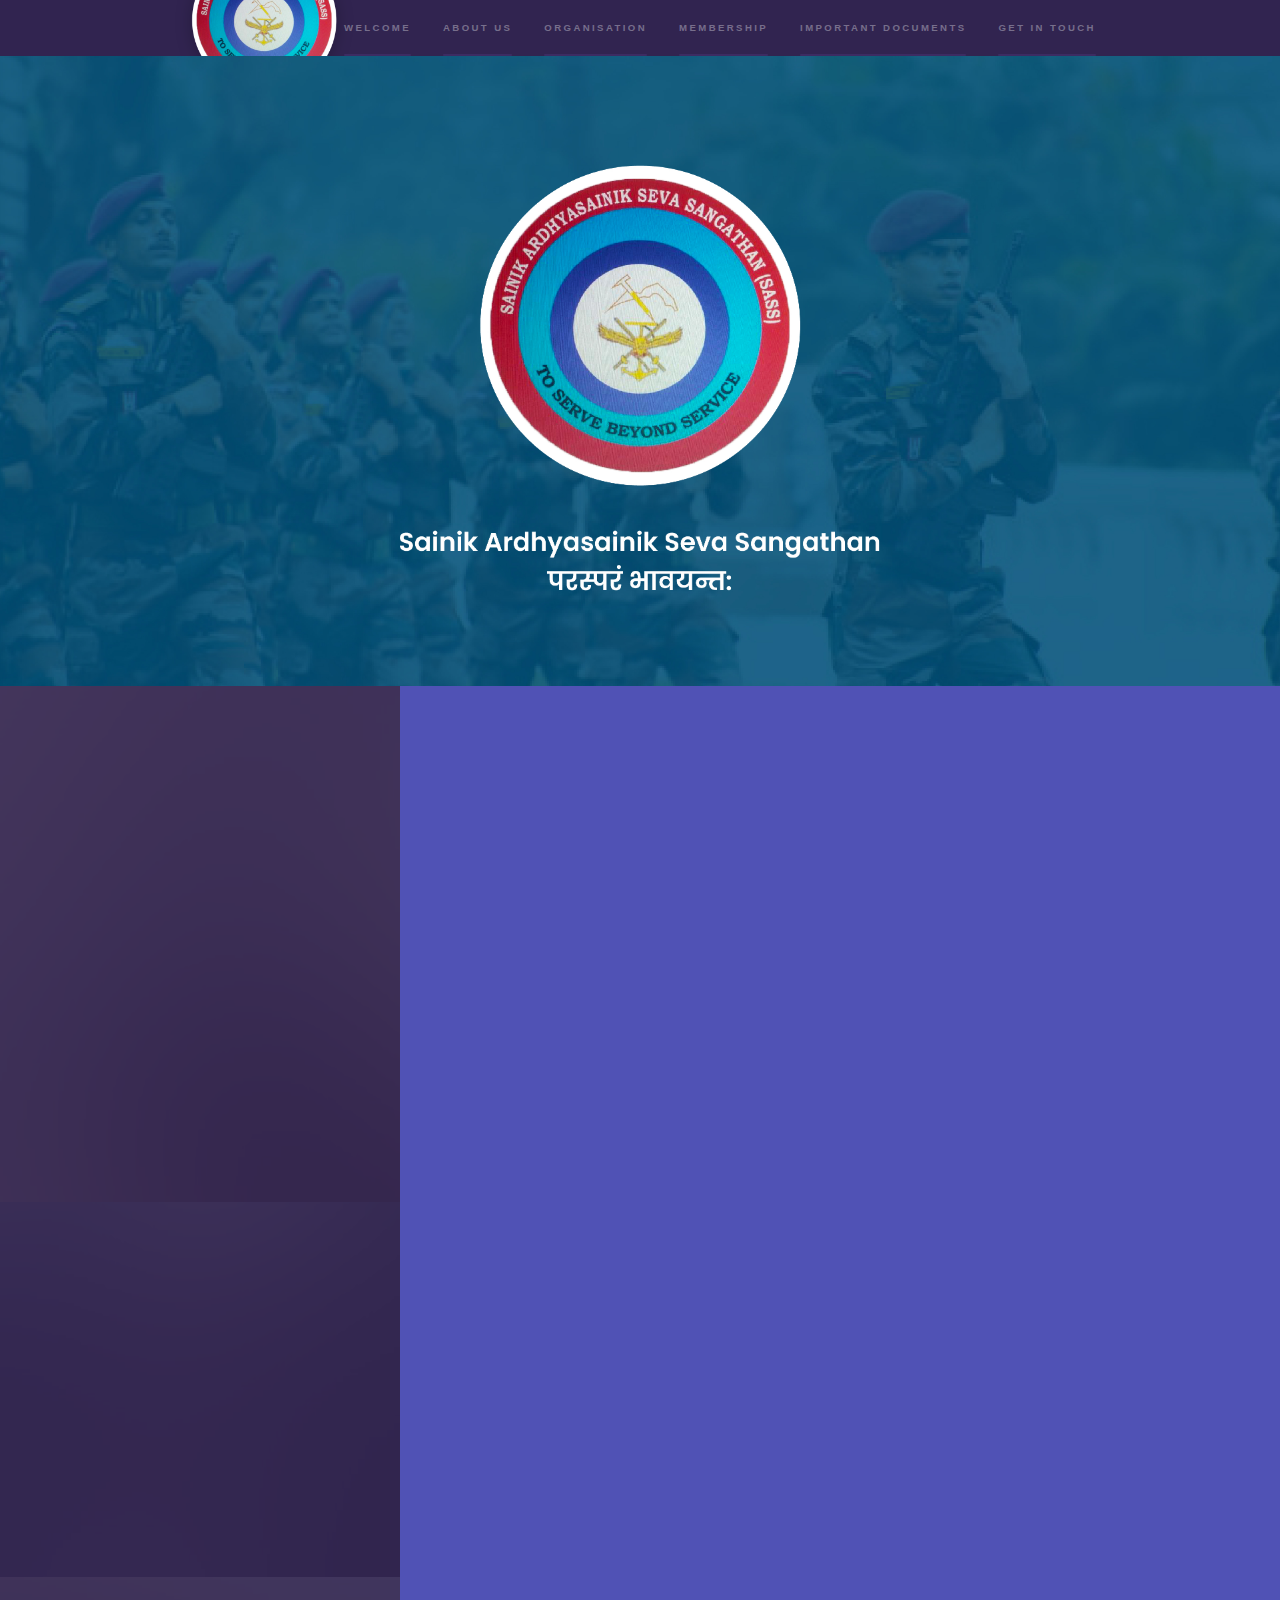
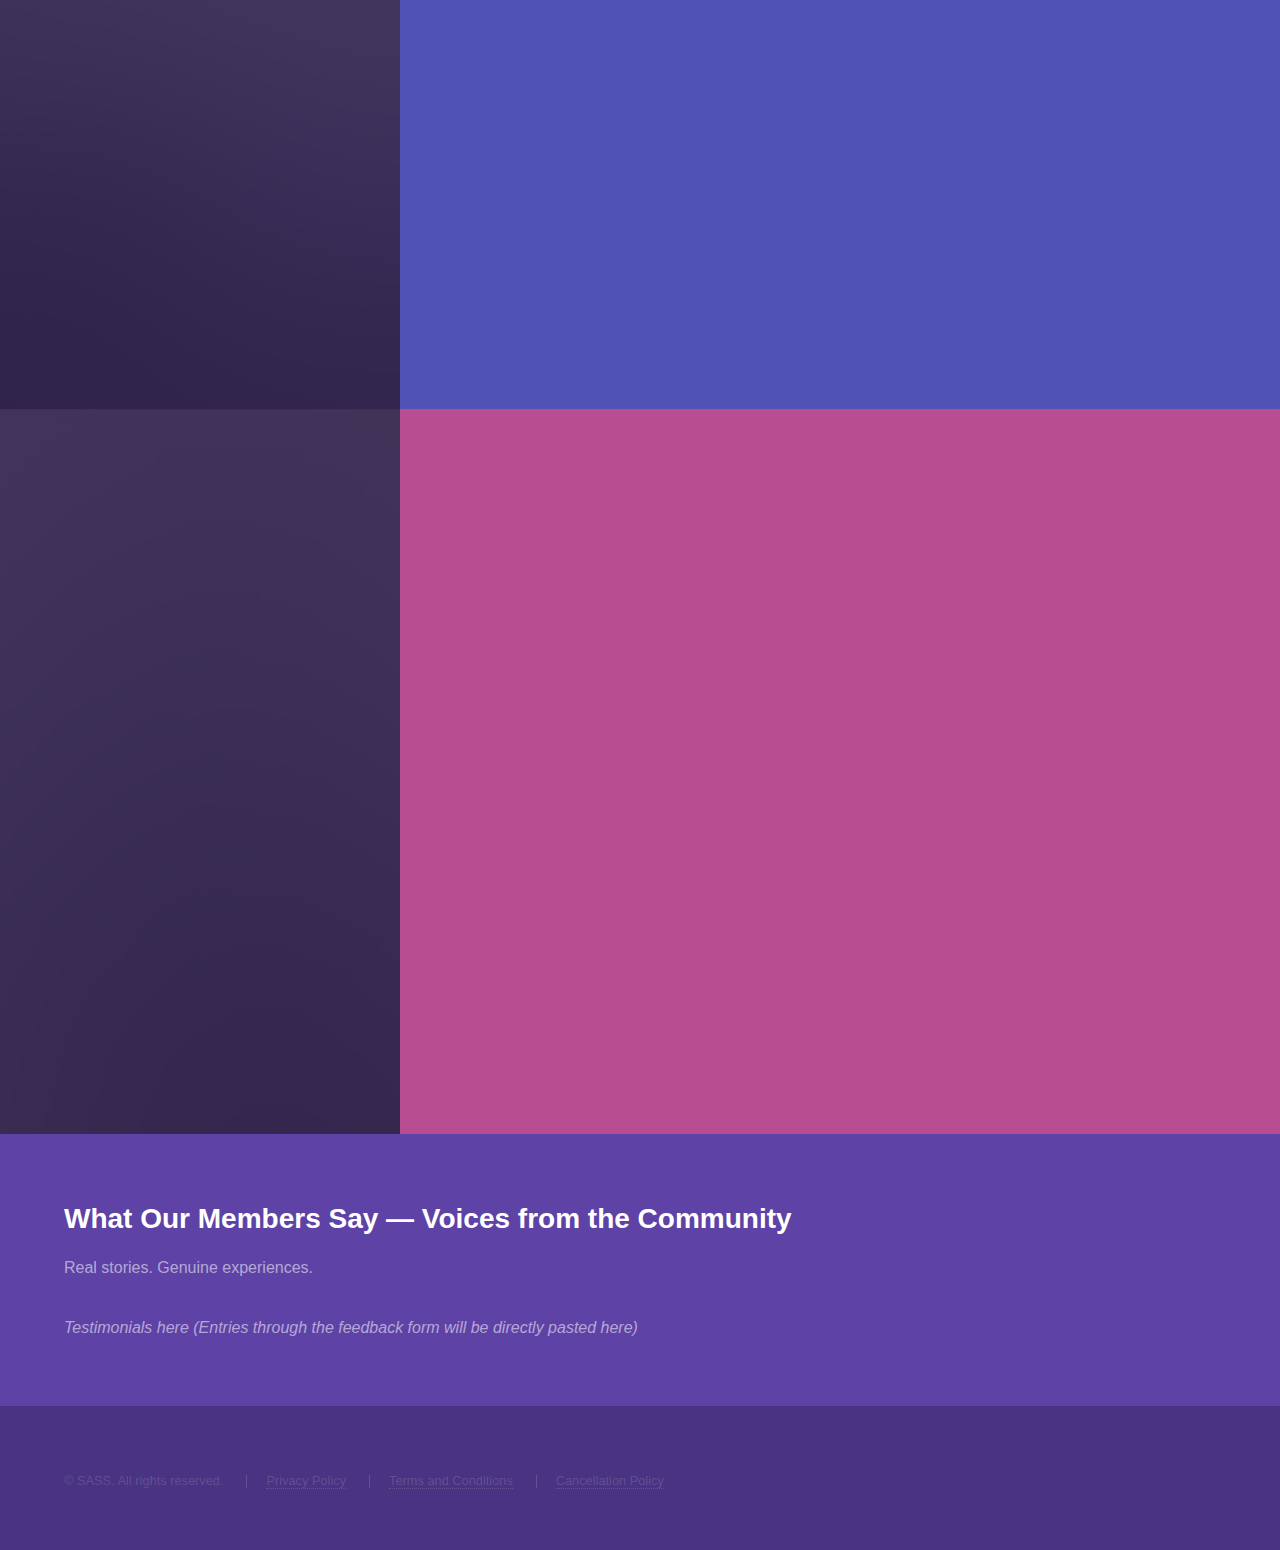
<file: index.html>
<!DOCTYPE HTML>
<html>
	<head>
		<title>SASS - Sainik Ardhyasainik Seva Sangathan</title>
		<meta charset="utf-8" />
		<meta name="viewport" content="width=device-width, initial-scale=1, user-scalable=no" />
		<link rel="stylesheet" href="assets/css/main.css" />
		<noscript><link rel="stylesheet" href="assets/css/noscript.css" /></noscript>
		<style>
        /* Default intro style */
		#intro {
			background: url("images/pic07.jpg") center center / cover no-repeat;
			position: relative;
			min-height: 70vh; /* full screen height */
			display: flex;
			align-items: center;
			justify-content: center;
			text-align: center;
			color: #fff;
		}

		/* Overlay for readability */
		#intro::before {
			content: "";
			position: absolute;
			inset: 0;
			background: rgba(0,0,0,0);
		}

		#intro .inner {
			position: relative;
			z-index: 1;
			padding: 0 20px;
		}

		/* Mobile fix: push content below navbar */
		@media (max-width: 768px) {
			#intro {
				padding-top: 80px; /* adjust to match your header height */
			}
		}

		/* ========= LOGO IN SIDEBAR ========= */
		#sidebar .logo-wrap{
			display: flex;
			align-items: center;
			justify-content: center;
			padding: 1.25rem 0 1rem;
			margin-bottom: 1.25rem;
		}
		#sidebar .logo-wrap a{
			display:inline-block;
			line-height:0;
			text-decoration: none !important;
			border-bottom: none !important;
		}
		#sidebar .logo-wrap img{
			display:block;
			max-width: 160px;   /* desktop size */
			height:auto;
			filter: drop-shadow(0 2px 8px rgba(0,0,0,.25)); /* gentle lift */
		}
		@media (max-width: 980px){
			#sidebar .logo-wrap img{
				max-width: 140px; /* tablet/mobile */
			}
		}
		@media (max-width: 480px){
			#sidebar .logo-wrap{
				padding: 1rem 0 .75rem;
				margin-bottom: 1rem;
			}
			#sidebar .logo-wrap img{
				max-width: 55px; /* small phones */
			    height: 6vh;
				padding-top: 5px;
			}
		}
		/* =================================== */
    </style>
	</head>
	<body class="is-preload">
		<!-- Sidebar -->
		<section id="sidebar">
			<div class="inner">
				<!-- Logo (added) -->
				<div class="logo-wrap">
					<a href="index.html" style="text-decoration: none;" aria-label="SASS Home">
						<img src="images/logo.png" alt="SASS Logo">
					</a>
				</div>

				<nav>
					<ul>
						<li><a href="index.html">Welcome</a></li>
						<li><a href="generic.html">About Us</a></li>
						<li><a href="organisation.html">Organisation</a></li>
						<li><a href="membership.html">Membership</a></li>
						<li><a href="documents.html">Important Documents</a></li>
						<li><a href="#three">Get in touch</a></li>
					</ul>
				</nav>
			</div>
		</section>

		<!-- Wrapper -->
		<div id="wrapper">

			<!-- Intro -->
			<section id="intro" class="wrapper style1 fullscreen fade-up">
				<div class="inner">
					<!-- <h1>Welcome to SASS</h1> -->
					<!-- <p>Sainik Ardhyasainik Seva Sangathan (SASS) – Together for Welfare and Nation Building</p>
					<ul class="actions">
						<li><a href="#about" class="button scrolly">Learn more</a></li>
					</ul> -->
				</div>
			</section>

			<!-- About Us -->
			<section id="about" class="wrapper style2 fade-up spotlights">
				<section>
					<a href="generic.html" class="image"><img src="images/pic01.jpg" alt="" data-position="center center" /></a>
					<div class="content">
						<div class="inner">
							<h2>About Us – Who are we?</h2>
							<p>Sainik Ardhyasainik Seva Sangathan (SASS) is an Association of Persons (AOP), formed by 8 veteran officers from the Indian Armed Forces in 2025. With a shared commitment to welfare, camaraderie, and nation-building, SASS supports:
							<br><strong>• Indian Army, Navy, Air Force, Coast Guard</strong><br>
							<strong>• Paramilitary Forces:</strong> Assam Rifles, BSF, CISF, CRPF, ITBP, NSG, SSB<br>
							<strong>• Civilians paid from Defence estimates, DPSUs, DRDO, and MoD organisations</strong><br>
							<br>Guided by the spirit of “Nourishing Each Other (परस्परं भावयन्त:),” SASS focuses on welfare initiatives for health, wellness, and quality of life.</p>
							<ul class="actions">
								<li><a href="generic.html" class="button scrolly">Learn more</a></li>
							</ul>
						</div>
					</div>
				</section>
			</section>

			<!-- Membership -->
			<section id="membership" class="wrapper style2 fade-up spotlights">
				<section>
					<a href="#" class="image"><img src="images/pic02.jpg" alt="" data-position="center center" /></a>
					<div class="content">
						<div class="inner">
							<h2>Why Become a Member – Strength in Unity</h2>
							<ul>
								<li><strong>Collective Bargaining Power:</strong> Better deals and services at no extra cost.</li>
								<li><strong>Welfare-Driven Mission:</strong> Initiatives focused on health, financial security & support.</li>
								<li><strong>Transparent Access:</strong> No profit motive—members deal directly with service providers.</li>
								<li><strong>Lifelong Support:</strong> Benefits remain active once membership conditions are met.</li>
							</ul>
							<ul class="actions">
								<li><a href="#numbers" class="button scrolly">Learn more</a></li>
							</ul>
						</div>
					</div>
				</section>
			</section>

			<!-- In Numbers -->
			<section id="numbers" class="wrapper style2 fade-up spotlights">
				<section>
					<a href="#" class="image"><img src="images/pic03.jpg" alt="" data-position="center center" /></a>
					<div class="content">
						<div class="inner">
							<h2>In Numbers — Our Growing Impact</h2>
							<ul>
								<li><strong>Founded:</strong> 2025</li>
								<li><strong>Potential Members:</strong> 50 Lakhs (approx.)</li>
								<li><strong>Members Served:</strong> 15,000+ (and counting)</li>
								<li><strong>Lives Covered:</strong> 40,000+ under Group Mediclaim</li>
								<li><strong>Network Hospitals:</strong> 8000+ for Cashless Claims</li>
								<li><strong>States & UTs:</strong> 28 States & 8 UTs Represented</li>
							</ul>
							<ul class="actions">
								<li><a href="#group-policy" class="button scrolly">Learn more</a></li>
							</ul>
						</div>
					</div>
				</section>
			</section>

			<!-- Group Wellness Policy -->
			<section id="group-policy" class="wrapper style3 fade-up spotlights">
				<section>
					<a href="#" class="image"><img src="images/pic04.jpg" alt="" data-position="center center" /></a>
					<div class="content">
						<div class="inner">
							<h2>Group Wellness Policy (2025–2026) – Key Benefits at a Glance</h2>
							<ul>
								<li>Coverage for pre-existing diseases from Day 1</li>
								<li>No co-pay or medical test required</li>
								<li>No membership fee</li>
								<li>Premium based on age, family size, and risk cover</li>
								<li>Coverage from ₹3 to ₹15 lakhs (family floater)</li>
								<li>Cashless at 8000+ network hospitals</li>
								<li>Disease-wise caps for specified treatments</li>
								<li>365-day policy validity</li>
								<li>Room rent limit: 1.5% of sum insured (ICU: 2.5%)</li>
								<li>Maternity cover with waived waiting period</li>
								<li>AYUSH treatments: 100% of Base Sum</li>
								<li>Robotic surgery, stem cell therapy: 50% of risk cover</li>
								<li>Coverage includes infants, siblings, parents, in-laws (conditions apply)</li>
								<li>Can be used alongside ECHS and CGHS</li>
								<li>Direct premium payment to Insurer’s bank account</li>
							</ul>
							<ul class="actions">
								<li><a href="#testimonials" class="button scrolly">Learn more</a></li>
							</ul>
						</div>
				    </div>
				</section>
			</section>

			<!-- Testimonials -->
			<section id="testimonials" class="wrapper style1 fade-up">
				<div class="inner">
					<h2>What Our Members Say — Voices from the Community</h2>
					<p>Real stories. Genuine experiences.</p>
					<p><em>Testimonials here (Entries through the feedback form will be directly pasted here)</em></p>
				</div>
			</section>
		</div>

		<!-- Footer -->
		<footer id="footer" class="wrapper style1-alt">
			<div class="inner">
				<ul class="menu">
					<li>&copy; SASS. All rights reserved.</li>
					<li><a href="privacy.html">Privacy Policy</a></li>
					<li><a href="terms.html">Terms and Conditions</a></li>
					<li><a href="cancellation.html">Cancellation Policy</a></li>
				</ul>
			</div>
		</footer>

		<!-- Scripts -->
		<script src="assets/js/jquery.min.js"></script>
		<script src="assets/js/jquery.scrollex.min.js"></script>
		<script src="assets/js/jquery.scrolly.min.js"></script>
		<script src="assets/js/browser.min.js"></script>
		<script src="assets/js/breakpoints.min.js"></script>
		<script src="assets/js/util.js"></script>
		<script src="assets/js/main.js"></script>

	</body>
</html>
</file>
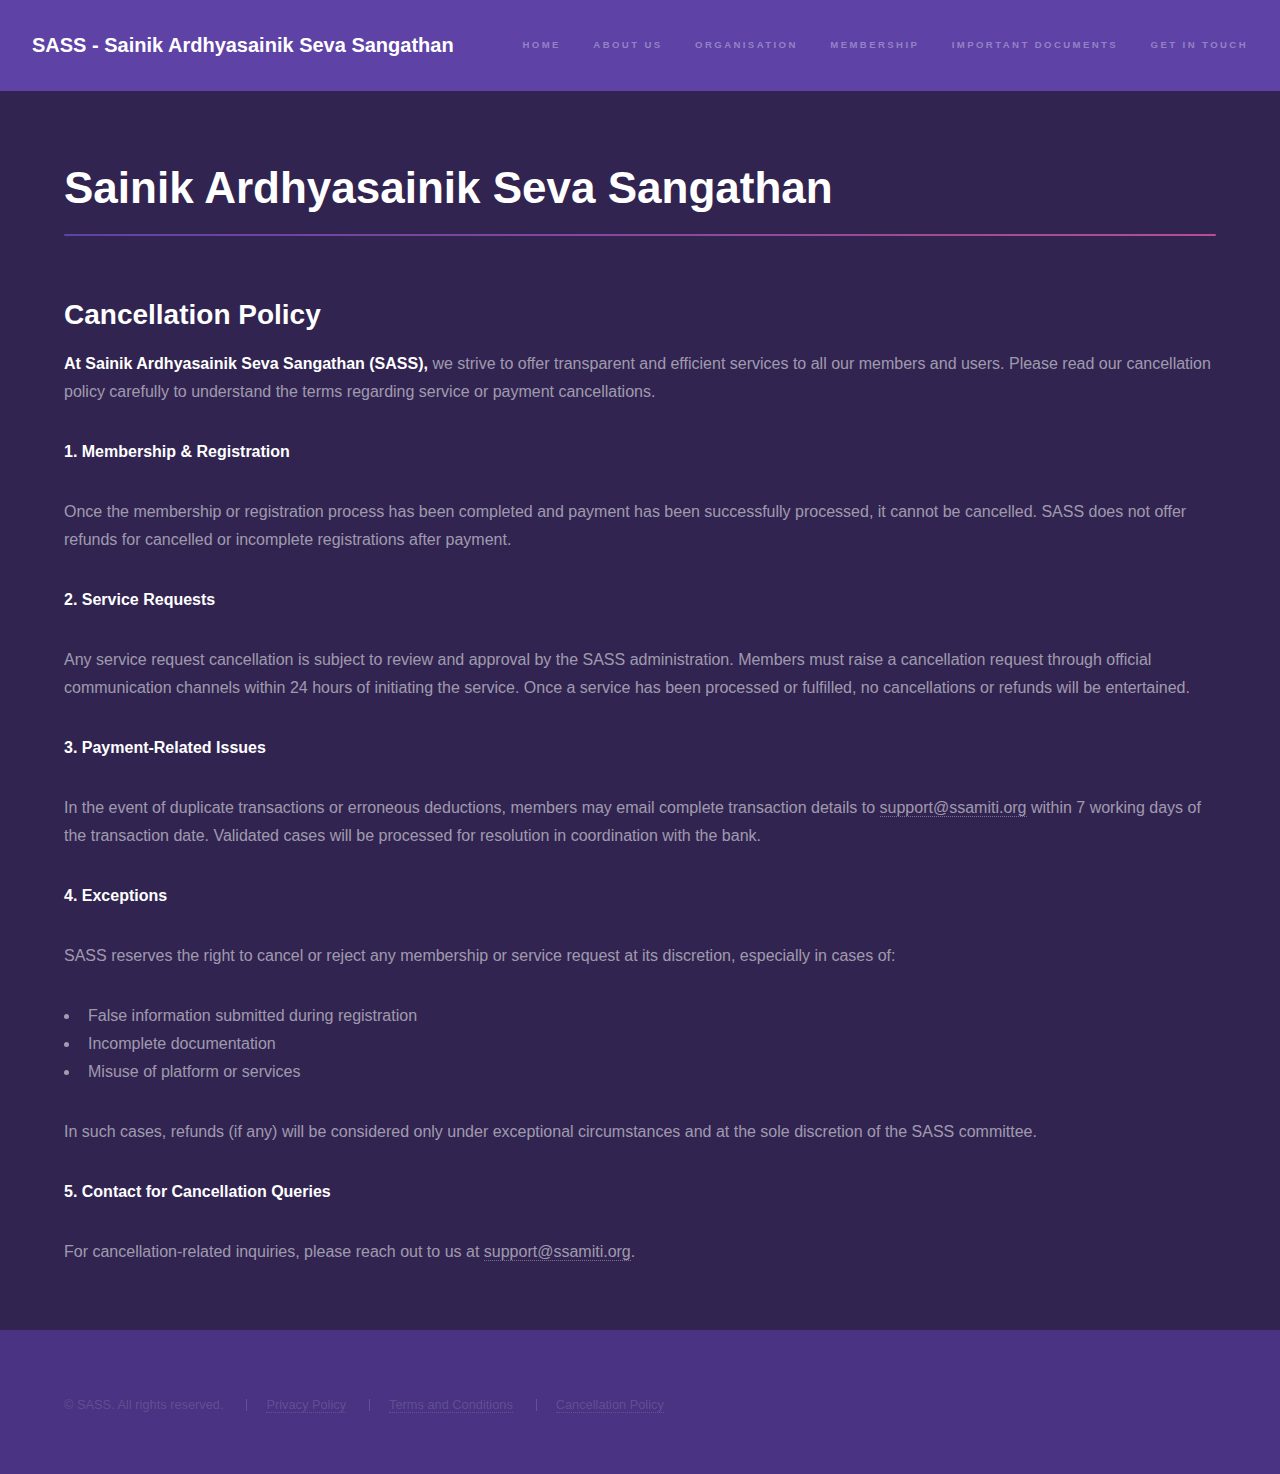
<file: cancellation.html>
<!DOCTYPE HTML>
<html>
<head>
  <title>SASS - Sainik Ardhyasainik Seva Sangathan</title>
  <meta charset="utf-8" />
  <meta name="viewport" content="width=device-width, initial-scale=1, user-scalable=no" />
  <link rel="stylesheet" href="assets/css/main.css" />
  <noscript><link rel="stylesheet" href="assets/css/noscript.css" /></noscript>
</head>
<body class="is-preload">

  <!-- Header -->
  <header id="header">
    <a href="index.html" class="title">SASS - Sainik Ardhyasainik Seva Sangathan</a>
    <nav>
      <ul>
        <li><a href="index.html">Home</a></li>
        <li><a href="generic.html">About Us</a></li>
        <li><a href="organisation.html">Organisation</a></li>
        <li><a href="membership.html">Membership</a></li>
        <li><a href="documents.html">Important Documents</a></li>
        <li><a href="#three">Get in touch</a></li>
      </ul>
    </nav>
  </header>

  <!-- Wrapper -->
  <div id="wrapper">

    <!-- Main -->
    <section id="main" class="wrapper">
      <div class="inner">
  <h1 class="major">Sainik Ardhyasainik Seva Sangathan</h1>

  <h2>Cancellation Policy</h2>

<p><strong>At Sainik Ardhyasainik Seva Sangathan (SASS),</strong> we strive to offer transparent and efficient services to all our members and users. Please read our cancellation policy carefully to understand the terms regarding service or payment cancellations.</p>

<p><strong>1. Membership & Registration</strong></p>
<p>
  Once the membership or registration process has been completed and payment has been successfully processed, it cannot be cancelled. SASS does not offer refunds for cancelled or incomplete registrations after payment.
</p>

<p><strong>2. Service Requests</strong></p>
<p>
  Any service request cancellation is subject to review and approval by the SASS administration. Members must raise a cancellation request through official communication channels within 24 hours of initiating the service. Once a service has been processed or fulfilled, no cancellations or refunds will be entertained.
</p>

<p><strong>3. Payment-Related Issues</strong></p>
<p>
  In the event of duplicate transactions or erroneous deductions, members may email complete transaction details to <a href="mailto:support@ssamiti.org">support@ssamiti.org</a> within 7 working days of the transaction date. Validated cases will be processed for resolution in coordination with the bank.
</p>

<p><strong>4. Exceptions</strong></p>
<p>
  SASS reserves the right to cancel or reject any membership or service request at its discretion, especially in cases of:
</p>
<ul>
  <li>False information submitted during registration</li>
  <li>Incomplete documentation</li>
  <li>Misuse of platform or services</li>
</ul>
<p>
  In such cases, refunds (if any) will be considered only under exceptional circumstances and at the sole discretion of the SASS committee.
</p>

<p><strong>5. Contact for Cancellation Queries</strong></p>
<p>
  For cancellation-related inquiries, please reach out to us at <a href="mailto:support@ssamiti.org">support@ssamiti.org</a>.
</p>


</div>


    </section>
  </div>

  <!-- Footer -->
  <footer id="footer" class="wrapper style1-alt">
    <div class="inner">
      <ul class="menu">
        <li>&copy; SASS. All rights reserved.</li>
        <li><a href="privacy.html">Privacy Policy</a></li>
        <li><a href="terms.html">Terms and Conditions</a></li>
        <li><a href="cancellation.html">Cancellation Policy</a></li>
      </ul>
    </div>
  </footer>

  <!-- Scripts -->
  <script src="assets/js/jquery.min.js"></script>
  <script src="assets/js/jquery.scrollex.min.js"></script>
  <script src="assets/js/jquery.scrolly.min.js"></script>
  <script src="assets/js/browser.min.js"></script>
  <script src="assets/js/breakpoints.min.js"></script>
  <script src="assets/js/util.js"></script>
  <script src="assets/js/main.js"></script>

</body>
</html>
</file>
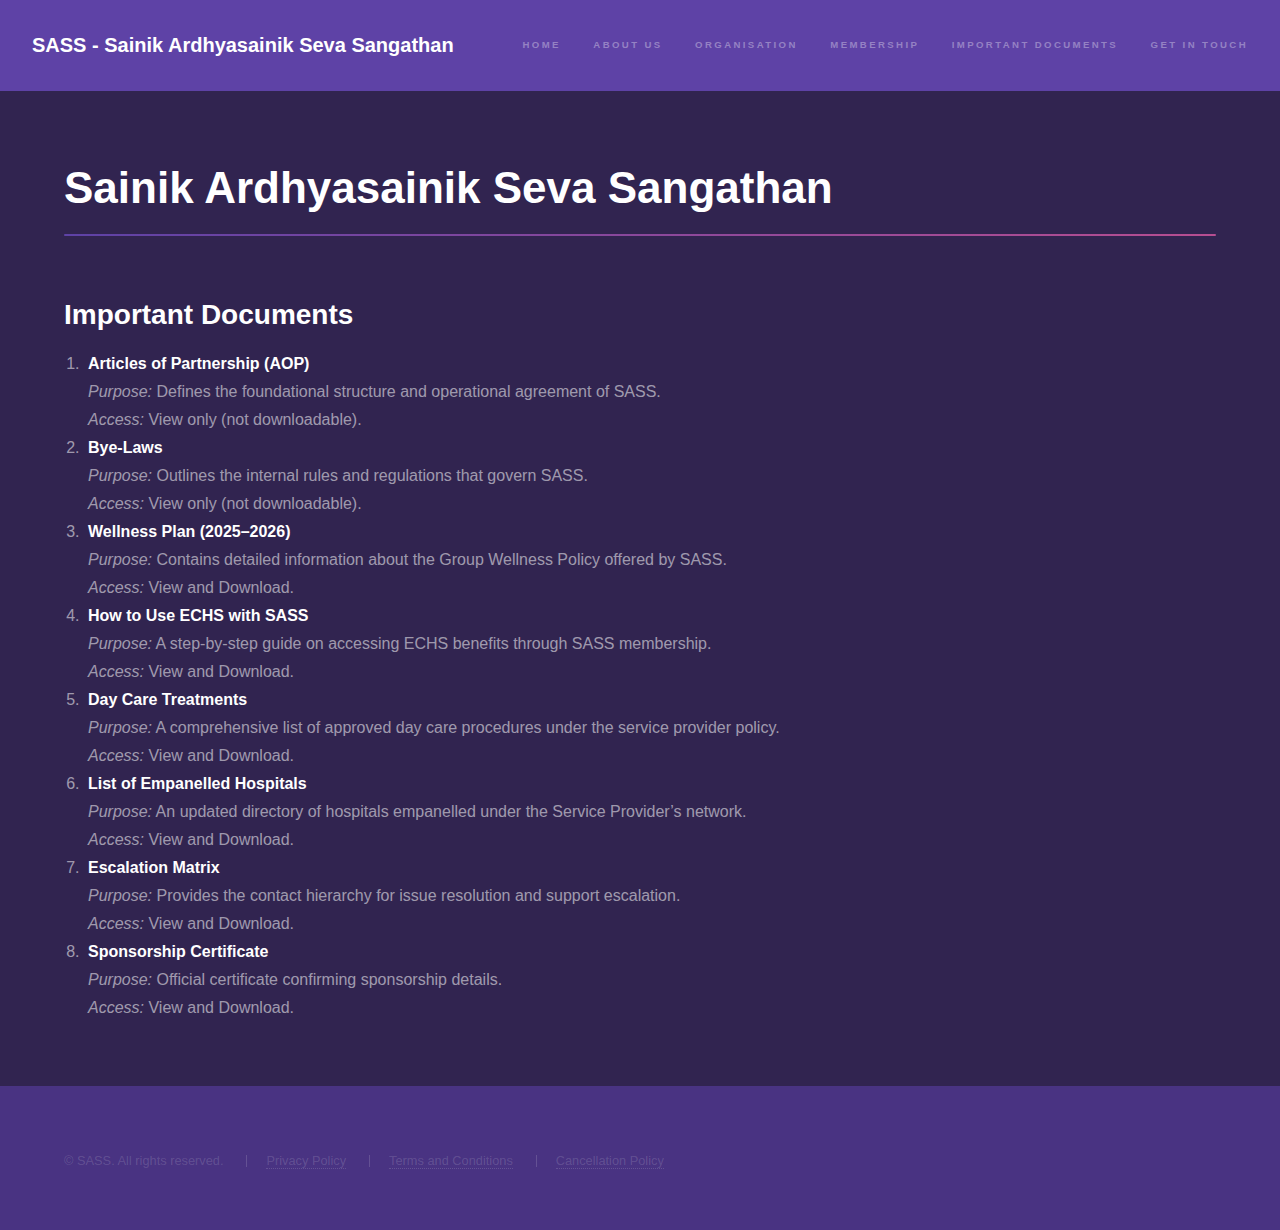
<file: documents.html>
<!DOCTYPE HTML>
<html>
<head>
  <title>SASS - Sainik Ardhyasainik Seva Sangathan</title>
  <meta charset="utf-8" />
  <meta name="viewport" content="width=device-width, initial-scale=1, user-scalable=no" />
  <link rel="stylesheet" href="assets/css/main.css" />
  <noscript><link rel="stylesheet" href="assets/css/noscript.css" /></noscript>
</head>
<body class="is-preload">

  <!-- Header -->
  <header id="header">
    <a href="index.html" class="title">SASS - Sainik Ardhyasainik Seva Sangathan</a>
    <nav>
      <ul>
        <li><a href="index.html">Home</a></li>
        <li><a href="generic.html">About Us</a></li>
        <li><a href="organisation.html">Organisation</a></li>
        <li><a href="membership.html">Membership</a></li>
        <li><a href="documents.html">Important Documents</a></li>
        <li><a href="#three">Get in touch</a></li>
      </ul>
    </nav>
  </header>

  <!-- Wrapper -->
  <div id="wrapper">

    <!-- Main -->
    <section id="main" class="wrapper">
      <div class="inner">
  <h1 class="major">Sainik Ardhyasainik Seva Sangathan</h1>

  <h2>Important Documents</h2>
  <ol>
    <li><strong>Articles of Partnership (AOP)</strong><br>
      <em>Purpose:</em> Defines the foundational structure and operational agreement of SASS.<br>
      <em>Access:</em> View only (not downloadable).
    </li>
    <li><strong>Bye-Laws</strong><br>
      <em>Purpose:</em> Outlines the internal rules and regulations that govern SASS.<br>
      <em>Access:</em> View only (not downloadable).
    </li>
    <li><strong>Wellness Plan (2025–2026)</strong><br>
      <em>Purpose:</em> Contains detailed information about the Group Wellness Policy offered by SASS.<br>
      <em>Access:</em> View and Download.
    </li>
    <li><strong>How to Use ECHS with SASS</strong><br>
      <em>Purpose:</em> A step-by-step guide on accessing ECHS benefits through SASS membership.<br>
      <em>Access:</em> View and Download.
    </li>
    <li><strong>Day Care Treatments</strong><br>
      <em>Purpose:</em> A comprehensive list of approved day care procedures under the service provider policy.<br>
      <em>Access:</em> View and Download.
    </li>
    <li><strong>List of Empanelled Hospitals</strong><br>
      <em>Purpose:</em> An updated directory of hospitals empanelled under the Service Provider’s network.<br>
      <em>Access:</em> View and Download.
    </li>
    <li><strong>Escalation Matrix</strong><br>
      <em>Purpose:</em> Provides the contact hierarchy for issue resolution and support escalation.<br>
      <em>Access:</em> View and Download.
    </li>
    <li><strong>Sponsorship Certificate</strong><br>
      <em>Purpose:</em> Official certificate confirming sponsorship details.<br>
      <em>Access:</em> View and Download.
    </li>
  </ol>
</div>


    </section>
  </div>

  <!-- Footer -->
  <footer id="footer" class="wrapper style1-alt">
    <div class="inner">
      <ul class="menu">
        <li>&copy; SASS. All rights reserved.</li>
        <li><a href="privacy.html">Privacy Policy</a></li>
        <li><a href="terms.html">Terms and Conditions</a></li>
        <li><a href="cancellation.html">Cancellation Policy</a></li>
      </ul>
    </div>
  </footer>

  <!-- Scripts -->
  <script src="assets/js/jquery.min.js"></script>
  <script src="assets/js/jquery.scrollex.min.js"></script>
  <script src="assets/js/jquery.scrolly.min.js"></script>
  <script src="assets/js/browser.min.js"></script>
  <script src="assets/js/breakpoints.min.js"></script>
  <script src="assets/js/util.js"></script>
  <script src="assets/js/main.js"></script>

</body>
</html>
</file>
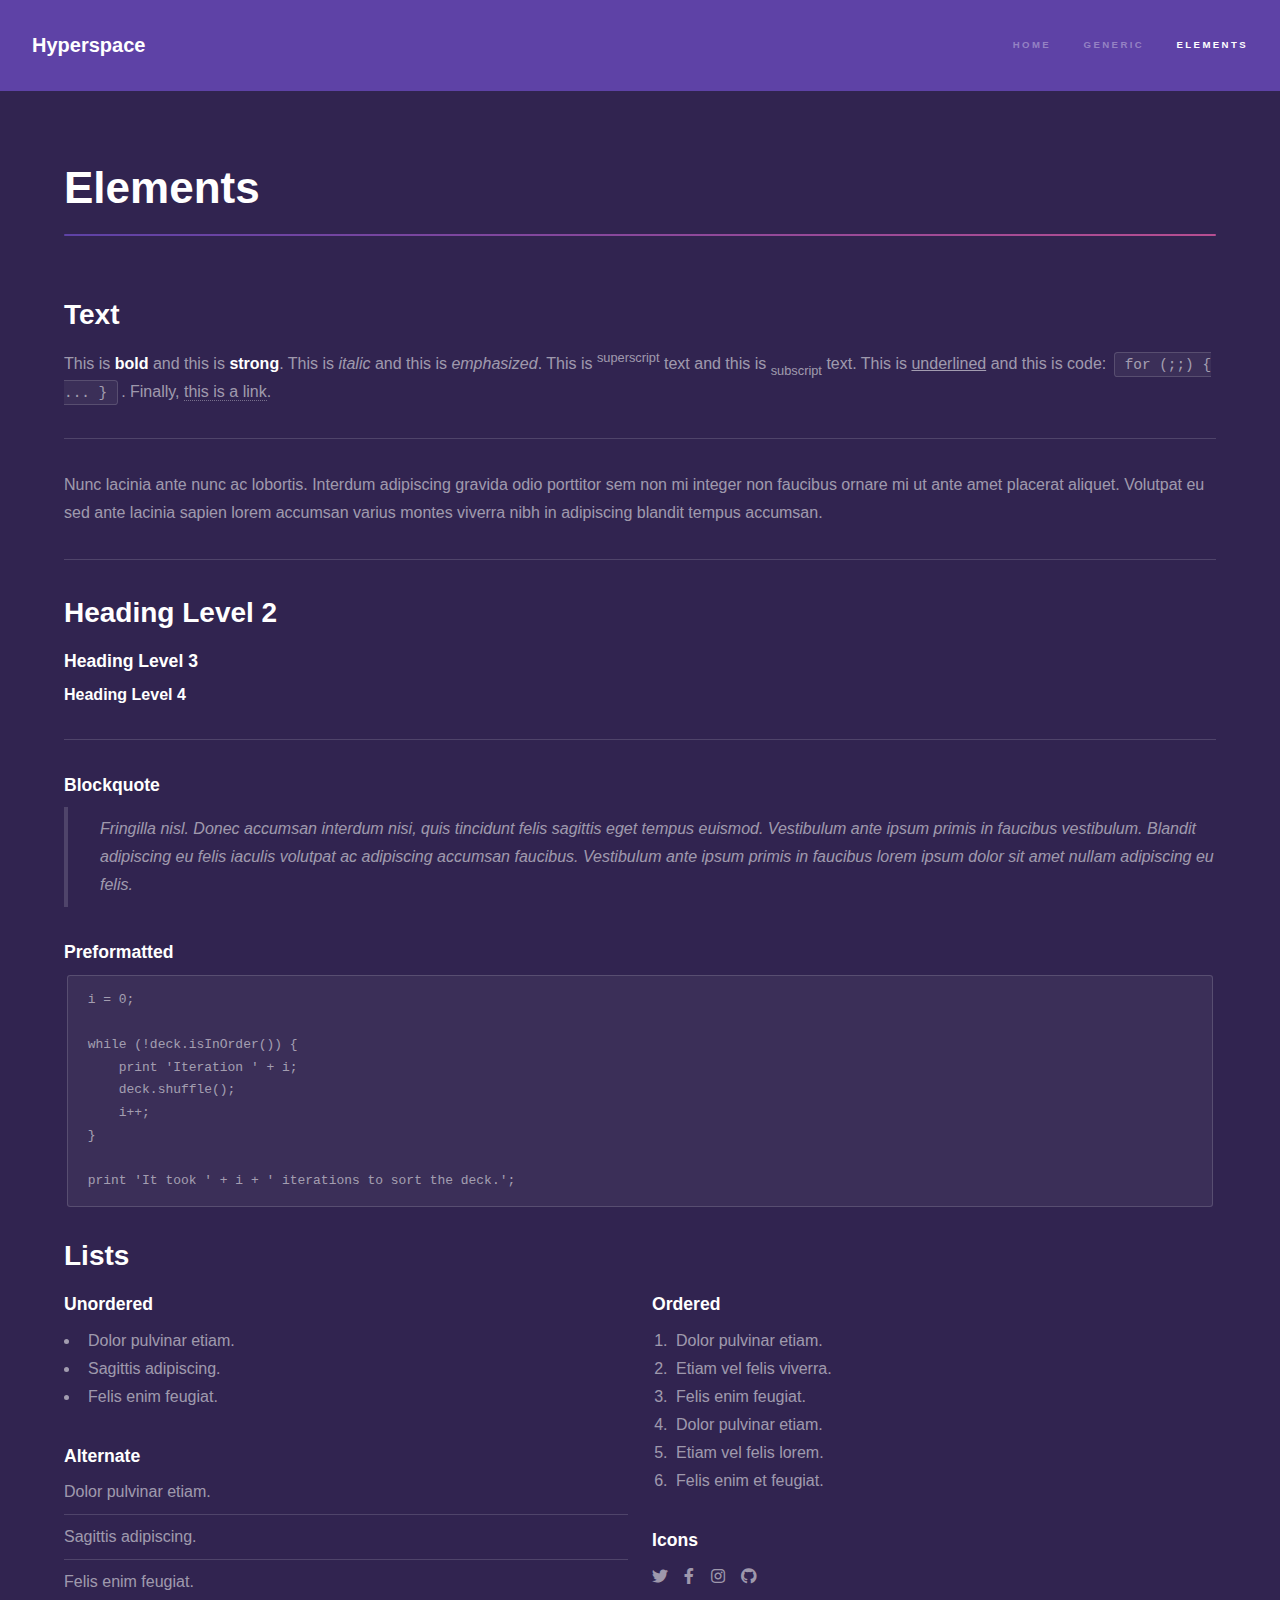
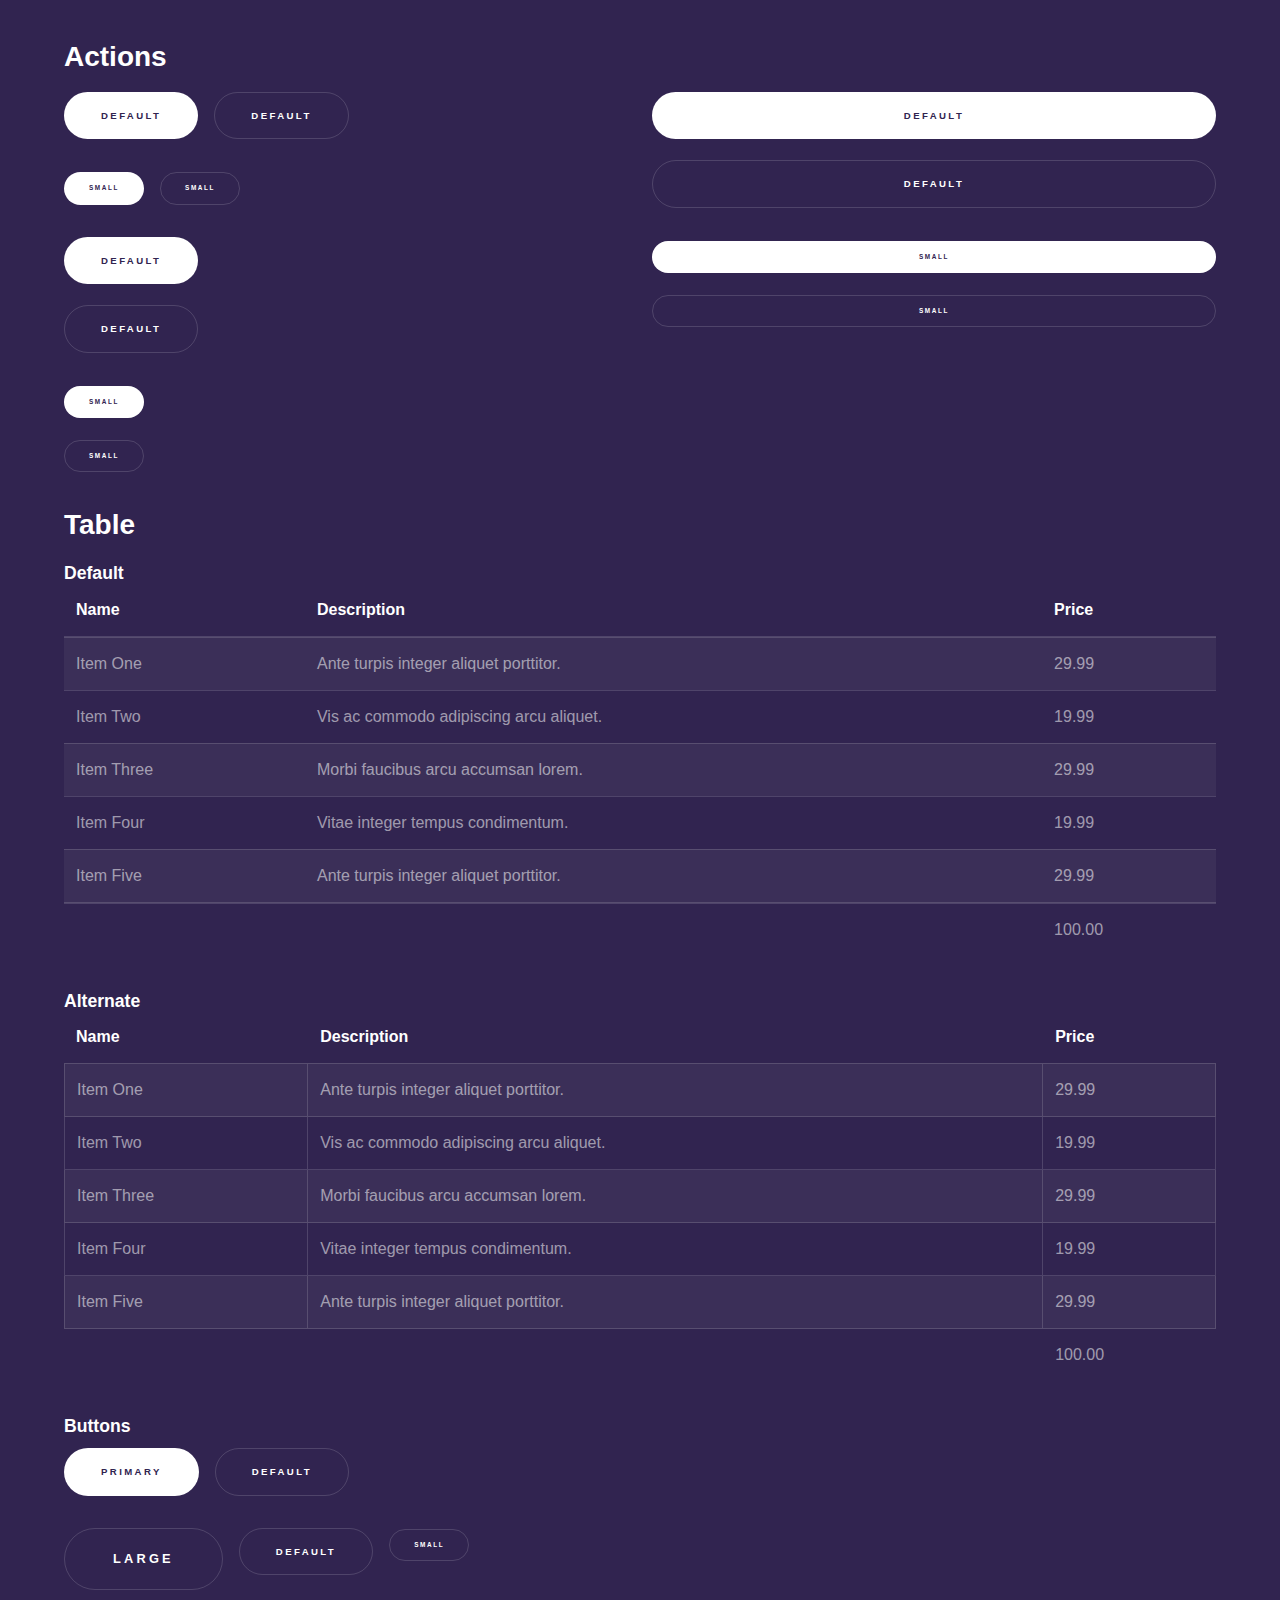
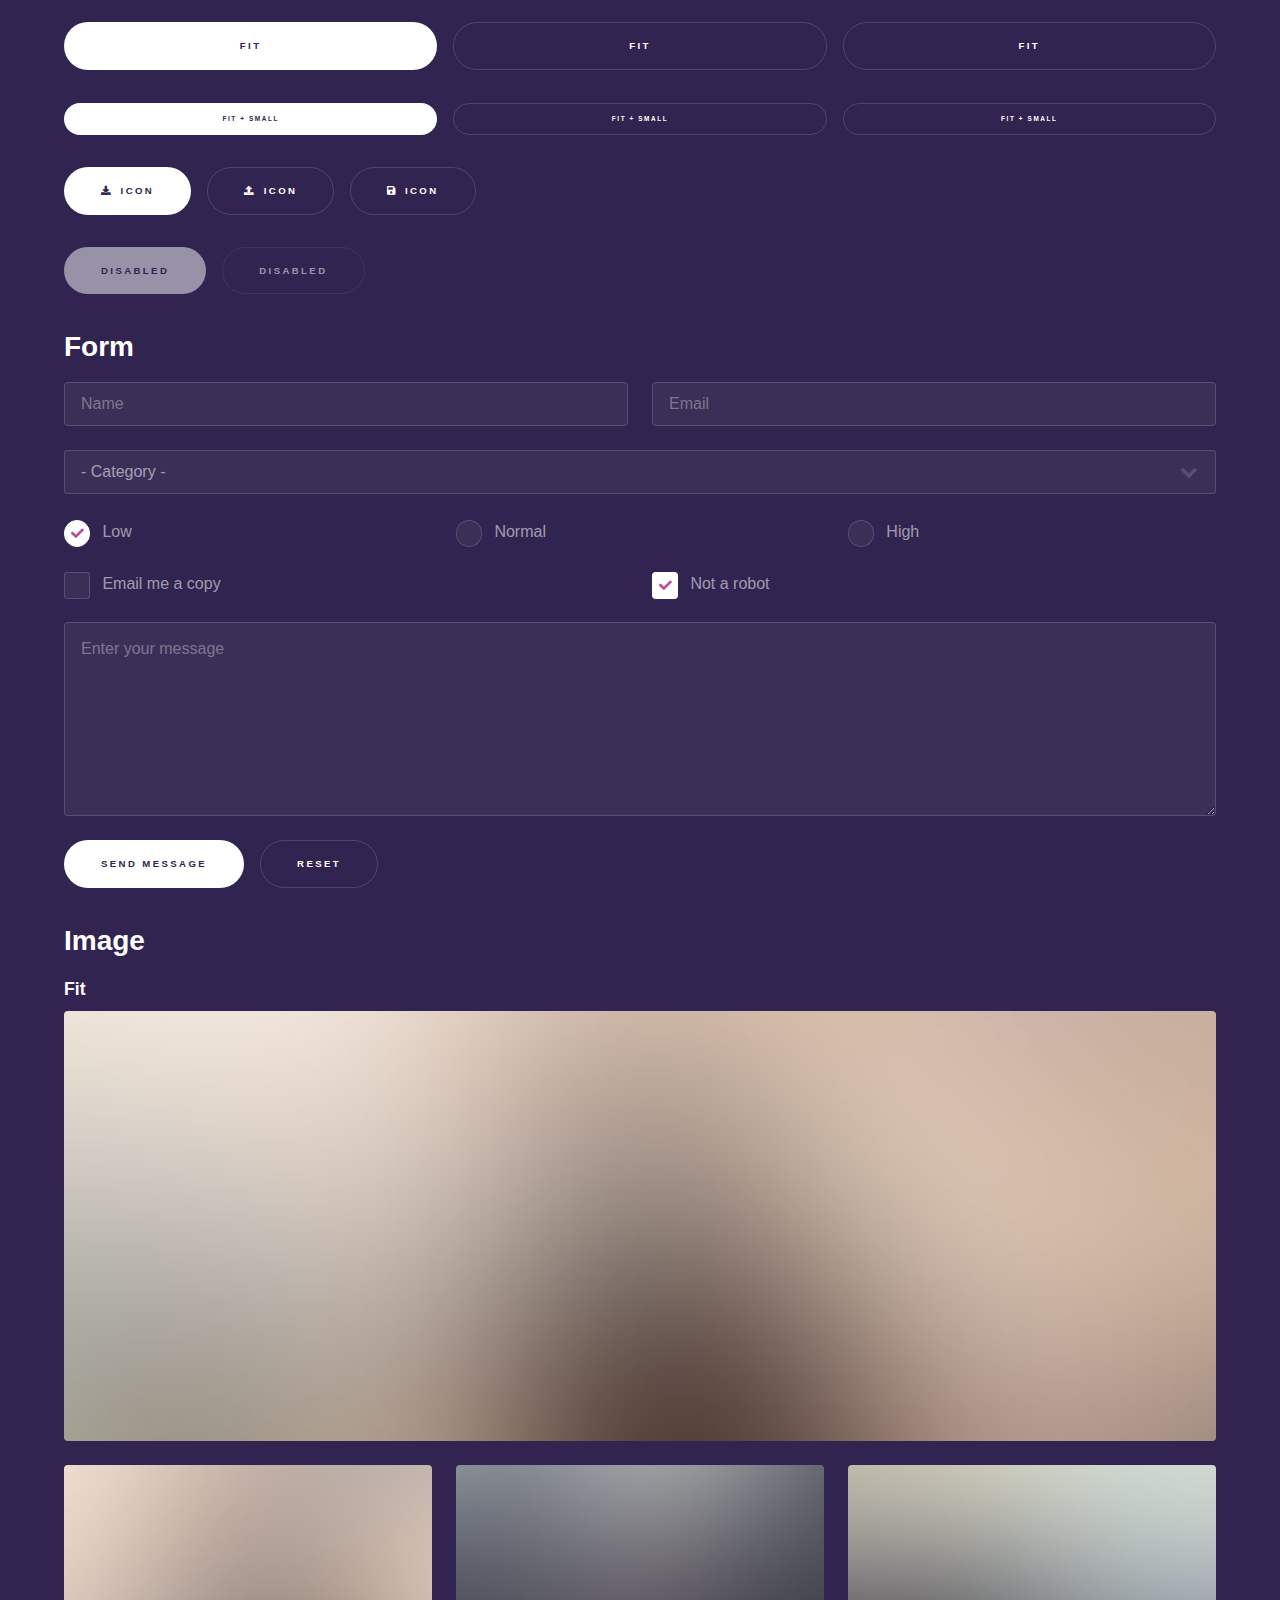
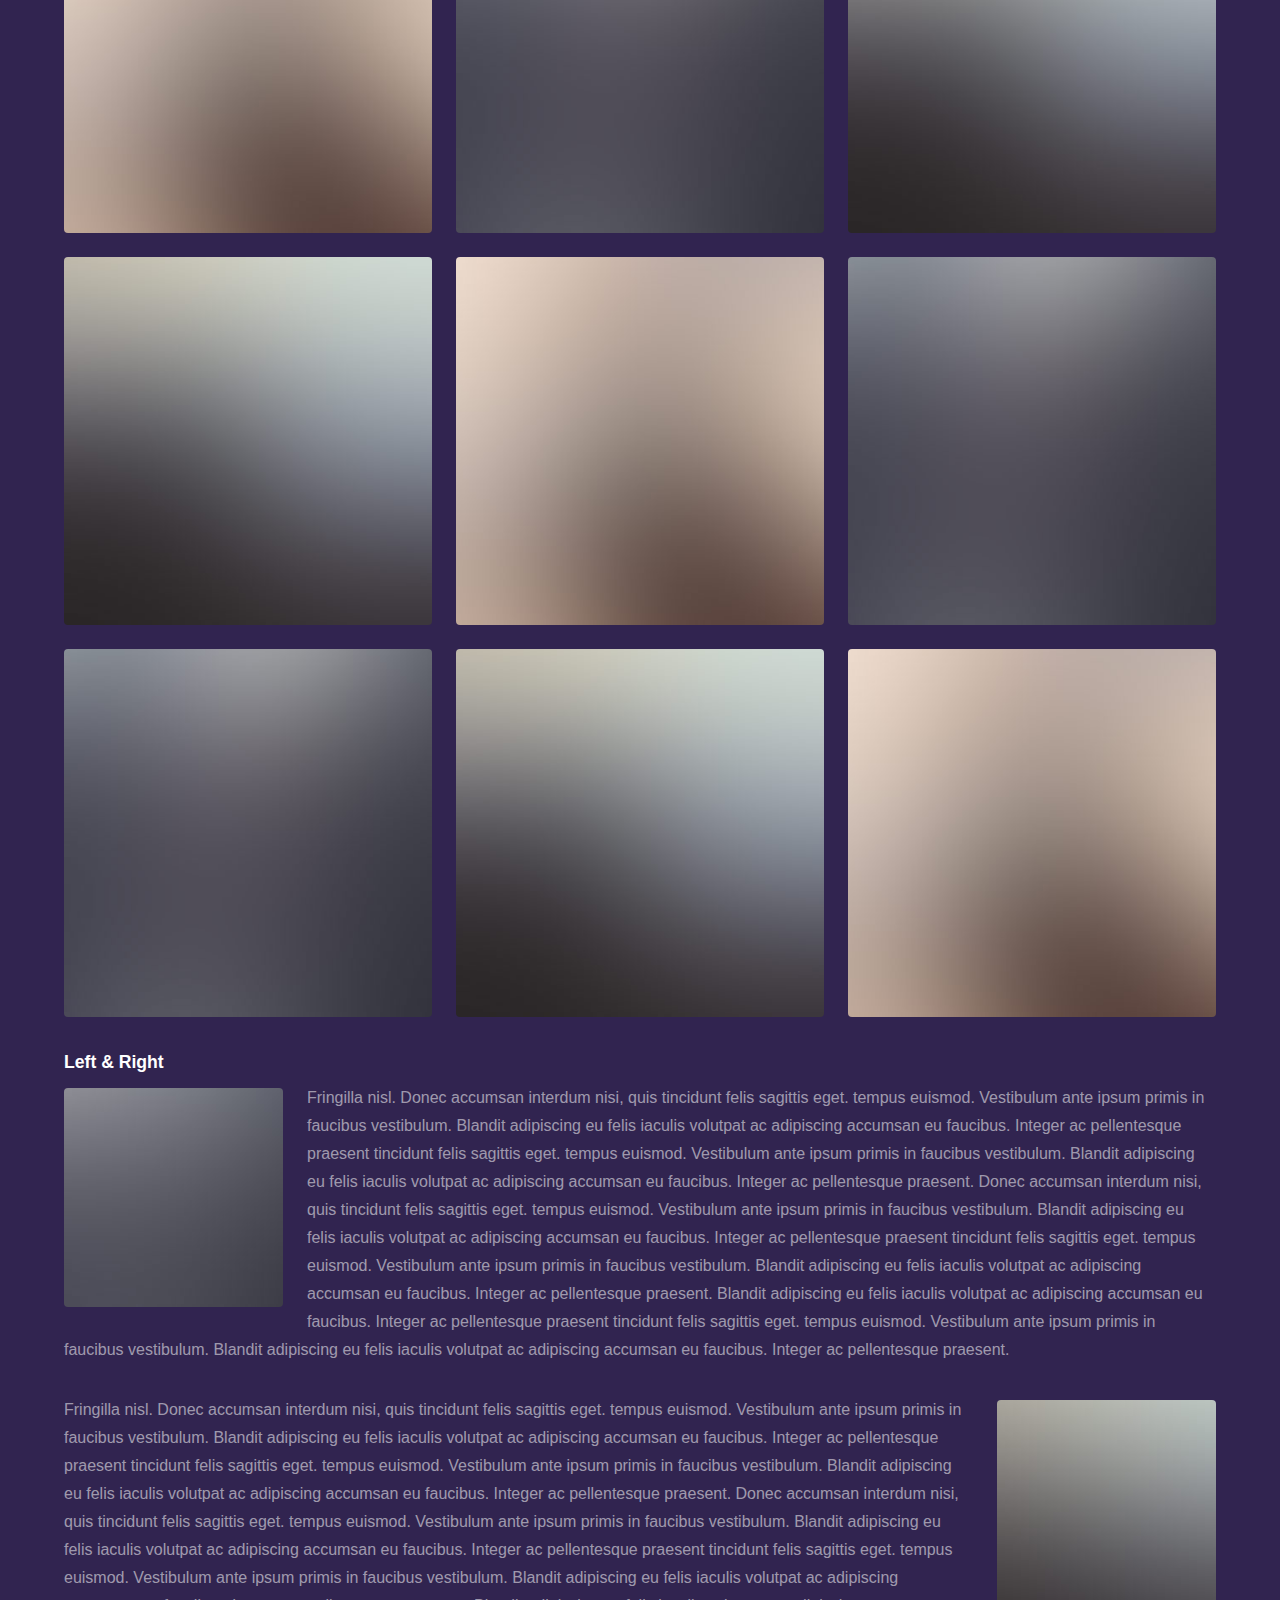
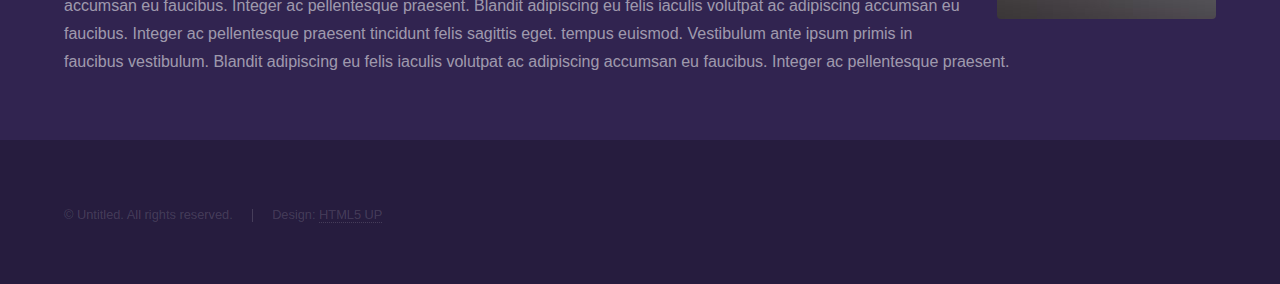
<file: elements.html>
<!DOCTYPE HTML>
<!--
	Hyperspace by HTML5 UP
	html5up.net | @ajlkn
	Free for personal and commercial use under the CCA 3.0 license (html5up.net/license)
-->
<html>
	<head>
		<title>Elements - Hyperspace by HTML5 UP</title>
		<meta charset="utf-8" />
		<meta name="viewport" content="width=device-width, initial-scale=1, user-scalable=no" />
		<link rel="stylesheet" href="assets/css/main.css" />
		<noscript><link rel="stylesheet" href="assets/css/noscript.css" /></noscript>
	</head>
	<body class="is-preload">

		<!-- Header -->
			<header id="header">
				<a href="index.html" class="title">Hyperspace</a>
				<nav>
					<ul>
						<li><a href="index.html">Home</a></li>
						<li><a href="generic.html">Generic</a></li>
						<li><a href="elements.html"  class="active">Elements</a></li>
					</ul>
				</nav>
			</header>

		<!-- Wrapper -->
			<div id="wrapper">

				<!-- Main -->
					<section id="main" class="wrapper">
						<div class="inner">
							<h1 class="major">Elements</h1>

							<!-- Text -->
								<section>
									<h2>Text</h2>
									<p>This is <b>bold</b> and this is <strong>strong</strong>. This is <i>italic</i> and this is <em>emphasized</em>.
									This is <sup>superscript</sup> text and this is <sub>subscript</sub> text.
									This is <u>underlined</u> and this is code: <code>for (;;) { ... }</code>. Finally, <a href="#">this is a link</a>.</p>
									<hr />
									<p>Nunc lacinia ante nunc ac lobortis. Interdum adipiscing gravida odio porttitor sem non mi integer non faucibus ornare mi ut ante amet placerat aliquet. Volutpat eu sed ante lacinia sapien lorem accumsan varius montes viverra nibh in adipiscing blandit tempus accumsan.</p>
									<hr />
									<h2>Heading Level 2</h2>
									<h3>Heading Level 3</h3>
									<h4>Heading Level 4</h4>
									<hr />
									<h3>Blockquote</h3>
									<blockquote>Fringilla nisl. Donec accumsan interdum nisi, quis tincidunt felis sagittis eget tempus euismod. Vestibulum ante ipsum primis in faucibus vestibulum. Blandit adipiscing eu felis iaculis volutpat ac adipiscing accumsan faucibus. Vestibulum ante ipsum primis in faucibus lorem ipsum dolor sit amet nullam adipiscing eu felis.</blockquote>
									<h3>Preformatted</h3>
									<pre><code>i = 0;

while (!deck.isInOrder()) {
    print 'Iteration ' + i;
    deck.shuffle();
    i++;
}

print 'It took ' + i + ' iterations to sort the deck.';</code></pre>
								</section>

							<!-- Lists -->
								<section>
									<h2>Lists</h2>
									<div class="row">
										<div class="col-6 col-12-medium">
											<h3>Unordered</h3>
											<ul>
												<li>Dolor pulvinar etiam.</li>
												<li>Sagittis adipiscing.</li>
												<li>Felis enim feugiat.</li>
											</ul>
											<h3>Alternate</h3>
											<ul class="alt">
												<li>Dolor pulvinar etiam.</li>
												<li>Sagittis adipiscing.</li>
												<li>Felis enim feugiat.</li>
											</ul>
										</div>
										<div class="col-6 col-12-medium">
											<h3>Ordered</h3>
											<ol>
												<li>Dolor pulvinar etiam.</li>
												<li>Etiam vel felis viverra.</li>
												<li>Felis enim feugiat.</li>
												<li>Dolor pulvinar etiam.</li>
												<li>Etiam vel felis lorem.</li>
												<li>Felis enim et feugiat.</li>
											</ol>
											<h3>Icons</h3>
											<ul class="icons">
												<li><a href="#" class="icon brands fa-twitter"><span class="label">Twitter</span></a></li>
												<li><a href="#" class="icon brands fa-facebook-f"><span class="label">Facebook</span></a></li>
												<li><a href="#" class="icon brands fa-instagram"><span class="label">Instagram</span></a></li>
												<li><a href="#" class="icon brands fa-github"><span class="label">Github</span></a></li>
											</ul>
										</div>
									</div>
									<h2>Actions</h2>
									<div class="row">
										<div class="col-6 col-12-medium">
											<ul class="actions">
												<li><a href="#" class="button primary">Default</a></li>
												<li><a href="#" class="button">Default</a></li>
											</ul>
											<ul class="actions small">
												<li><a href="#" class="button primary small">Small</a></li>
												<li><a href="#" class="button small">Small</a></li>
											</ul>
											<ul class="actions stacked">
												<li><a href="#" class="button primary">Default</a></li>
												<li><a href="#" class="button">Default</a></li>
											</ul>
											<ul class="actions stacked">
												<li><a href="#" class="button primary small">Small</a></li>
												<li><a href="#" class="button small">Small</a></li>
											</ul>
										</div>
										<div class="col-6 col-12-medium">
											<ul class="actions stacked">
												<li><a href="#" class="button primary fit">Default</a></li>
												<li><a href="#" class="button fit">Default</a></li>
											</ul>
											<ul class="actions stacked">
												<li><a href="#" class="button primary small fit">Small</a></li>
												<li><a href="#" class="button small fit">Small</a></li>
											</ul>
										</div>
									</div>
								</section>

							<!-- Table -->
								<section>
									<h2>Table</h2>
									<h3>Default</h3>
									<div class="table-wrapper">
										<table>
											<thead>
												<tr>
													<th>Name</th>
													<th>Description</th>
													<th>Price</th>
												</tr>
											</thead>
											<tbody>
												<tr>
													<td>Item One</td>
													<td>Ante turpis integer aliquet porttitor.</td>
													<td>29.99</td>
												</tr>
												<tr>
													<td>Item Two</td>
													<td>Vis ac commodo adipiscing arcu aliquet.</td>
													<td>19.99</td>
												</tr>
												<tr>
													<td>Item Three</td>
													<td> Morbi faucibus arcu accumsan lorem.</td>
													<td>29.99</td>
												</tr>
												<tr>
													<td>Item Four</td>
													<td>Vitae integer tempus condimentum.</td>
													<td>19.99</td>
												</tr>
												<tr>
													<td>Item Five</td>
													<td>Ante turpis integer aliquet porttitor.</td>
													<td>29.99</td>
												</tr>
											</tbody>
											<tfoot>
												<tr>
													<td colspan="2"></td>
													<td>100.00</td>
												</tr>
											</tfoot>
										</table>
									</div>

									<h3>Alternate</h3>
									<div class="table-wrapper">
										<table class="alt">
											<thead>
												<tr>
													<th>Name</th>
													<th>Description</th>
													<th>Price</th>
												</tr>
											</thead>
											<tbody>
												<tr>
													<td>Item One</td>
													<td>Ante turpis integer aliquet porttitor.</td>
													<td>29.99</td>
												</tr>
												<tr>
													<td>Item Two</td>
													<td>Vis ac commodo adipiscing arcu aliquet.</td>
													<td>19.99</td>
												</tr>
												<tr>
													<td>Item Three</td>
													<td> Morbi faucibus arcu accumsan lorem.</td>
													<td>29.99</td>
												</tr>
												<tr>
													<td>Item Four</td>
													<td>Vitae integer tempus condimentum.</td>
													<td>19.99</td>
												</tr>
												<tr>
													<td>Item Five</td>
													<td>Ante turpis integer aliquet porttitor.</td>
													<td>29.99</td>
												</tr>
											</tbody>
											<tfoot>
												<tr>
													<td colspan="2"></td>
													<td>100.00</td>
												</tr>
											</tfoot>
										</table>
									</div>
								</section>

							<!-- Buttons -->
								<section>
									<h3>Buttons</h3>
									<ul class="actions">
										<li><a href="#" class="button primary">Primary</a></li>
										<li><a href="#" class="button">Default</a></li>
									</ul>
									<ul class="actions">
										<li><a href="#" class="button large">Large</a></li>
										<li><a href="#" class="button">Default</a></li>
										<li><a href="#" class="button small">Small</a></li>
									</ul>
									<ul class="actions fit">
										<li><a href="#" class="button primary fit">Fit</a></li>
										<li><a href="#" class="button fit">Fit</a></li>
										<li><a href="#" class="button fit">Fit</a></li>
									</ul>
									<ul class="actions fit small">
										<li><a href="#" class="button primary fit small">Fit + Small</a></li>
										<li><a href="#" class="button fit small">Fit + Small</a></li>
										<li><a href="#" class="button fit small">Fit + Small</a></li>
									</ul>
									<ul class="actions">
										<li><a href="#" class="button primary icon solid fa-download">Icon</a></li>
										<li><a href="#" class="button icon solid fa-upload">Icon</a></li>
										<li><a href="#" class="button icon solid fa-save">Icon</a></li>
									</ul>
									<ul class="actions">
										<li><span class="button primary disabled">Disabled</span></li>
										<li><span class="button disabled">Disabled</span></li>
									</ul>
								</section>

							<!-- Form -->
								<section>
									<h2>Form</h2>
									<form method="post" action="#">
										<div class="row gtr-uniform">
											<div class="col-6 col-12-xsmall">
												<input type="text" name="demo-name" id="demo-name" value="" placeholder="Name" />
											</div>
											<div class="col-6 col-12-xsmall">
												<input type="email" name="demo-email" id="demo-email" value="" placeholder="Email" />
											</div>
											<div class="col-12">
												<select name="demo-category" id="demo-category">
													<option value="">- Category -</option>
													<option value="1">Manufacturing</option>
													<option value="1">Shipping</option>
													<option value="1">Administration</option>
													<option value="1">Human Resources</option>
												</select>
											</div>
											<div class="col-4 col-12-small">
												<input type="radio" id="demo-priority-low" name="demo-priority" checked>
												<label for="demo-priority-low">Low</label>
											</div>
											<div class="col-4 col-12-small">
												<input type="radio" id="demo-priority-normal" name="demo-priority">
												<label for="demo-priority-normal">Normal</label>
											</div>
											<div class="col-4 col-12-small">
												<input type="radio" id="demo-priority-high" name="demo-priority">
												<label for="demo-priority-high">High</label>
											</div>
											<div class="col-6 col-12-small">
												<input type="checkbox" id="demo-copy" name="demo-copy">
												<label for="demo-copy">Email me a copy</label>
											</div>
											<div class="col-6 col-12-small">
												<input type="checkbox" id="demo-human" name="demo-human" checked>
												<label for="demo-human">Not a robot</label>
											</div>
											<div class="col-12">
												<textarea name="demo-message" id="demo-message" placeholder="Enter your message" rows="6"></textarea>
											</div>
											<div class="col-12">
												<ul class="actions">
													<li><input type="submit" value="Send Message" class="primary" /></li>
													<li><input type="reset" value="Reset" /></li>
												</ul>
											</div>
										</div>
									</form>
								</section>

							<!-- Image -->
								<section>
									<h2>Image</h2>
									<h3>Fit</h3>
									<div class="box alt">
										<div class="row gtr-uniform">
											<div class="col-12"><span class="image fit"><img src="images/pic04.jpg" alt="" /></span></div>
											<div class="col-4"><span class="image fit"><img src="images/pic01.jpg" alt="" /></span></div>
											<div class="col-4"><span class="image fit"><img src="images/pic02.jpg" alt="" /></span></div>
											<div class="col-4"><span class="image fit"><img src="images/pic03.jpg" alt="" /></span></div>
											<div class="col-4"><span class="image fit"><img src="images/pic03.jpg" alt="" /></span></div>
											<div class="col-4"><span class="image fit"><img src="images/pic01.jpg" alt="" /></span></div>
											<div class="col-4"><span class="image fit"><img src="images/pic02.jpg" alt="" /></span></div>
											<div class="col-4"><span class="image fit"><img src="images/pic02.jpg" alt="" /></span></div>
											<div class="col-4"><span class="image fit"><img src="images/pic03.jpg" alt="" /></span></div>
											<div class="col-4"><span class="image fit"><img src="images/pic01.jpg" alt="" /></span></div>
										</div>
									</div>
									<h3>Left &amp; Right</h3>
									<p><span class="image left"><img src="images/pic05.jpg" alt="" /></span>Fringilla nisl. Donec accumsan interdum nisi, quis tincidunt felis sagittis eget. tempus euismod. Vestibulum ante ipsum primis in faucibus vestibulum. Blandit adipiscing eu felis iaculis volutpat ac adipiscing accumsan eu faucibus. Integer ac pellentesque praesent tincidunt felis sagittis eget. tempus euismod. Vestibulum ante ipsum primis in faucibus vestibulum. Blandit adipiscing eu felis iaculis volutpat ac adipiscing accumsan eu faucibus. Integer ac pellentesque praesent. Donec accumsan interdum nisi, quis tincidunt felis sagittis eget. tempus euismod. Vestibulum ante ipsum primis in faucibus vestibulum. Blandit adipiscing eu felis iaculis volutpat ac adipiscing accumsan eu faucibus. Integer ac pellentesque praesent tincidunt felis sagittis eget. tempus euismod. Vestibulum ante ipsum primis in faucibus vestibulum. Blandit adipiscing eu felis iaculis volutpat ac adipiscing accumsan eu faucibus. Integer ac pellentesque praesent. Blandit adipiscing eu felis iaculis volutpat ac adipiscing accumsan eu faucibus. Integer ac pellentesque praesent tincidunt felis sagittis eget. tempus euismod. Vestibulum ante ipsum primis in faucibus vestibulum. Blandit adipiscing eu felis iaculis volutpat ac adipiscing accumsan eu faucibus. Integer ac pellentesque praesent.</p>
									<p><span class="image right"><img src="images/pic06.jpg" alt="" /></span>Fringilla nisl. Donec accumsan interdum nisi, quis tincidunt felis sagittis eget. tempus euismod. Vestibulum ante ipsum primis in faucibus vestibulum. Blandit adipiscing eu felis iaculis volutpat ac adipiscing accumsan eu faucibus. Integer ac pellentesque praesent tincidunt felis sagittis eget. tempus euismod. Vestibulum ante ipsum primis in faucibus vestibulum. Blandit adipiscing eu felis iaculis volutpat ac adipiscing accumsan eu faucibus. Integer ac pellentesque praesent. Donec accumsan interdum nisi, quis tincidunt felis sagittis eget. tempus euismod. Vestibulum ante ipsum primis in faucibus vestibulum. Blandit adipiscing eu felis iaculis volutpat ac adipiscing accumsan eu faucibus. Integer ac pellentesque praesent tincidunt felis sagittis eget. tempus euismod. Vestibulum ante ipsum primis in faucibus vestibulum. Blandit adipiscing eu felis iaculis volutpat ac adipiscing accumsan eu faucibus. Integer ac pellentesque praesent. Blandit adipiscing eu felis iaculis volutpat ac adipiscing accumsan eu faucibus. Integer ac pellentesque praesent tincidunt felis sagittis eget. tempus euismod. Vestibulum ante ipsum primis in faucibus vestibulum. Blandit adipiscing eu felis iaculis volutpat ac adipiscing accumsan eu faucibus. Integer ac pellentesque praesent.</p>
								</section>

						</div>
					</section>

			</div>

		<!-- Footer -->
			<footer id="footer" class="wrapper alt">
				<div class="inner">
					<ul class="menu">
						<li>&copy; Untitled. All rights reserved.</li><li>Design: <a href="http://html5up.net">HTML5 UP</a></li>
					</ul>
				</div>
			</footer>

		<!-- Scripts -->
			<script src="assets/js/jquery.min.js"></script>
			<script src="assets/js/jquery.scrollex.min.js"></script>
			<script src="assets/js/jquery.scrolly.min.js"></script>
			<script src="assets/js/browser.min.js"></script>
			<script src="assets/js/breakpoints.min.js"></script>
			<script src="assets/js/util.js"></script>
			<script src="assets/js/main.js"></script>

	</body>
</html>
</file>
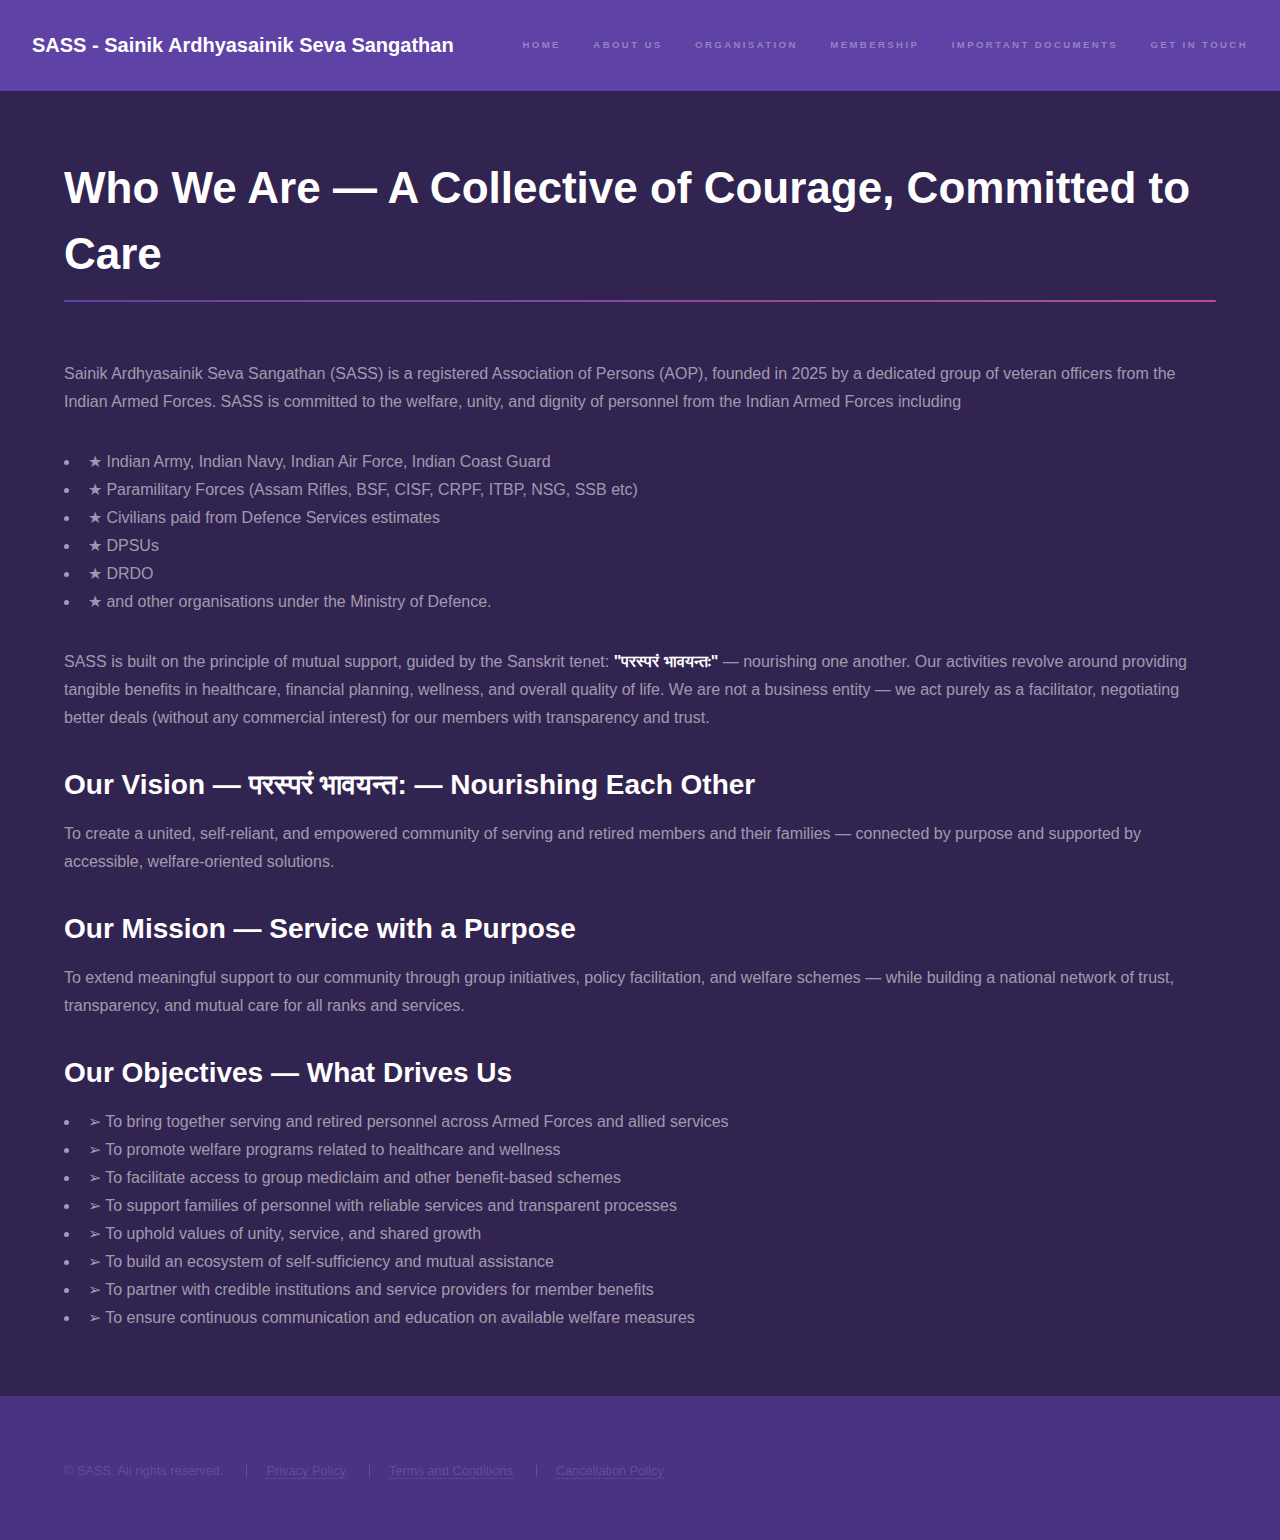
<file: generic.html>
<!DOCTYPE HTML>
<html>
<head>
  <title>SASS - Sainik Ardhyasainik Seva Sangathan</title>
  <meta charset="utf-8" />
  <meta name="viewport" content="width=device-width, initial-scale=1, user-scalable=no" />
  <link rel="stylesheet" href="assets/css/main.css" />
  <noscript><link rel="stylesheet" href="assets/css/noscript.css" /></noscript>
</head>
<body class="is-preload">

  <!-- Header -->
  <header id="header">
    <a href="index.html" class="title">SASS - Sainik Ardhyasainik Seva Sangathan</a>
    <nav>
      <ul>
		<li><a href="index.html">Home</a></li>
		<li><a href="generic.html">About Us</a></li>
		<li><a href="organisation.html">Organisation</a></li>
		<li><a href="membership.html">Membership</a></li>
		<li><a href="documents.html">Important Documents</a></li>
		<li><a href="#three">Get in touch</a></li>
	  </ul>
    </nav>
  </header>

  <!-- Wrapper -->
  <div id="wrapper">

    <!-- Main -->
    <section id="main" class="wrapper">
      <div class="inner">
        <h1 class="major">Who We Are — A Collective of Courage, Committed to Care</h1>
        <p>Sainik Ardhyasainik Seva Sangathan (SASS) is a registered Association of Persons (AOP), founded in 2025 by a dedicated group of veteran officers from the Indian Armed Forces. SASS is committed to the welfare, unity, and dignity of personnel from the Indian Armed Forces including</p>
        <ul>
          <li>★ Indian Army, Indian Navy, Indian Air Force, Indian Coast Guard</li>
          <li>★ Paramilitary Forces (Assam Rifles, BSF, CISF, CRPF, ITBP, NSG, SSB etc)</li>
          <li>★ Civilians paid from Defence Services estimates</li>
          <li>★ DPSUs</li>
          <li>★ DRDO</li>
          <li>★ and other organisations under the Ministry of Defence.</li>
        </ul>
        <p>SASS is built on the principle of mutual support, guided by the Sanskrit tenet: <strong>"परस्परं भावयन्तः"</strong> — nourishing one another. Our activities revolve around providing tangible benefits in healthcare, financial planning, wellness, and overall quality of life. We are not a business entity — we act purely as a facilitator, negotiating better deals (without any commercial interest) for our members with transparency and trust.</p>

        <h2>Our Vision — परस्परं भावयन्त: — Nourishing Each Other</h2>
        <p>To create a united, self-reliant, and empowered community of serving and retired members and their families — connected by purpose and supported by accessible, welfare-oriented solutions.</p>

        <h2>Our Mission — Service with a Purpose</h2>
        <p>To extend meaningful support to our community through group initiatives, policy facilitation, and welfare schemes — while building a national network of trust, transparency, and mutual care for all ranks and services.</p>

        <h2>Our Objectives — What Drives Us</h2>
        <ul>
          <li>➢ To bring together serving and retired personnel across Armed Forces and allied services</li>
          <li>➢ To promote welfare programs related to healthcare and wellness</li>
          <li>➢ To facilitate access to group mediclaim and other benefit-based schemes</li>
          <li>➢ To support families of personnel with reliable services and transparent processes</li>
          <li>➢ To uphold values of unity, service, and shared growth</li>
          <li>➢ To build an ecosystem of self-sufficiency and mutual assistance</li>
          <li>➢ To partner with credible institutions and service providers for member benefits</li>
          <li>➢ To ensure continuous communication and education on available welfare measures</li>
        </ul>
      </div>
    </section>

  </div>

  <!-- Footer -->
  <footer id="footer" class="wrapper style1-alt">
	<div class="inner">
		<ul class="menu">
			<li>&copy; SASS. All rights reserved.</li>
			<li><a href="privacy.html">Privacy Policy</a></li>
			<li><a href="terms.html">Terms and Conditions</a></li>
			<li><a href="cancellation.html">Cancellation Policy</a></li>
		</ul>
	</div>
</footer>

  <!-- Scripts -->
  <script src="assets/js/jquery.min.js"></script>
  <script src="assets/js/jquery.scrollex.min.js"></script>
  <script src="assets/js/jquery.scrolly.min.js"></script>
  <script src="assets/js/browser.min.js"></script>
  <script src="assets/js/breakpoints.min.js"></script>
  <script src="assets/js/util.js"></script>
  <script src="assets/js/main.js"></script>

</body>
</html>
</file>
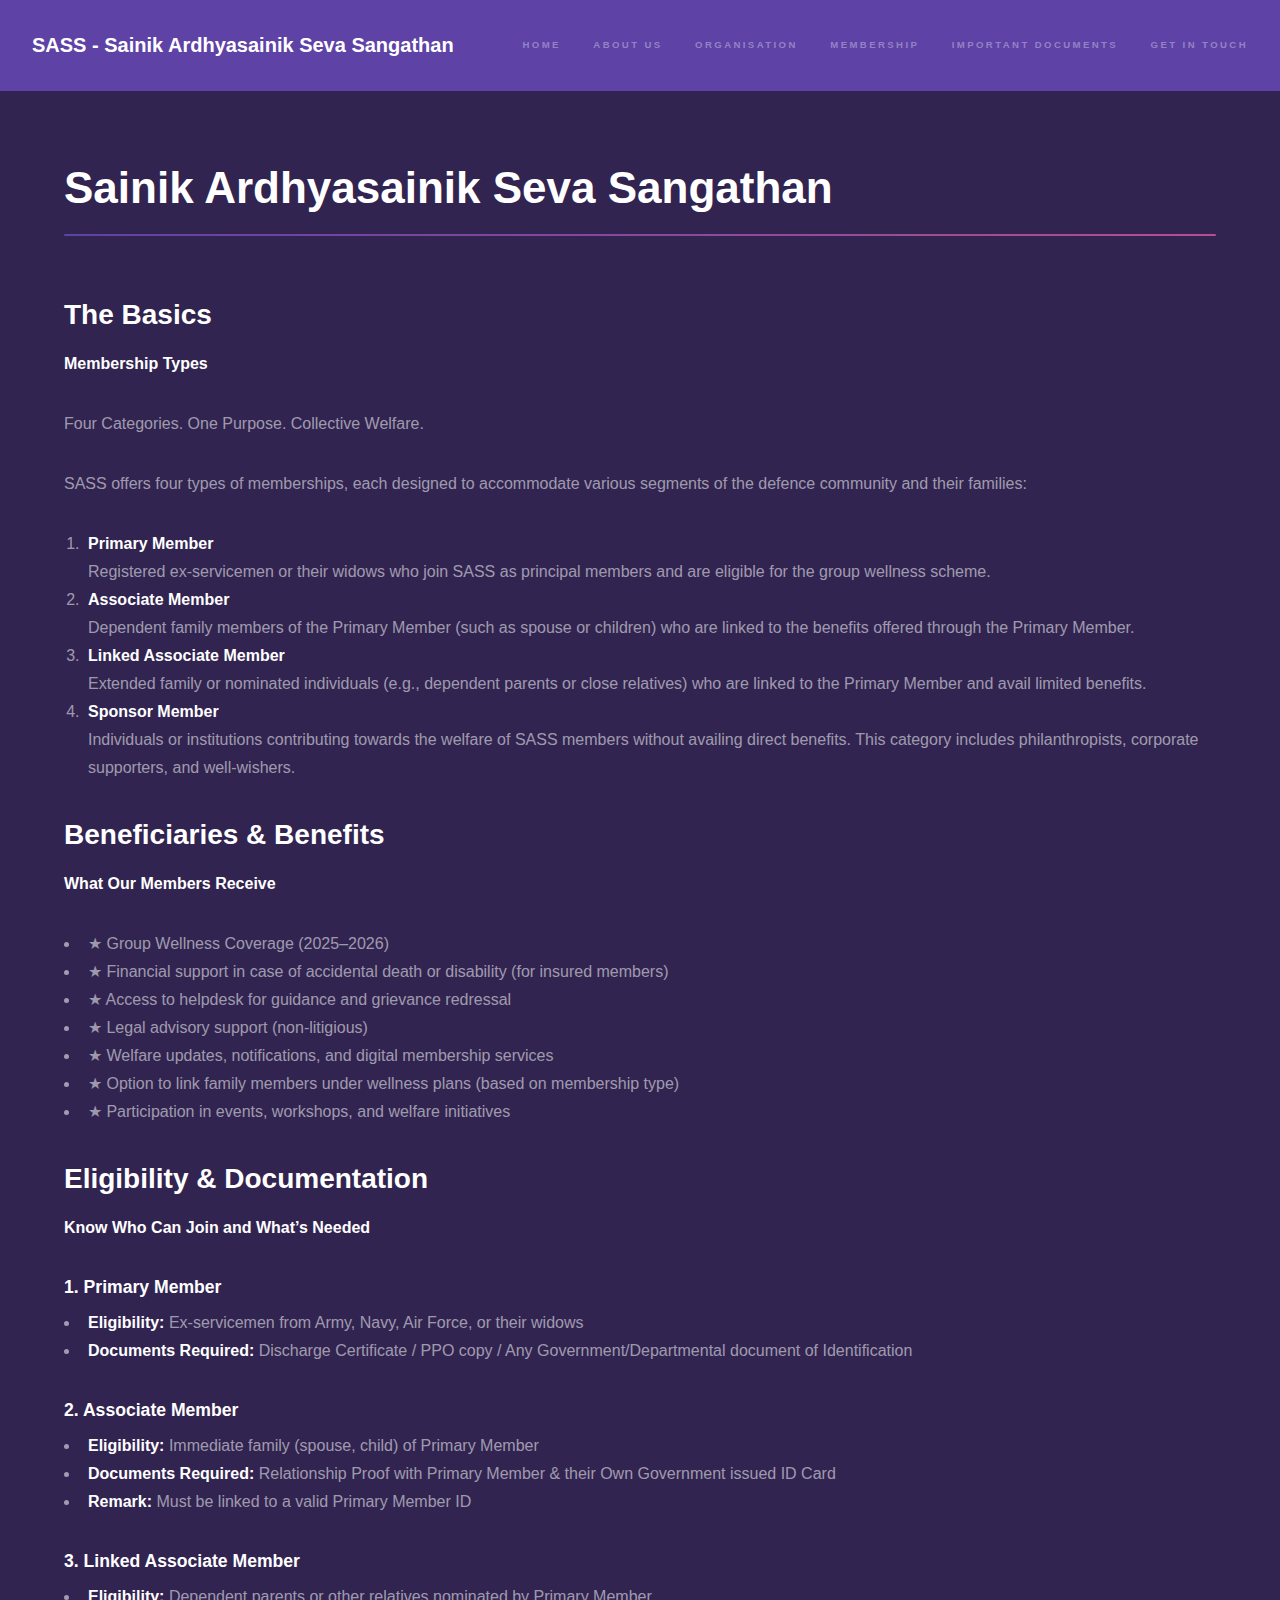
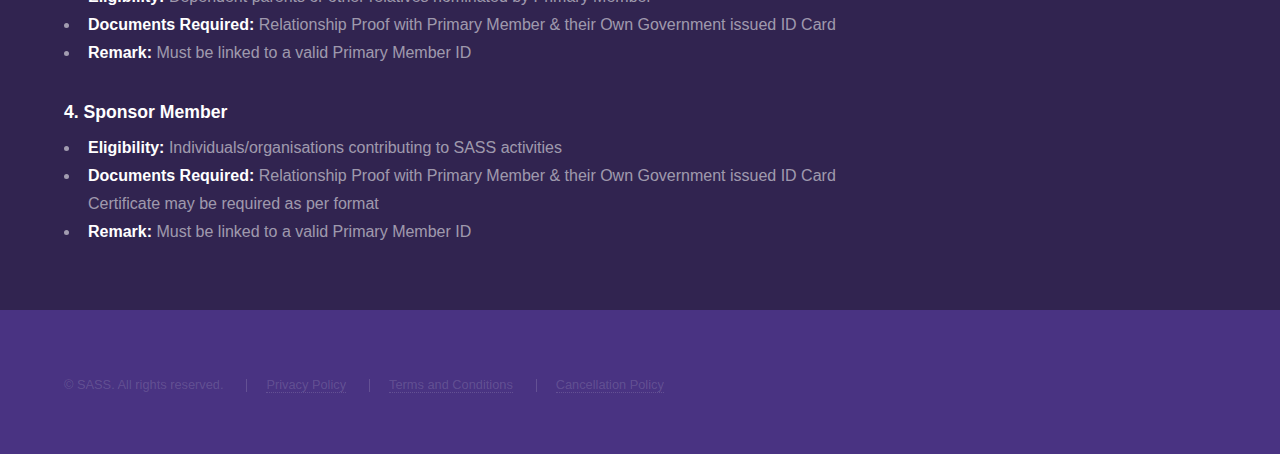
<file: membership.html>
<!DOCTYPE HTML>
<html>
<head>
  <title>SASS - Sainik Ardhyasainik Seva Sangathan</title>
  <meta charset="utf-8" />
  <meta name="viewport" content="width=device-width, initial-scale=1, user-scalable=no" />
  <link rel="stylesheet" href="assets/css/main.css" />
  <noscript><link rel="stylesheet" href="assets/css/noscript.css" /></noscript>
</head>
<body class="is-preload">

  <!-- Header -->
  <header id="header">
    <a href="index.html" class="title">SASS - Sainik Ardhyasainik Seva Sangathan</a>
    <nav>
      <ul>
        <li><a href="index.html">Home</a></li>
        <li><a href="generic.html">About Us</a></li>
        <li><a href="organisation.html">Organisation</a></li>
        <li><a href="membership.html">Membership</a></li>
        <li><a href="documents.html">Important Documents</a></li>
        <li><a href="#three">Get in touch</a></li>
      </ul>
    </nav>
  </header>

  <!-- Wrapper -->
  <div id="wrapper">

    <!-- Main -->
    <section id="main" class="wrapper">
      <div class="inner">
  <h1 class="major">Sainik Ardhyasainik Seva Sangathan</h1>

  <h2>The Basics</h2>
  <p><strong>Membership Types</strong></p>
  <p>Four Categories. One Purpose. Collective Welfare.</p>
  <p>SASS offers four types of memberships, each designed to accommodate various segments of the defence community and their families:</p>

  <ol>
    <li><strong>Primary Member</strong><br>
      Registered ex-servicemen or their widows who join SASS as principal members and are eligible for the group wellness scheme.
    </li>
    <li><strong>Associate Member</strong><br>
      Dependent family members of the Primary Member (such as spouse or children) who are linked to the benefits offered through the Primary Member.
    </li>
    <li><strong>Linked Associate Member</strong><br>
      Extended family or nominated individuals (e.g., dependent parents or close relatives) who are linked to the Primary Member and avail limited benefits.
    </li>
    <li><strong>Sponsor Member</strong><br>
      Individuals or institutions contributing towards the welfare of SASS members without availing direct benefits. This category includes philanthropists, corporate supporters, and well-wishers.
    </li>
  </ol>

  <h2>Beneficiaries & Benefits</h2>
  <p><strong>What Our Members Receive</strong></p>
  <ul>
    <li>★ Group Wellness Coverage (2025–2026)</li>
    <li>★ Financial support in case of accidental death or disability (for insured members)</li>
    <li>★ Access to helpdesk for guidance and grievance redressal</li>
    <li>★ Legal advisory support (non-litigious)</li>
    <li>★ Welfare updates, notifications, and digital membership services</li>
    <li>★ Option to link family members under wellness plans (based on membership type)</li>
    <li>★ Participation in events, workshops, and welfare initiatives</li>
  </ul>

  <h2>Eligibility & Documentation</h2>
  <p><strong>Know Who Can Join and What’s Needed</strong></p>

  <h3>1. Primary Member</h3>
  <ul>
    <li><strong>Eligibility:</strong> Ex-servicemen from Army, Navy, Air Force, or their widows</li>
    <li><strong>Documents Required:</strong> Discharge Certificate / PPO copy / Any Government/Departmental document of Identification</li>
  </ul>

  <h3>2. Associate Member</h3>
  <ul>
    <li><strong>Eligibility:</strong> Immediate family (spouse, child) of Primary Member</li>
    <li><strong>Documents Required:</strong> Relationship Proof with Primary Member & their Own Government issued ID Card</li>
    <li><strong>Remark:</strong> Must be linked to a valid Primary Member ID</li>
  </ul>

  <h3>3. Linked Associate Member</h3>
  <ul>
    <li><strong>Eligibility:</strong> Dependent parents or other relatives nominated by Primary Member</li>
    <li><strong>Documents Required:</strong> Relationship Proof with Primary Member & their Own Government issued ID Card</li>
    <li><strong>Remark:</strong> Must be linked to a valid Primary Member ID</li>
  </ul>

  <h3>4. Sponsor Member</h3>
  <ul>
    <li><strong>Eligibility:</strong> Individuals/organisations contributing to SASS activities</li>
    <li><strong>Documents Required:</strong> Relationship Proof with Primary Member & their Own Government issued ID Card<br>
      Certificate may be required as per format</li>
    <li><strong>Remark:</strong> Must be linked to a valid Primary Member ID</li>
  </ul>
</div>

    </section>
  </div>

  <!-- Footer -->
  <footer id="footer" class="wrapper style1-alt">
    <div class="inner">
      <ul class="menu">
        <li>&copy; SASS. All rights reserved.</li>
        <li><a href="privacy.html">Privacy Policy</a></li>
        <li><a href="terms.html">Terms and Conditions</a></li>
        <li><a href="cancellation.html">Cancellation Policy</a></li>
      </ul>
    </div>
  </footer>

  <!-- Scripts -->
  <script src="assets/js/jquery.min.js"></script>
  <script src="assets/js/jquery.scrollex.min.js"></script>
  <script src="assets/js/jquery.scrolly.min.js"></script>
  <script src="assets/js/browser.min.js"></script>
  <script src="assets/js/breakpoints.min.js"></script>
  <script src="assets/js/util.js"></script>
  <script src="assets/js/main.js"></script>

</body>
</html>
</file>
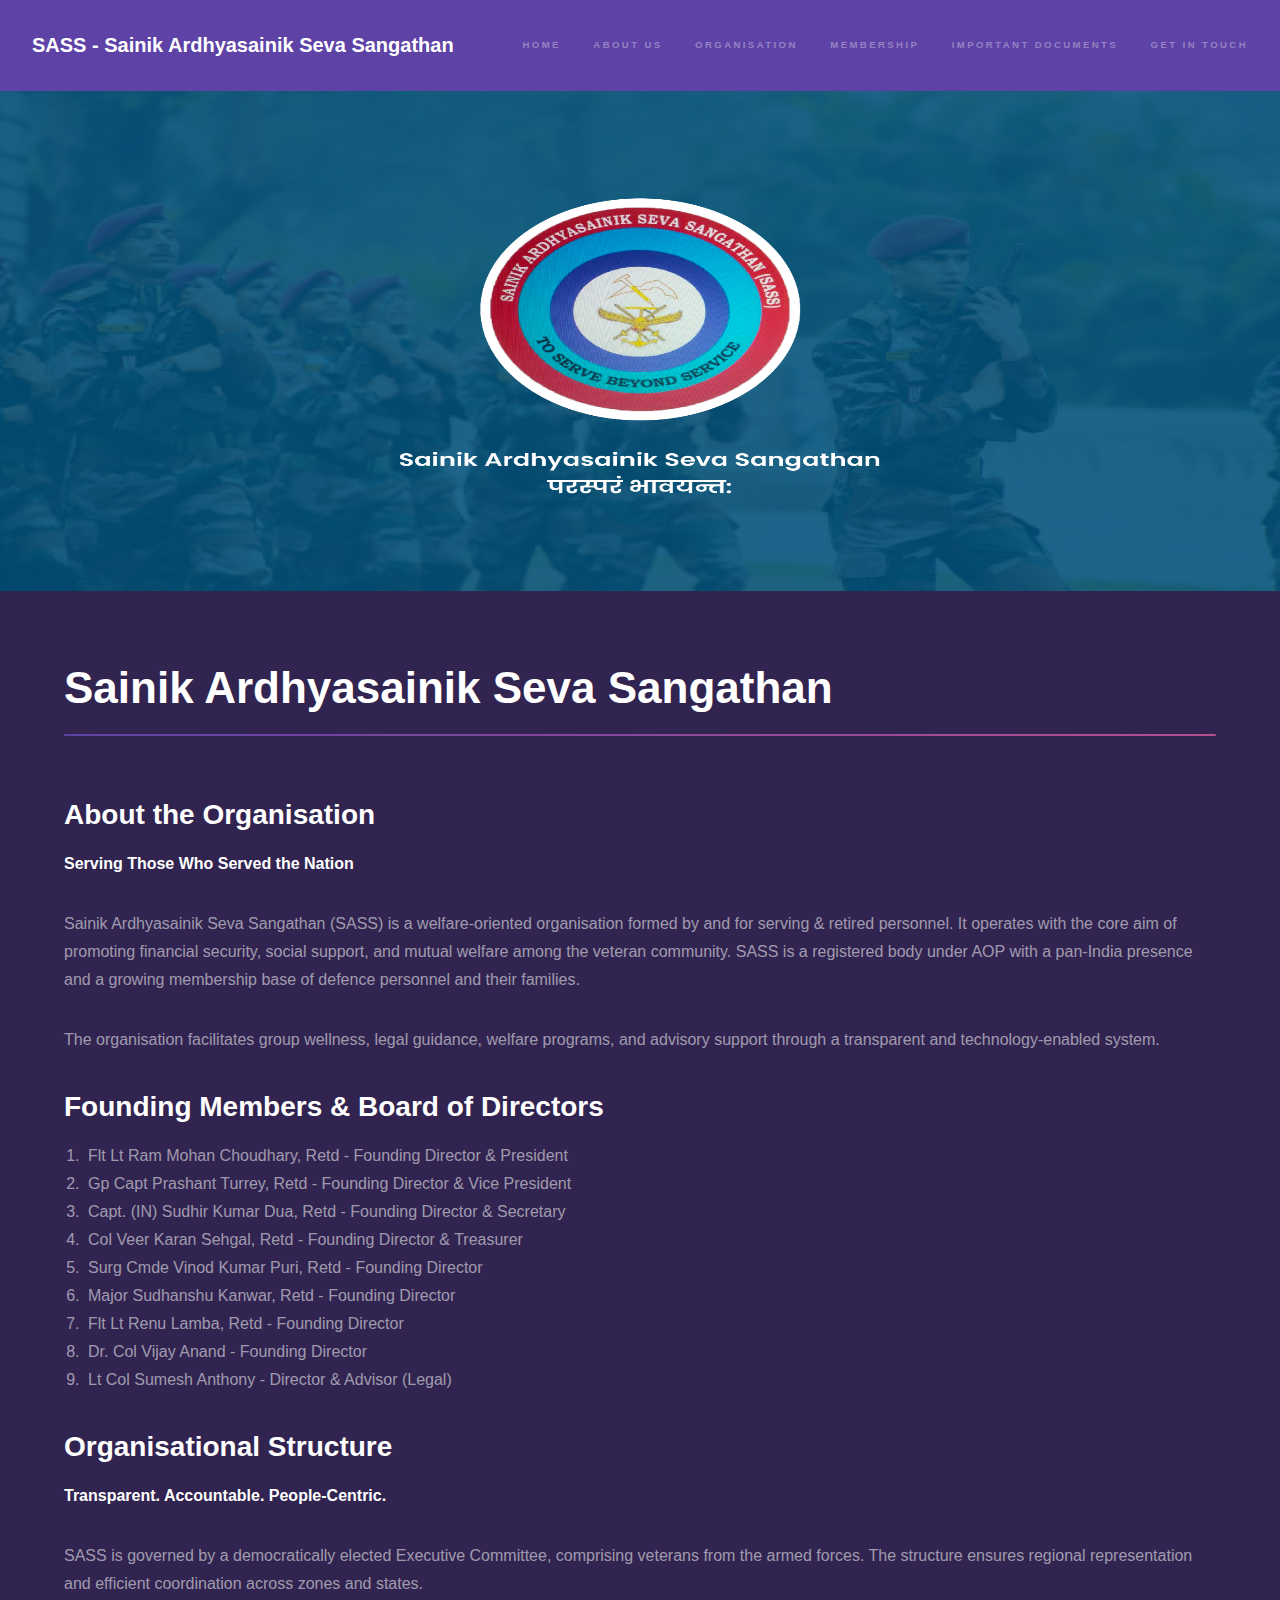
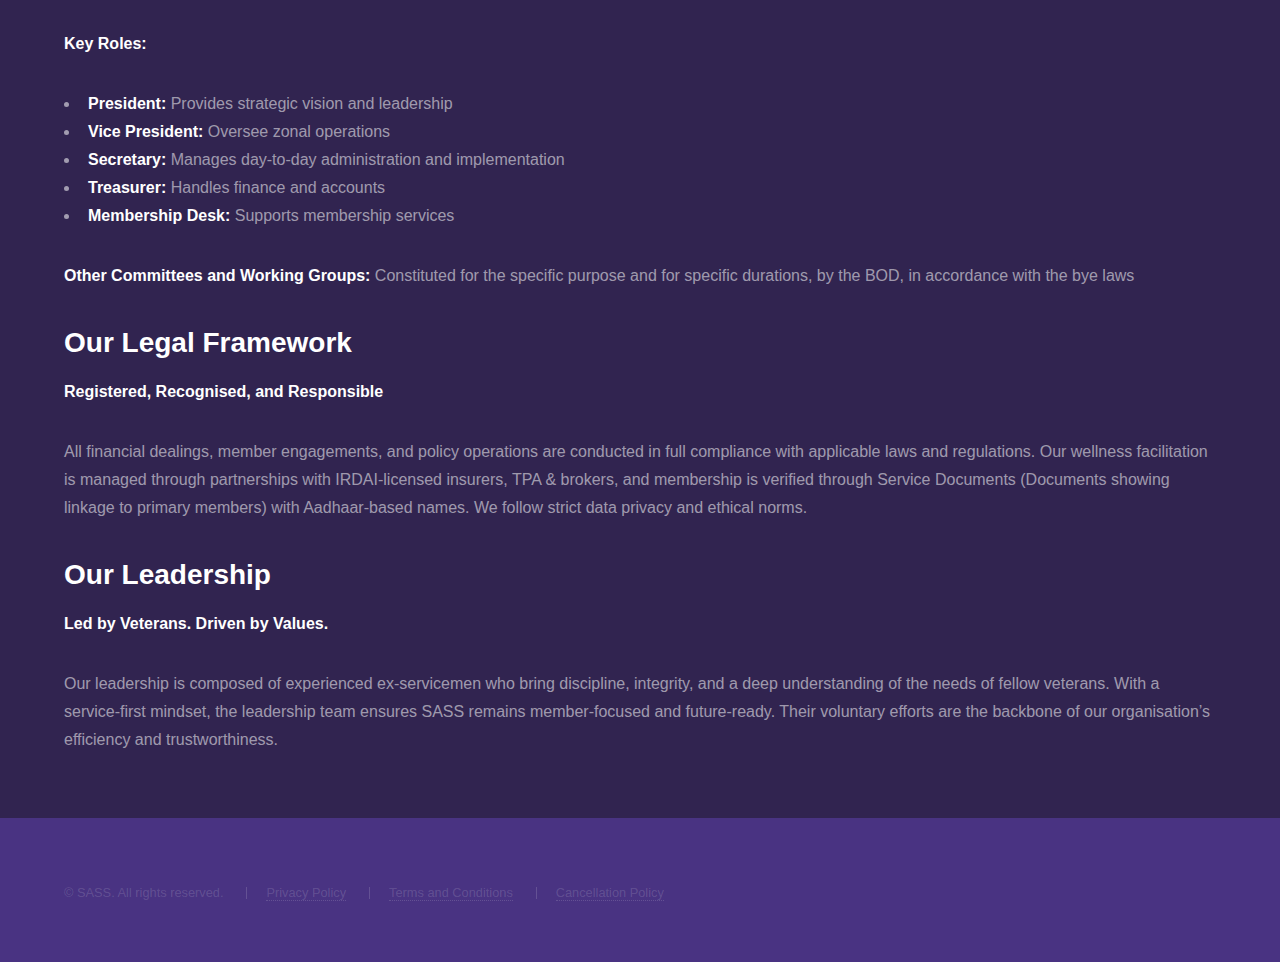
<file: organisation.html>
<!DOCTYPE HTML>
<html>
<head>
  <title>SASS - Sainik Ardhyasainik Seva Sangathan</title>
  <meta charset="utf-8" />
  <meta name="viewport" content="width=device-width, initial-scale=1, user-scalable=no" />
  <link rel="stylesheet" href="assets/css/main.css" />
  <noscript><link rel="stylesheet" href="assets/css/noscript.css" /></noscript>
   <style>
    .banner {
      width: 100%;
      height: 500px; /* adjust as needed */
      overflow: hidden;
      position: relative;
    }
    .banner img {
      width: 100%;
      height: 100%;
      object-position: center; /* centers the image */
      display: block;
    }
  </style>
</head>
<body class="is-preload">

  <!-- Header -->
  <header id="header">
    <a href="index.html" class="title">SASS - Sainik Ardhyasainik Seva Sangathan</a>
    <nav>
      <ul>
        <li><a href="index.html">Home</a></li>
        <li><a href="generic.html">About Us</a></li>
        <li><a href="organisation.html">Organisation</a></li>
        <li><a href="membership.html">Membership</a></li>
        <li><a href="documents.html">Important Documents</a></li>
        <li><a href="#three">Get in touch</a></li>
      </ul>
    </nav>
  </header>

  <!-- Wrapper -->
  <div id="wrapper">

    <div class="banner">
      <img src="images/pic07.jpg" alt="Banner" />
    </div>

    <!-- Main -->
    <section id="main" class="wrapper">
      <div class="inner">
        <h1 class="major">Sainik Ardhyasainik Seva Sangathan</h1>

        <h2>About the Organisation</h2>
        <p><strong>Serving Those Who Served the Nation</strong></p>
        <p>Sainik Ardhyasainik Seva Sangathan (SASS) is a welfare-oriented organisation formed by and for serving & retired personnel. It operates with the core aim of promoting financial security, social support, and mutual welfare among the veteran community. SASS is a registered body under AOP with a pan-India presence and a growing membership base of defence personnel and their families.</p>
        <p>The organisation facilitates group wellness, legal guidance, welfare programs, and advisory support through a transparent and technology-enabled system.</p>

        <h2>Founding Members & Board of Directors</h2>
        <ol>
          <li>Flt Lt Ram Mohan Choudhary, Retd - Founding Director & President</li>
          <li>Gp Capt Prashant Turrey, Retd - Founding Director & Vice President</li>
          <li>Capt. (IN) Sudhir Kumar Dua, Retd - Founding Director & Secretary</li>
          <li>Col Veer Karan Sehgal, Retd - Founding Director & Treasurer</li>
          <li>Surg Cmde Vinod Kumar Puri, Retd - Founding Director</li>
          <li>Major Sudhanshu Kanwar, Retd - Founding Director</li>
          <li>Flt Lt Renu Lamba, Retd - Founding Director</li>
          <li>Dr. Col Vijay Anand - Founding Director</li>
          <li>Lt Col Sumesh Anthony - Director & Advisor (Legal)</li>
        </ol>

        <h2>Organisational Structure</h2>
        <p><strong>Transparent. Accountable. People-Centric.</strong></p>
        <p>SASS is governed by a democratically elected Executive Committee, comprising veterans from the armed forces. The structure ensures regional representation and efficient coordination across zones and states.</p>
        <p><strong>Key Roles:</strong></p>
        <ul>
          <li><strong>President:</strong> Provides strategic vision and leadership</li>
          <li><strong>Vice President:</strong> Oversee zonal operations</li>
          <li><strong>Secretary:</strong> Manages day-to-day administration and implementation</li>
          <li><strong>Treasurer:</strong> Handles finance and accounts</li>
          <li><strong>Membership Desk:</strong> Supports membership services</li>
        </ul>
        <p><strong>Other Committees and Working Groups:</strong> Constituted for the specific purpose and for specific durations, by the BOD, in accordance with the bye laws</p>

        <h2>Our Legal Framework</h2>
        <p><strong>Registered, Recognised, and Responsible</strong></p>
        <p>All financial dealings, member engagements, and policy operations are conducted in full compliance with applicable laws and regulations. Our wellness facilitation is managed through partnerships with IRDAI-licensed insurers, TPA & brokers, and membership is verified through Service Documents (Documents showing linkage to primary members) with Aadhaar-based names. We follow strict data privacy and ethical norms.</p>

        <h2>Our Leadership</h2>
        <p><strong>Led by Veterans. Driven by Values.</strong></p>
        <p>Our leadership is composed of experienced ex-servicemen who bring discipline, integrity, and a deep understanding of the needs of fellow veterans. With a service-first mindset, the leadership team ensures SASS remains member-focused and future-ready. Their voluntary efforts are the backbone of our organisation’s efficiency and trustworthiness.</p>
      </div>
    </section>
  </div>

  <!-- Footer -->
  <footer id="footer" class="wrapper style1-alt">
    <div class="inner">
      <ul class="menu">
        <li>&copy; SASS. All rights reserved.</li>
        <li><a href="privacy.html">Privacy Policy</a></li>
        <li><a href="terms.html">Terms and Conditions</a></li>
        <li><a href="cancellation.html">Cancellation Policy</a></li>
      </ul>
    </div>
  </footer>

  <!-- Scripts -->
  <script src="assets/js/jquery.min.js"></script>
  <script src="assets/js/jquery.scrollex.min.js"></script>
  <script src="assets/js/jquery.scrolly.min.js"></script>
  <script src="assets/js/browser.min.js"></script>
  <script src="assets/js/breakpoints.min.js"></script>
  <script src="assets/js/util.js"></script>
  <script src="assets/js/main.js"></script>

</body>
</html>
</file>
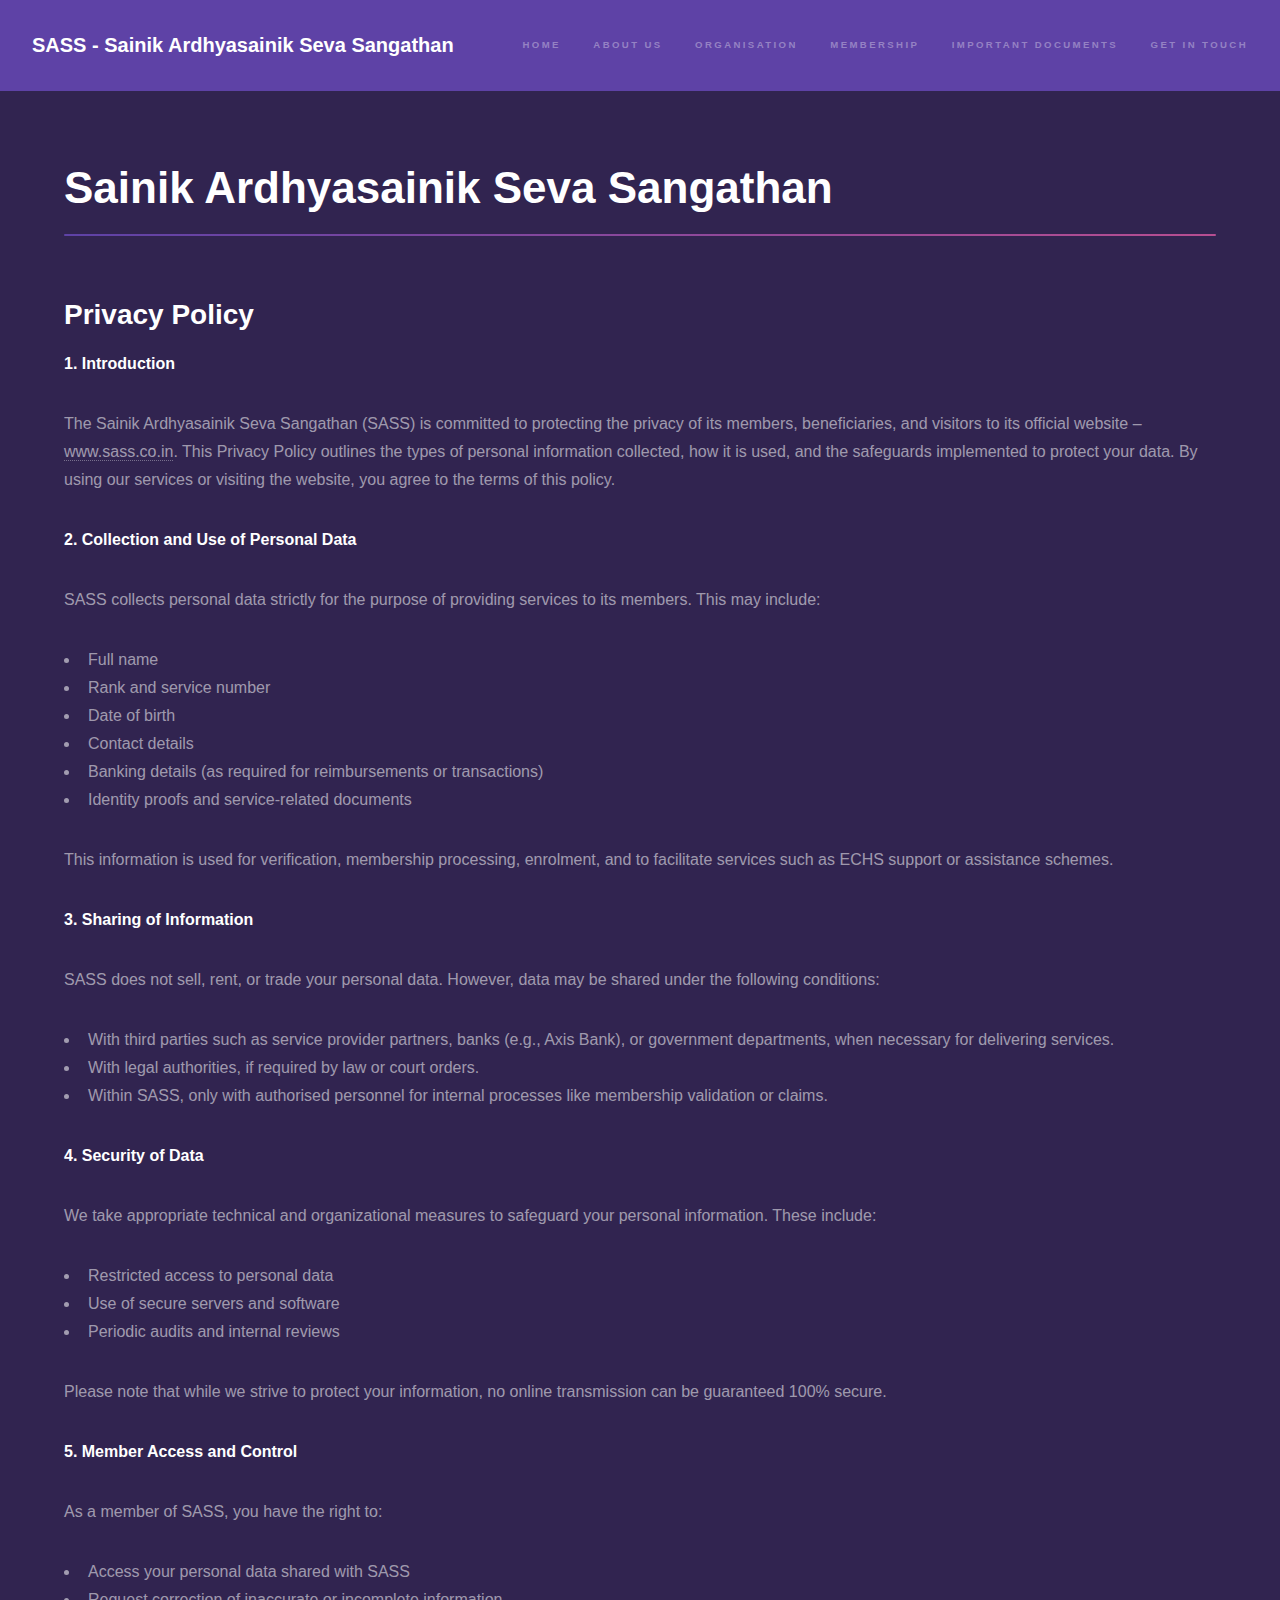
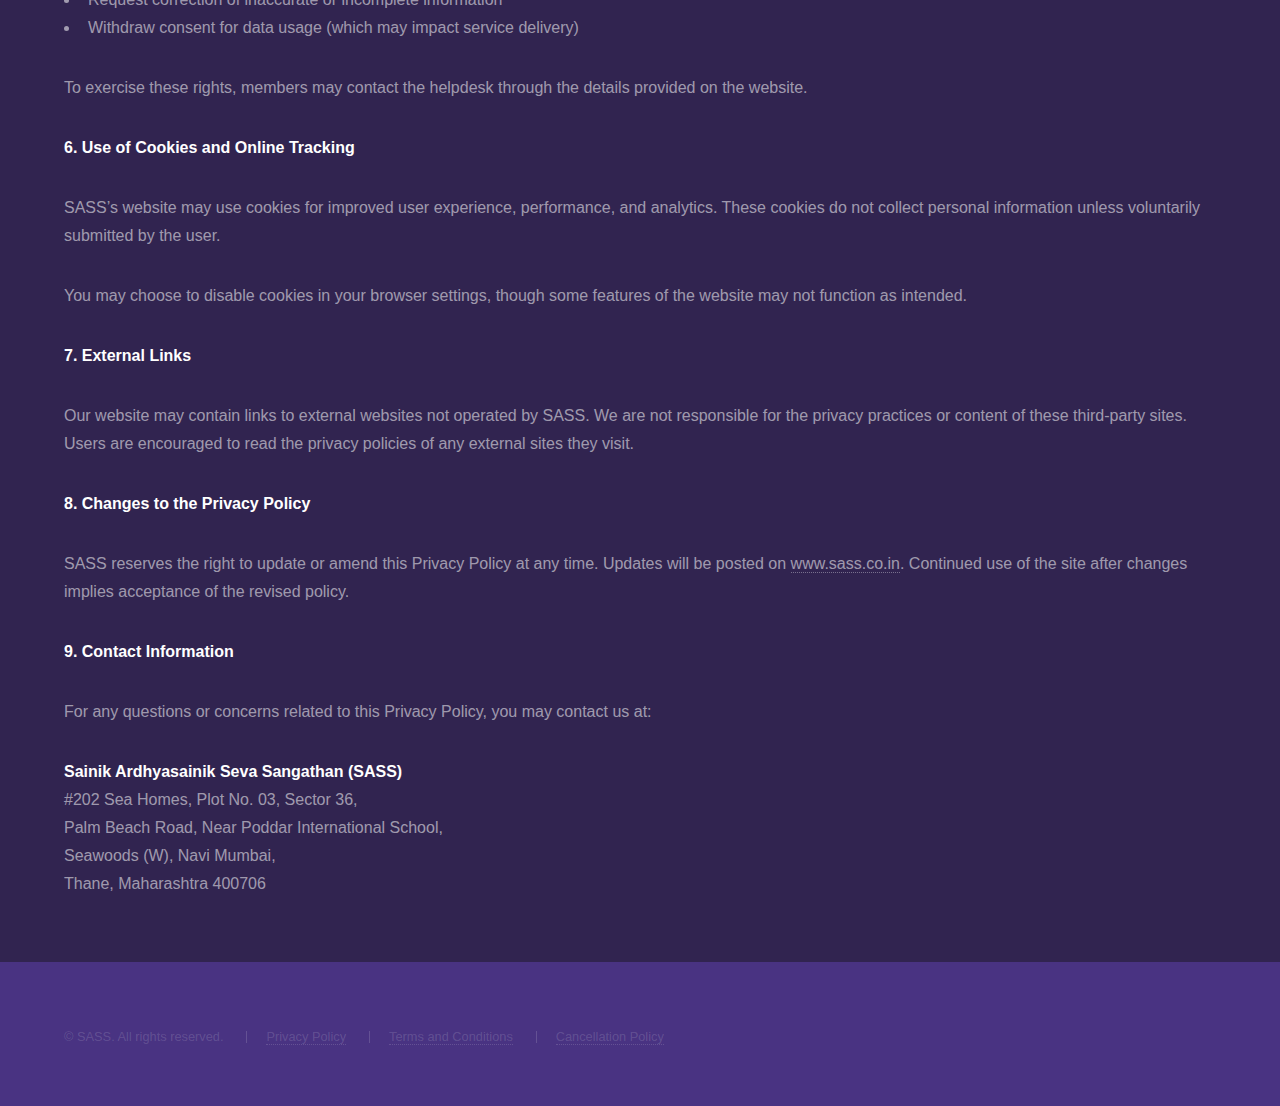
<file: privacy.html>
<!DOCTYPE HTML>
<html>
<head>
  <title>SASS - Sainik Ardhyasainik Seva Sangathan</title>
  <meta charset="utf-8" />
  <meta name="viewport" content="width=device-width, initial-scale=1, user-scalable=no" />
  <link rel="stylesheet" href="assets/css/main.css" />
  <noscript><link rel="stylesheet" href="assets/css/noscript.css" /></noscript>
</head>
<body class="is-preload">

  <!-- Header -->
  <header id="header">
    <a href="index.html" class="title">SASS - Sainik Ardhyasainik Seva Sangathan</a>
    <nav>
      <ul>
        <li><a href="index.html">Home</a></li>
        <li><a href="generic.html">About Us</a></li>
        <li><a href="organisation.html">Organisation</a></li>
        <li><a href="membership.html">Membership</a></li>
        <li><a href="documents.html">Important Documents</a></li>
        <li><a href="#three">Get in touch</a></li>
      </ul>
    </nav>
  </header>

  <!-- Wrapper -->
  <div id="wrapper">

    <!-- Main -->
    <section id="main" class="wrapper">
      <div class="inner">
  <h1 class="major">Sainik Ardhyasainik Seva Sangathan</h1>

  <h2>Privacy Policy</h2>
<p><strong>1. Introduction</strong></p>
<p>
  The Sainik Ardhyasainik Seva Sangathan (SASS) is committed to protecting the privacy of its members, beneficiaries, and visitors to its official website – <a href="https://www.sass.co.in">www.sass.co.in</a>. This Privacy Policy outlines the types of personal information collected, how it is used, and the safeguards implemented to protect your data. By using our services or visiting the website, you agree to the terms of this policy.
</p>

<p><strong>2. Collection and Use of Personal Data</strong></p>
<p>
  SASS collects personal data strictly for the purpose of providing services to its members. This may include:
</p>
<ul>
  <li>Full name</li>
  <li>Rank and service number</li>
  <li>Date of birth</li>
  <li>Contact details</li>
  <li>Banking details (as required for reimbursements or transactions)</li>
  <li>Identity proofs and service-related documents</li>
</ul>
<p>
  This information is used for verification, membership processing, enrolment, and to facilitate services such as ECHS support or assistance schemes.
</p>

<p><strong>3. Sharing of Information</strong></p>
<p>
  SASS does not sell, rent, or trade your personal data. However, data may be shared under the following conditions:
</p>
<ul>
  <li>With third parties such as service provider partners, banks (e.g., Axis Bank), or government departments, when necessary for delivering services.</li>
  <li>With legal authorities, if required by law or court orders.</li>
  <li>Within SASS, only with authorised personnel for internal processes like membership validation or claims.</li>
</ul>

<p><strong>4. Security of Data</strong></p>
<p>
  We take appropriate technical and organizational measures to safeguard your personal information. These include:
</p>
<ul>
  <li>Restricted access to personal data</li>
  <li>Use of secure servers and software</li>
  <li>Periodic audits and internal reviews</li>
</ul>
<p>
  Please note that while we strive to protect your information, no online transmission can be guaranteed 100% secure.
</p>

<p><strong>5. Member Access and Control</strong></p>
<p>
  As a member of SASS, you have the right to:
</p>
<ul>
  <li>Access your personal data shared with SASS</li>
  <li>Request correction of inaccurate or incomplete information</li>
  <li>Withdraw consent for data usage (which may impact service delivery)</li>
</ul>
<p>
  To exercise these rights, members may contact the helpdesk through the details provided on the website.
</p>

<p><strong>6. Use of Cookies and Online Tracking</strong></p>
<p>
  SASS’s website may use cookies for improved user experience, performance, and analytics. These cookies do not collect personal information unless voluntarily submitted by the user.
</p>
<p>
  You may choose to disable cookies in your browser settings, though some features of the website may not function as intended.
</p>

<p><strong>7. External Links</strong></p>
<p>
  Our website may contain links to external websites not operated by SASS. We are not responsible for the privacy practices or content of these third-party sites. Users are encouraged to read the privacy policies of any external sites they visit.
</p>

<p><strong>8. Changes to the Privacy Policy</strong></p>
<p>
  SASS reserves the right to update or amend this Privacy Policy at any time. Updates will be posted on <a href="https://www.sass.co.in">www.sass.co.in</a>. Continued use of the site after changes implies acceptance of the revised policy.
</p>

<p><strong>9. Contact Information</strong></p>
<p>
  For any questions or concerns related to this Privacy Policy, you may contact us at:
</p>
<p>
  <strong>Sainik Ardhyasainik Seva Sangathan (SASS)</strong><br>
  #202 Sea Homes, Plot No. 03, Sector 36,<br>
  Palm Beach Road, Near Poddar International School,<br>
  Seawoods (W), Navi Mumbai,<br>
  Thane, Maharashtra 400706
</p>

</div>


    </section>
  </div>

  <!-- Footer -->
  <footer id="footer" class="wrapper style1-alt">
    <div class="inner">
      <ul class="menu">
        <li>&copy; SASS. All rights reserved.</li>
        <li><a href="privacy.html">Privacy Policy</a></li>
        <li><a href="terms.html">Terms and Conditions</a></li>
        <li><a href="cancellation.html">Cancellation Policy</a></li>
      </ul>
    </div>
  </footer>

  <!-- Scripts -->
  <script src="assets/js/jquery.min.js"></script>
  <script src="assets/js/jquery.scrollex.min.js"></script>
  <script src="assets/js/jquery.scrolly.min.js"></script>
  <script src="assets/js/browser.min.js"></script>
  <script src="assets/js/breakpoints.min.js"></script>
  <script src="assets/js/util.js"></script>
  <script src="assets/js/main.js"></script>

</body>
</html>
</file>
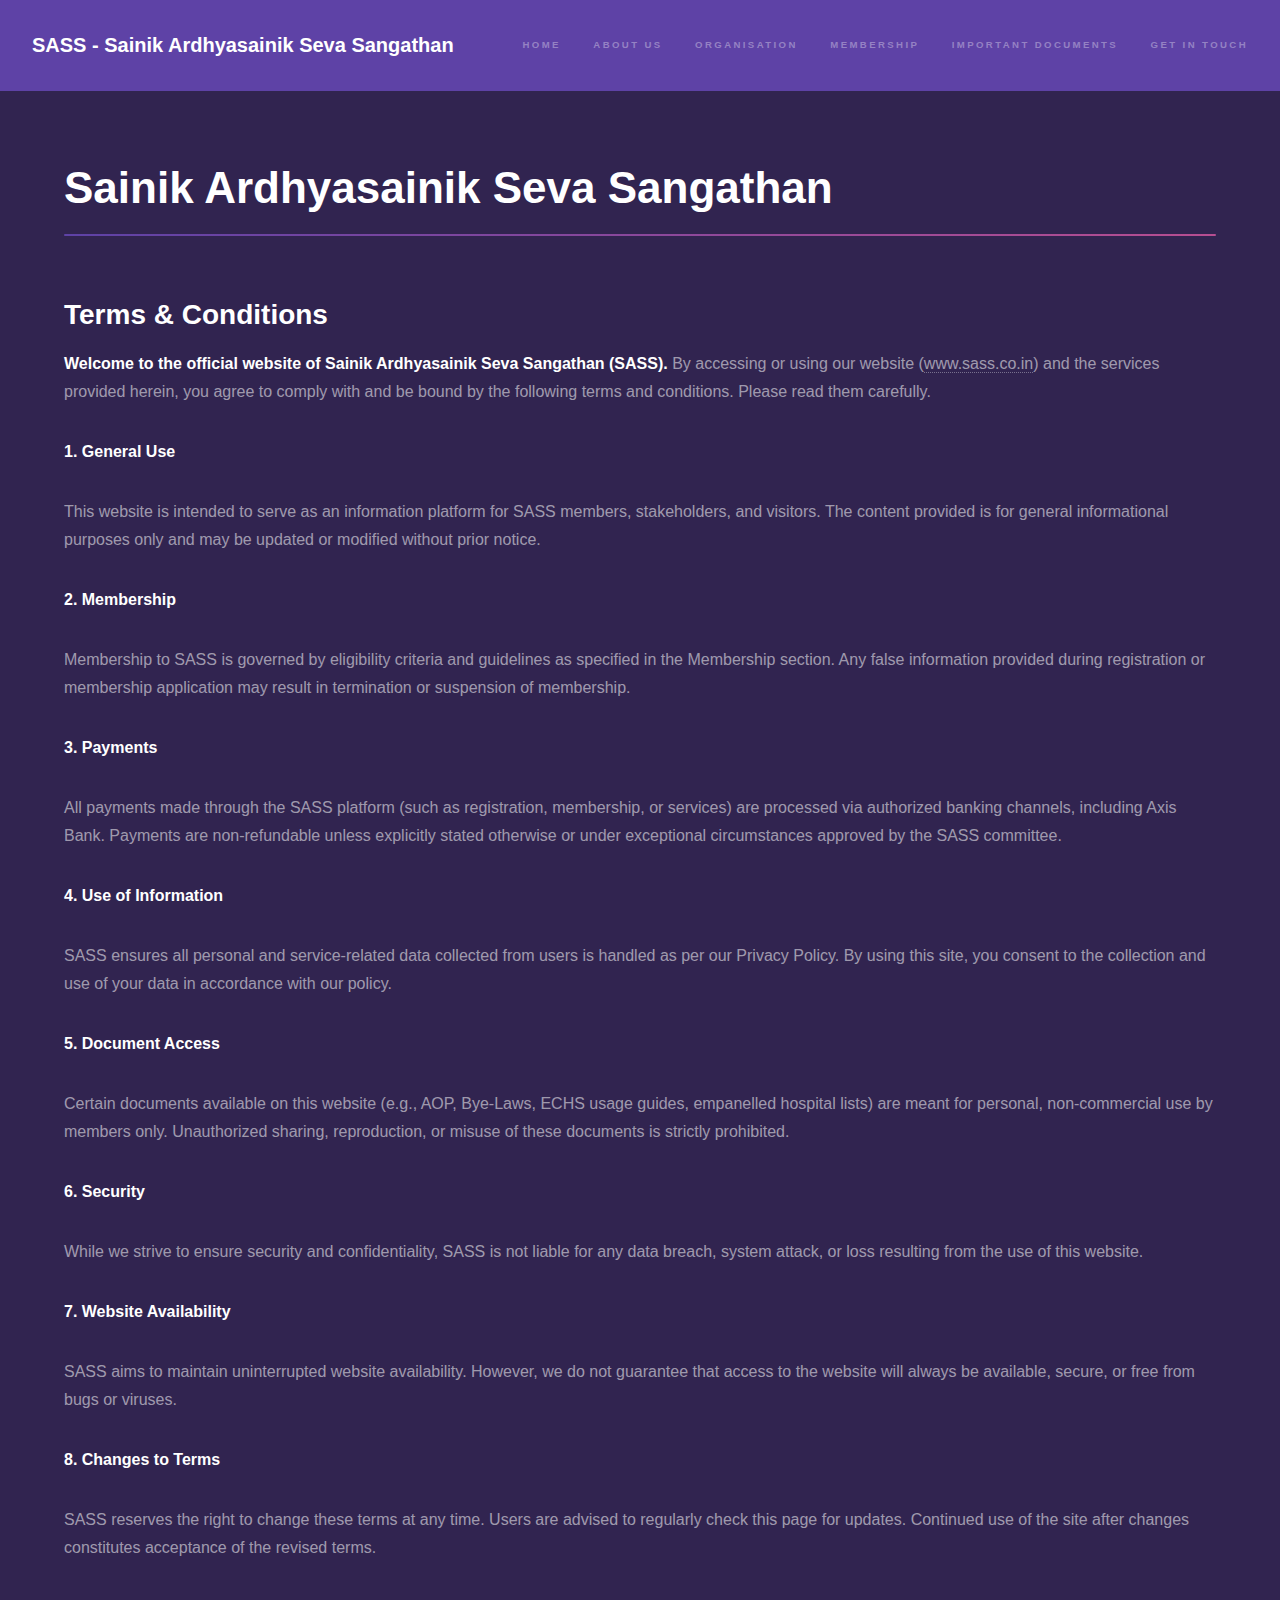
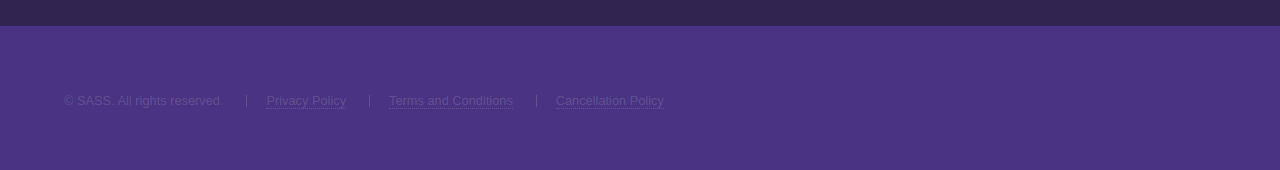
<file: terms.html>
<!DOCTYPE HTML>
<html>
<head>
  <title>SASS - Sainik Ardhyasainik Seva Sangathan</title>
  <meta charset="utf-8" />
  <meta name="viewport" content="width=device-width, initial-scale=1, user-scalable=no" />
  <link rel="stylesheet" href="assets/css/main.css" />
  <noscript><link rel="stylesheet" href="assets/css/noscript.css" /></noscript>
</head>
<body class="is-preload">

  <!-- Header -->
  <header id="header">
    <a href="index.html" class="title">SASS - Sainik Ardhyasainik Seva Sangathan</a>
    <nav>
      <ul>
        <li><a href="index.html">Home</a></li>
        <li><a href="generic.html">About Us</a></li>
        <li><a href="organisation.html">Organisation</a></li>
        <li><a href="membership.html">Membership</a></li>
        <li><a href="documents.html">Important Documents</a></li>
        <li><a href="#three">Get in touch</a></li>
      </ul>
    </nav>
  </header>

  <!-- Wrapper -->
  <div id="wrapper">

    <!-- Main -->
    <section id="main" class="wrapper">
      <div class="inner">
  <h1 class="major">Sainik Ardhyasainik Seva Sangathan</h1>

  <h2>Terms & Conditions</h2>

<p><strong>Welcome to the official website of Sainik Ardhyasainik Seva Sangathan (SASS).</strong> By accessing or using our website (<a href="https://www.sass.co.in">www.sass.co.in</a>) and the services provided herein, you agree to comply with and be bound by the following terms and conditions. Please read them carefully.</p>

<p><strong>1. General Use</strong></p>
<p>
  This website is intended to serve as an information platform for SASS members, stakeholders, and visitors. The content provided is for general informational purposes only and may be updated or modified without prior notice.
</p>

<p><strong>2. Membership</strong></p>
<p>
  Membership to SASS is governed by eligibility criteria and guidelines as specified in the Membership section. Any false information provided during registration or membership application may result in termination or suspension of membership.
</p>

<p><strong>3. Payments</strong></p>
<p>
  All payments made through the SASS platform (such as registration, membership, or services) are processed via authorized banking channels, including Axis Bank. Payments are non-refundable unless explicitly stated otherwise or under exceptional circumstances approved by the SASS committee.
</p>

<p><strong>4. Use of Information</strong></p>
<p>
  SASS ensures all personal and service-related data collected from users is handled as per our Privacy Policy. By using this site, you consent to the collection and use of your data in accordance with our policy.
</p>

<p><strong>5. Document Access</strong></p>
<p>
  Certain documents available on this website (e.g., AOP, Bye-Laws, ECHS usage guides, empanelled hospital lists) are meant for personal, non-commercial use by members only. Unauthorized sharing, reproduction, or misuse of these documents is strictly prohibited.
</p>

<p><strong>6. Security</strong></p>
<p>
  While we strive to ensure security and confidentiality, SASS is not liable for any data breach, system attack, or loss resulting from the use of this website.
</p>

<p><strong>7. Website Availability</strong></p>
<p>
  SASS aims to maintain uninterrupted website availability. However, we do not guarantee that access to the website will always be available, secure, or free from bugs or viruses.
</p>

<p><strong>8. Changes to Terms</strong></p>
<p>
  SASS reserves the right to change these terms at any time. Users are advised to regularly check this page for updates. Continued use of the site after changes constitutes acceptance of the revised terms.
</p>

</div>


    </section>
  </div>

  <!-- Footer -->
  <footer id="footer" class="wrapper style1-alt">
    <div class="inner">
      <ul class="menu">
        <li>&copy; SASS. All rights reserved.</li>
        <li><a href="privacy.html">Privacy Policy</a></li>
        <li><a href="terms.html">Terms and Conditions</a></li>
        <li><a href="cancellation.html">Cancellation Policy</a></li>
      </ul>
    </div>
  </footer>

  <!-- Scripts -->
  <script src="assets/js/jquery.min.js"></script>
  <script src="assets/js/jquery.scrollex.min.js"></script>
  <script src="assets/js/jquery.scrolly.min.js"></script>
  <script src="assets/js/browser.min.js"></script>
  <script src="assets/js/breakpoints.min.js"></script>
  <script src="assets/js/util.js"></script>
  <script src="assets/js/main.js"></script>

</body>
</html>
</file>
<file: assets/css/noscript.css>
/*
	Hyperspace by HTML5 UP
	html5up.net | @ajlkn
	Free for personal and commercial use under the CCA 3.0 license (html5up.net/license)
*/

/* Spotlights */

	.spotlights > section > .image:before {
		opacity: 0 !important;
	}

	.spotlights > section > .content > .inner {
		-moz-transform: none !important;
		-webkit-transform: none !important;
		-ms-transform: none !important;
		transform: none !important;
		opacity: 1 !important;
	}

/* Wrapper */

	.wrapper > .inner {
		opacity: 1 !important;
		-moz-transform: none !important;
		-webkit-transform: none !important;
		-ms-transform: none !important;
		transform: none !important;
	}

/* Sidebar */

	#sidebar > .inner {
		opacity: 1 !important;
	}

	#sidebar nav > ul > li {
		-moz-transform: none !important;
		-webkit-transform: none !important;
		-ms-transform: none !important;
		transform: none !important;
		opacity: 1 !important;
	}
</file>
<file: assets/css/main.css>
@import url(fontawesome-all.min.css);

/*
	Hyperspace by HTML5 UP
	html5up.net | @ajlkn
	Free for personal and commercial use under the CCA 3.0 license (html5up.net/license)
*/

html, body, div, span, applet, object,
iframe, h1, h2, h3, h4, h5, h6, p, blockquote,
pre, a, abbr, acronym, address, big, cite,
code, del, dfn, em, img, ins, kbd, q, s, samp,
small, strike, strong, sub, sup, tt, var, b,
u, i, center, dl, dt, dd, ol, ul, li, fieldset,
form, label, legend, table, caption, tbody,
tfoot, thead, tr, th, td, article, aside,
canvas, details, embed, figure, figcaption,
footer, header, hgroup, menu, nav, output, ruby,
section, summary, time, mark, audio, video {
	margin: 0;
	padding: 0;
	border: 0;
	font-size: 100%;
	font: inherit;
	vertical-align: baseline;}

article, aside, details, figcaption, figure,
footer, header, hgroup, menu, nav, section {
	display: block;}

body {
	line-height: 1;
}

ol, ul {
	list-style: none;
}

blockquote, q {
	quotes: none;
}

	blockquote:before, blockquote:after, q:before, q:after {
		content: '';
		content: none;
	}

table {
	border-collapse: collapse;
	border-spacing: 0;
}

body {
	-webkit-text-size-adjust: none;
}

mark {
	background-color: transparent;
	color: inherit;
}

input::-moz-focus-inner {
	border: 0;
	padding: 0;
}

input, select, textarea {
	-moz-appearance: none;
	-webkit-appearance: none;
	-ms-appearance: none;
	appearance: none;
}

/* Basic */

	@-ms-viewport {
		width: device-width;
	}

	body {
		-ms-overflow-style: scrollbar;
	}

	@media screen and (max-width: 480px) {

		html, body {
			min-width: 320px;
		}

	}

	html {
		box-sizing: border-box;
	}

	*, *:before, *:after {
		box-sizing: inherit;
	}

	body {
		background: #312450;
	}

		body.is-preload *, body.is-preload *:before, body.is-preload *:after {
			-moz-animation: none !important;
			-webkit-animation: none !important;
			-ms-animation: none !important;
			animation: none !important;
			-moz-transition: none !important;
			-webkit-transition: none !important;
			-ms-transition: none !important;
			transition: none !important;
		}

/* Type */

	body, input, select, textarea {
		color: rgba(255, 255, 255, 0.55);
		font-family: Arial, Helvetica, sans-serif;
		font-size: 16.5pt;
		font-weight: normal;
		line-height: 1.75;
	}

		@media screen and (max-width: 1680px) {

			body, input, select, textarea {
				font-size: 13pt;
			}

		}

		@media screen and (max-width: 1280px) {

			body, input, select, textarea {
				font-size: 12pt;
			}

		}

		@media screen and (max-width: 360px) {

			body, input, select, textarea {
				font-size: 11pt;
			}

		}

	a {
		-moz-transition: color 0.2s ease, border-bottom-color 0.2s ease;
		-webkit-transition: color 0.2s ease, border-bottom-color 0.2s ease;
		-ms-transition: color 0.2s ease, border-bottom-color 0.2s ease;
		transition: color 0.2s ease, border-bottom-color 0.2s ease;
		border-bottom: dotted 1px rgba(255, 255, 255, 0.35);
		color: inherit;
		text-decoration: none;
	}

		a:hover {
			border-bottom-color: transparent;
			color: #ffffff;
		}

	strong, b {
		color: #ffffff;
		font-weight: bold;
	}

	em, i {
		font-style: italic;
	}

	p {
		margin: 0 0 2em 0;
	}

	h1, h2, h3, h4, h5, h6 {
		color: #ffffff;
		font-weight: bold;
		line-height: 1.5;
		margin: 0 0 0.5em 0;
	}

		h1 a, h2 a, h3 a, h4 a, h5 a, h6 a {
			color: inherit;
			text-decoration: none;
		}

	h1 {
		font-size: 2.75em;
	}

		h1.major {
			margin: 0 0 1.3em 0;
			position: relative;
			padding-bottom: 0.35em;
		}

			h1.major:after {
				background-image: -moz-linear-gradient(to right, #5e42a6, #b74e91);
				background-image: -webkit-linear-gradient(to right, #5e42a6, #b74e91);
				background-image: -ms-linear-gradient(to right, #5e42a6, #b74e91);
				background-image: linear-gradient(to right, #5e42a6, #b74e91);
				-moz-transition: max-width 0.2s ease;
				-webkit-transition: max-width 0.2s ease;
				-ms-transition: max-width 0.2s ease;
				transition: max-width 0.2s ease;
				border-radius: 0.2em;
				bottom: 0;
				content: '';
				height: 0.05em;
				position: absolute;
				right: 0;
				width: 100%;
			}

	h2 {
		font-size: 1.75em;
	}

	h3 {
		font-size: 1.1em;
	}

	h4 {
		font-size: 1em;
	}

	h5 {
		font-size: 0.8em;
	}

	h6 {
		font-size: 0.6em;
	}

	@media screen and (max-width: 736px) {

		h1 {
			font-size: 2em;
		}

		h2 {
			font-size: 1.25em;
		}

		h3 {
			font-size: 1em;
		}

		h4 {
			font-size: 0.8em;
		}

		h5 {
			font-size: 0.6em;
		}

		h6 {
			font-size: 0.6em;
		}

	}

	sub {
		font-size: 0.8em;
		position: relative;
		top: 0.5em;
	}

	sup {
		font-size: 0.8em;
		position: relative;
		top: -0.5em;
	}

	blockquote {
		border-left: solid 4px rgba(255, 255, 255, 0.15);
		font-style: italic;
		margin: 0 0 2em 0;
		padding: 0.5em 0 0.5em 2em;
	}

	code {
		background: rgba(255, 255, 255, 0.05);
		border-radius: 0.25em;
		border: solid 1px rgba(255, 255, 255, 0.15);
		font-family: "Courier New", monospace;
		font-size: 0.9em;
		margin: 0 0.25em;
		padding: 0.25em 0.65em;
	}

	pre {
		-webkit-overflow-scrolling: touch;
		font-family: "Courier New", monospace;
		font-size: 0.9em;
		margin: 0 0 2em 0;
	}

		pre code {
			display: block;
			line-height: 1.75em;
			padding: 1em 1.5em;
			overflow-x: auto;
		}

	hr {
		border: 0;
		border-bottom: solid 1px rgba(255, 255, 255, 0.15);
		margin: 2em 0;
	}

		hr.major {
			margin: 3em 0;
		}

	.align-left {
		text-align: left;
	}

	.align-center {
		text-align: center;
	}

	.align-right {
		text-align: right;
	}

/* Row */

	.row {
		display: flex;
		flex-wrap: wrap;
		box-sizing: border-box;
		align-items: stretch;
	}

		.row > * {
			box-sizing: border-box;
		}

		.row.gtr-uniform > * > :last-child {
			margin-bottom: 0;
		}

		.row.aln-left {
			justify-content: flex-start;
		}

		.row.aln-center {
			justify-content: center;
		}

		.row.aln-right {
			justify-content: flex-end;
		}

		.row.aln-top {
			align-items: flex-start;
		}

		.row.aln-middle {
			align-items: center;
		}

		.row.aln-bottom {
			align-items: flex-end;
		}

		.row > .imp {
			order: -1;
		}

		.row > .col-1 {
			width: 8.33333%;
		}

		.row > .off-1 {
			margin-left: 8.33333%;
		}

		.row > .col-2 {
			width: 16.66667%;
		}

		.row > .off-2 {
			margin-left: 16.66667%;
		}

		.row > .col-3 {
			width: 25%;
		}

		.row > .off-3 {
			margin-left: 25%;
		}

		.row > .col-4 {
			width: 33.33333%;
		}

		.row > .off-4 {
			margin-left: 33.33333%;
		}

		.row > .col-5 {
			width: 41.66667%;
		}

		.row > .off-5 {
			margin-left: 41.66667%;
		}

		.row > .col-6 {
			width: 50%;
		}

		.row > .off-6 {
			margin-left: 50%;
		}

		.row > .col-7 {
			width: 58.33333%;
		}

		.row > .off-7 {
			margin-left: 58.33333%;
		}

		.row > .col-8 {
			width: 66.66667%;
		}

		.row > .off-8 {
			margin-left: 66.66667%;
		}

		.row > .col-9 {
			width: 75%;
		}

		.row > .off-9 {
			margin-left: 75%;
		}

		.row > .col-10 {
			width: 83.33333%;
		}

		.row > .off-10 {
			margin-left: 83.33333%;
		}

		.row > .col-11 {
			width: 91.66667%;
		}

		.row > .off-11 {
			margin-left: 91.66667%;
		}

		.row > .col-12 {
			width: 100%;
		}

		.row > .off-12 {
			margin-left: 100%;
		}

		.row.gtr-0 {
			margin-top: 0;
			margin-left: 0em;
		}

			.row.gtr-0 > * {
				padding: 0 0 0 0em;
			}

			.row.gtr-0.gtr-uniform {
				margin-top: 0em;
			}

				.row.gtr-0.gtr-uniform > * {
					padding-top: 0em;
				}

		.row.gtr-25 {
			margin-top: 0;
			margin-left: -0.375em;
		}

			.row.gtr-25 > * {
				padding: 0 0 0 0.375em;
			}

			.row.gtr-25.gtr-uniform {
				margin-top: -0.375em;
			}

				.row.gtr-25.gtr-uniform > * {
					padding-top: 0.375em;
				}

		.row.gtr-50 {
			margin-top: 0;
			margin-left: -0.75em;
		}

			.row.gtr-50 > * {
				padding: 0 0 0 0.75em;
			}

			.row.gtr-50.gtr-uniform {
				margin-top: -0.75em;
			}

				.row.gtr-50.gtr-uniform > * {
					padding-top: 0.75em;
				}

		.row {
			margin-top: 0;
			margin-left: -1.5em;
		}

			.row > * {
				padding: 0 0 0 1.5em;
			}

			.row.gtr-uniform {
				margin-top: -1.5em;
			}

				.row.gtr-uniform > * {
					padding-top: 1.5em;
				}

		.row.gtr-150 {
			margin-top: 0;
			margin-left: -2.25em;
		}

			.row.gtr-150 > * {
				padding: 0 0 0 2.25em;
			}

			.row.gtr-150.gtr-uniform {
				margin-top: -2.25em;
			}

				.row.gtr-150.gtr-uniform > * {
					padding-top: 2.25em;
				}

		.row.gtr-200 {
			margin-top: 0;
			margin-left: -3em;
		}

			.row.gtr-200 > * {
				padding: 0 0 0 3em;
			}

			.row.gtr-200.gtr-uniform {
				margin-top: -3em;
			}

				.row.gtr-200.gtr-uniform > * {
					padding-top: 3em;
				}

		@media screen and (max-width: 1680px) {

			.row {
				display: flex;
				flex-wrap: wrap;
				box-sizing: border-box;
				align-items: stretch;
			}

				.row > * {
					box-sizing: border-box;
				}

				.row.gtr-uniform > * > :last-child {
					margin-bottom: 0;
				}

				.row.aln-left {
					justify-content: flex-start;
				}

				.row.aln-center {
					justify-content: center;
				}

				.row.aln-right {
					justify-content: flex-end;
				}

				.row.aln-top {
					align-items: flex-start;
				}

				.row.aln-middle {
					align-items: center;
				}

				.row.aln-bottom {
					align-items: flex-end;
				}

				.row > .imp-xlarge {
					order: -1;
				}

				.row > .col-1-xlarge {
					width: 8.33333%;
				}

				.row > .off-1-xlarge {
					margin-left: 8.33333%;
				}

				.row > .col-2-xlarge {
					width: 16.66667%;
				}

				.row > .off-2-xlarge {
					margin-left: 16.66667%;
				}

				.row > .col-3-xlarge {
					width: 25%;
				}

				.row > .off-3-xlarge {
					margin-left: 25%;
				}

				.row > .col-4-xlarge {
					width: 33.33333%;
				}

				.row > .off-4-xlarge {
					margin-left: 33.33333%;
				}

				.row > .col-5-xlarge {
					width: 41.66667%;
				}

				.row > .off-5-xlarge {
					margin-left: 41.66667%;
				}

				.row > .col-6-xlarge {
					width: 50%;
				}

				.row > .off-6-xlarge {
					margin-left: 50%;
				}

				.row > .col-7-xlarge {
					width: 58.33333%;
				}

				.row > .off-7-xlarge {
					margin-left: 58.33333%;
				}

				.row > .col-8-xlarge {
					width: 66.66667%;
				}

				.row > .off-8-xlarge {
					margin-left: 66.66667%;
				}

				.row > .col-9-xlarge {
					width: 75%;
				}

				.row > .off-9-xlarge {
					margin-left: 75%;
				}

				.row > .col-10-xlarge {
					width: 83.33333%;
				}

				.row > .off-10-xlarge {
					margin-left: 83.33333%;
				}

				.row > .col-11-xlarge {
					width: 91.66667%;
				}

				.row > .off-11-xlarge {
					margin-left: 91.66667%;
				}

				.row > .col-12-xlarge {
					width: 100%;
				}

				.row > .off-12-xlarge {
					margin-left: 100%;
				}

				.row.gtr-0 {
					margin-top: 0;
					margin-left: 0em;
				}

					.row.gtr-0 > * {
						padding: 0 0 0 0em;
					}

					.row.gtr-0.gtr-uniform {
						margin-top: 0em;
					}

						.row.gtr-0.gtr-uniform > * {
							padding-top: 0em;
						}

				.row.gtr-25 {
					margin-top: 0;
					margin-left: -0.375em;
				}

					.row.gtr-25 > * {
						padding: 0 0 0 0.375em;
					}

					.row.gtr-25.gtr-uniform {
						margin-top: -0.375em;
					}

						.row.gtr-25.gtr-uniform > * {
							padding-top: 0.375em;
						}

				.row.gtr-50 {
					margin-top: 0;
					margin-left: -0.75em;
				}

					.row.gtr-50 > * {
						padding: 0 0 0 0.75em;
					}

					.row.gtr-50.gtr-uniform {
						margin-top: -0.75em;
					}

						.row.gtr-50.gtr-uniform > * {
							padding-top: 0.75em;
						}

				.row {
					margin-top: 0;
					margin-left: -1.5em;
				}

					.row > * {
						padding: 0 0 0 1.5em;
					}

					.row.gtr-uniform {
						margin-top: -1.5em;
					}

						.row.gtr-uniform > * {
							padding-top: 1.5em;
						}

				.row.gtr-150 {
					margin-top: 0;
					margin-left: -2.25em;
				}

					.row.gtr-150 > * {
						padding: 0 0 0 2.25em;
					}

					.row.gtr-150.gtr-uniform {
						margin-top: -2.25em;
					}

						.row.gtr-150.gtr-uniform > * {
							padding-top: 2.25em;
						}

				.row.gtr-200 {
					margin-top: 0;
					margin-left: -3em;
				}

					.row.gtr-200 > * {
						padding: 0 0 0 3em;
					}

					.row.gtr-200.gtr-uniform {
						margin-top: -3em;
					}

						.row.gtr-200.gtr-uniform > * {
							padding-top: 3em;
						}

		}

		@media screen and (max-width: 1280px) {

			.row {
				display: flex;
				flex-wrap: wrap;
				box-sizing: border-box;
				align-items: stretch;
			}

				.row > * {
					box-sizing: border-box;
				}

				.row.gtr-uniform > * > :last-child {
					margin-bottom: 0;
				}

				.row.aln-left {
					justify-content: flex-start;
				}

				.row.aln-center {
					justify-content: center;
				}

				.row.aln-right {
					justify-content: flex-end;
				}

				.row.aln-top {
					align-items: flex-start;
				}

				.row.aln-middle {
					align-items: center;
				}

				.row.aln-bottom {
					align-items: flex-end;
				}

				.row > .imp-large {
					order: -1;
				}

				.row > .col-1-large {
					width: 8.33333%;
				}

				.row > .off-1-large {
					margin-left: 8.33333%;
				}

				.row > .col-2-large {
					width: 16.66667%;
				}

				.row > .off-2-large {
					margin-left: 16.66667%;
				}

				.row > .col-3-large {
					width: 25%;
				}

				.row > .off-3-large {
					margin-left: 25%;
				}

				.row > .col-4-large {
					width: 33.33333%;
				}

				.row > .off-4-large {
					margin-left: 33.33333%;
				}

				.row > .col-5-large {
					width: 41.66667%;
				}

				.row > .off-5-large {
					margin-left: 41.66667%;
				}

				.row > .col-6-large {
					width: 50%;
				}

				.row > .off-6-large {
					margin-left: 50%;
				}

				.row > .col-7-large {
					width: 58.33333%;
				}

				.row > .off-7-large {
					margin-left: 58.33333%;
				}

				.row > .col-8-large {
					width: 66.66667%;
				}

				.row > .off-8-large {
					margin-left: 66.66667%;
				}

				.row > .col-9-large {
					width: 75%;
				}

				.row > .off-9-large {
					margin-left: 75%;
				}

				.row > .col-10-large {
					width: 83.33333%;
				}

				.row > .off-10-large {
					margin-left: 83.33333%;
				}

				.row > .col-11-large {
					width: 91.66667%;
				}

				.row > .off-11-large {
					margin-left: 91.66667%;
				}

				.row > .col-12-large {
					width: 100%;
				}

				.row > .off-12-large {
					margin-left: 100%;
				}

				.row.gtr-0 {
					margin-top: 0;
					margin-left: 0em;
				}

					.row.gtr-0 > * {
						padding: 0 0 0 0em;
					}

					.row.gtr-0.gtr-uniform {
						margin-top: 0em;
					}

						.row.gtr-0.gtr-uniform > * {
							padding-top: 0em;
						}

				.row.gtr-25 {
					margin-top: 0;
					margin-left: -0.375em;
				}

					.row.gtr-25 > * {
						padding: 0 0 0 0.375em;
					}

					.row.gtr-25.gtr-uniform {
						margin-top: -0.375em;
					}

						.row.gtr-25.gtr-uniform > * {
							padding-top: 0.375em;
						}

				.row.gtr-50 {
					margin-top: 0;
					margin-left: -0.75em;
				}

					.row.gtr-50 > * {
						padding: 0 0 0 0.75em;
					}

					.row.gtr-50.gtr-uniform {
						margin-top: -0.75em;
					}

						.row.gtr-50.gtr-uniform > * {
							padding-top: 0.75em;
						}

				.row {
					margin-top: 0;
					margin-left: -1.5em;
				}

					.row > * {
						padding: 0 0 0 1.5em;
					}

					.row.gtr-uniform {
						margin-top: -1.5em;
					}

						.row.gtr-uniform > * {
							padding-top: 1.5em;
						}

				.row.gtr-150 {
					margin-top: 0;
					margin-left: -2.25em;
				}

					.row.gtr-150 > * {
						padding: 0 0 0 2.25em;
					}

					.row.gtr-150.gtr-uniform {
						margin-top: -2.25em;
					}

						.row.gtr-150.gtr-uniform > * {
							padding-top: 2.25em;
						}

				.row.gtr-200 {
					margin-top: 0;
					margin-left: -3em;
				}

					.row.gtr-200 > * {
						padding: 0 0 0 3em;
					}

					.row.gtr-200.gtr-uniform {
						margin-top: -3em;
					}

						.row.gtr-200.gtr-uniform > * {
							padding-top: 3em;
						}

		}

		@media screen and (max-width: 980px) {

			.row {
				display: flex;
				flex-wrap: wrap;
				box-sizing: border-box;
				align-items: stretch;
			}

				.row > * {
					box-sizing: border-box;
				}

				.row.gtr-uniform > * > :last-child {
					margin-bottom: 0;
				}

				.row.aln-left {
					justify-content: flex-start;
				}

				.row.aln-center {
					justify-content: center;
				}

				.row.aln-right {
					justify-content: flex-end;
				}

				.row.aln-top {
					align-items: flex-start;
				}

				.row.aln-middle {
					align-items: center;
				}

				.row.aln-bottom {
					align-items: flex-end;
				}

				.row > .imp-medium {
					order: -1;
				}

				.row > .col-1-medium {
					width: 8.33333%;
				}

				.row > .off-1-medium {
					margin-left: 8.33333%;
				}

				.row > .col-2-medium {
					width: 16.66667%;
				}

				.row > .off-2-medium {
					margin-left: 16.66667%;
				}

				.row > .col-3-medium {
					width: 25%;
				}

				.row > .off-3-medium {
					margin-left: 25%;
				}

				.row > .col-4-medium {
					width: 33.33333%;
				}

				.row > .off-4-medium {
					margin-left: 33.33333%;
				}

				.row > .col-5-medium {
					width: 41.66667%;
				}

				.row > .off-5-medium {
					margin-left: 41.66667%;
				}

				.row > .col-6-medium {
					width: 50%;
				}

				.row > .off-6-medium {
					margin-left: 50%;
				}

				.row > .col-7-medium {
					width: 58.33333%;
				}

				.row > .off-7-medium {
					margin-left: 58.33333%;
				}

				.row > .col-8-medium {
					width: 66.66667%;
				}

				.row > .off-8-medium {
					margin-left: 66.66667%;
				}

				.row > .col-9-medium {
					width: 75%;
				}

				.row > .off-9-medium {
					margin-left: 75%;
				}

				.row > .col-10-medium {
					width: 83.33333%;
				}

				.row > .off-10-medium {
					margin-left: 83.33333%;
				}

				.row > .col-11-medium {
					width: 91.66667%;
				}

				.row > .off-11-medium {
					margin-left: 91.66667%;
				}

				.row > .col-12-medium {
					width: 100%;
				}

				.row > .off-12-medium {
					margin-left: 100%;
				}

				.row.gtr-0 {
					margin-top: 0;
					margin-left: 0em;
				}

					.row.gtr-0 > * {
						padding: 0 0 0 0em;
					}

					.row.gtr-0.gtr-uniform {
						margin-top: 0em;
					}

						.row.gtr-0.gtr-uniform > * {
							padding-top: 0em;
						}

				.row.gtr-25 {
					margin-top: 0;
					margin-left: -0.375em;
				}

					.row.gtr-25 > * {
						padding: 0 0 0 0.375em;
					}

					.row.gtr-25.gtr-uniform {
						margin-top: -0.375em;
					}

						.row.gtr-25.gtr-uniform > * {
							padding-top: 0.375em;
						}

				.row.gtr-50 {
					margin-top: 0;
					margin-left: -0.75em;
				}

					.row.gtr-50 > * {
						padding: 0 0 0 0.75em;
					}

					.row.gtr-50.gtr-uniform {
						margin-top: -0.75em;
					}

						.row.gtr-50.gtr-uniform > * {
							padding-top: 0.75em;
						}

				.row {
					margin-top: 0;
					margin-left: -1.5em;
				}

					.row > * {
						padding: 0 0 0 1.5em;
					}

					.row.gtr-uniform {
						margin-top: -1.5em;
					}

						.row.gtr-uniform > * {
							padding-top: 1.5em;
						}

				.row.gtr-150 {
					margin-top: 0;
					margin-left: -2.25em;
				}

					.row.gtr-150 > * {
						padding: 0 0 0 2.25em;
					}

					.row.gtr-150.gtr-uniform {
						margin-top: -2.25em;
					}

						.row.gtr-150.gtr-uniform > * {
							padding-top: 2.25em;
						}

				.row.gtr-200 {
					margin-top: 0;
					margin-left: -3em;
				}

					.row.gtr-200 > * {
						padding: 0 0 0 3em;
					}

					.row.gtr-200.gtr-uniform {
						margin-top: -3em;
					}

						.row.gtr-200.gtr-uniform > * {
							padding-top: 3em;
						}

		}

		@media screen and (max-width: 736px) {

			.row {
				display: flex;
				flex-wrap: wrap;
				box-sizing: border-box;
				align-items: stretch;
			}

				.row > * {
					box-sizing: border-box;
				}

				.row.gtr-uniform > * > :last-child {
					margin-bottom: 0;
				}

				.row.aln-left {
					justify-content: flex-start;
				}

				.row.aln-center {
					justify-content: center;
				}

				.row.aln-right {
					justify-content: flex-end;
				}

				.row.aln-top {
					align-items: flex-start;
				}

				.row.aln-middle {
					align-items: center;
				}

				.row.aln-bottom {
					align-items: flex-end;
				}

				.row > .imp-small {
					order: -1;
				}

				.row > .col-1-small {
					width: 8.33333%;
				}

				.row > .off-1-small {
					margin-left: 8.33333%;
				}

				.row > .col-2-small {
					width: 16.66667%;
				}

				.row > .off-2-small {
					margin-left: 16.66667%;
				}

				.row > .col-3-small {
					width: 25%;
				}

				.row > .off-3-small {
					margin-left: 25%;
				}

				.row > .col-4-small {
					width: 33.33333%;
				}

				.row > .off-4-small {
					margin-left: 33.33333%;
				}

				.row > .col-5-small {
					width: 41.66667%;
				}

				.row > .off-5-small {
					margin-left: 41.66667%;
				}

				.row > .col-6-small {
					width: 50%;
				}

				.row > .off-6-small {
					margin-left: 50%;
				}

				.row > .col-7-small {
					width: 58.33333%;
				}

				.row > .off-7-small {
					margin-left: 58.33333%;
				}

				.row > .col-8-small {
					width: 66.66667%;
				}

				.row > .off-8-small {
					margin-left: 66.66667%;
				}

				.row > .col-9-small {
					width: 75%;
				}

				.row > .off-9-small {
					margin-left: 75%;
				}

				.row > .col-10-small {
					width: 83.33333%;
				}

				.row > .off-10-small {
					margin-left: 83.33333%;
				}

				.row > .col-11-small {
					width: 91.66667%;
				}

				.row > .off-11-small {
					margin-left: 91.66667%;
				}

				.row > .col-12-small {
					width: 100%;
				}

				.row > .off-12-small {
					margin-left: 100%;
				}

				.row.gtr-0 {
					margin-top: 0;
					margin-left: 0em;
				}

					.row.gtr-0 > * {
						padding: 0 0 0 0em;
					}

					.row.gtr-0.gtr-uniform {
						margin-top: 0em;
					}

						.row.gtr-0.gtr-uniform > * {
							padding-top: 0em;
						}

				.row.gtr-25 {
					margin-top: 0;
					margin-left: -0.375em;
				}

					.row.gtr-25 > * {
						padding: 0 0 0 0.375em;
					}

					.row.gtr-25.gtr-uniform {
						margin-top: -0.375em;
					}

						.row.gtr-25.gtr-uniform > * {
							padding-top: 0.375em;
						}

				.row.gtr-50 {
					margin-top: 0;
					margin-left: -0.75em;
				}

					.row.gtr-50 > * {
						padding: 0 0 0 0.75em;
					}

					.row.gtr-50.gtr-uniform {
						margin-top: -0.75em;
					}

						.row.gtr-50.gtr-uniform > * {
							padding-top: 0.75em;
						}

				.row {
					margin-top: 0;
					margin-left: -1.5em;
				}

					.row > * {
						padding: 0 0 0 1.5em;
					}

					.row.gtr-uniform {
						margin-top: -1.5em;
					}

						.row.gtr-uniform > * {
							padding-top: 1.5em;
						}

				.row.gtr-150 {
					margin-top: 0;
					margin-left: -2.25em;
				}

					.row.gtr-150 > * {
						padding: 0 0 0 2.25em;
					}

					.row.gtr-150.gtr-uniform {
						margin-top: -2.25em;
					}

						.row.gtr-150.gtr-uniform > * {
							padding-top: 2.25em;
						}

				.row.gtr-200 {
					margin-top: 0;
					margin-left: -3em;
				}

					.row.gtr-200 > * {
						padding: 0 0 0 3em;
					}

					.row.gtr-200.gtr-uniform {
						margin-top: -3em;
					}

						.row.gtr-200.gtr-uniform > * {
							padding-top: 3em;
						}

		}

		@media screen and (max-width: 480px) {

			.row {
				display: flex;
				flex-wrap: wrap;
				box-sizing: border-box;
				align-items: stretch;
			}

				.row > * {
					box-sizing: border-box;
				}

				.row.gtr-uniform > * > :last-child {
					margin-bottom: 0;
				}

				.row.aln-left {
					justify-content: flex-start;
				}

				.row.aln-center {
					justify-content: center;
				}

				.row.aln-right {
					justify-content: flex-end;
				}

				.row.aln-top {
					align-items: flex-start;
				}

				.row.aln-middle {
					align-items: center;
				}

				.row.aln-bottom {
					align-items: flex-end;
				}

				.row > .imp-xsmall {
					order: -1;
				}

				.row > .col-1-xsmall {
					width: 8.33333%;
				}

				.row > .off-1-xsmall {
					margin-left: 8.33333%;
				}

				.row > .col-2-xsmall {
					width: 16.66667%;
				}

				.row > .off-2-xsmall {
					margin-left: 16.66667%;
				}

				.row > .col-3-xsmall {
					width: 25%;
				}

				.row > .off-3-xsmall {
					margin-left: 25%;
				}

				.row > .col-4-xsmall {
					width: 33.33333%;
				}

				.row > .off-4-xsmall {
					margin-left: 33.33333%;
				}

				.row > .col-5-xsmall {
					width: 41.66667%;
				}

				.row > .off-5-xsmall {
					margin-left: 41.66667%;
				}

				.row > .col-6-xsmall {
					width: 50%;
				}

				.row > .off-6-xsmall {
					margin-left: 50%;
				}

				.row > .col-7-xsmall {
					width: 58.33333%;
				}

				.row > .off-7-xsmall {
					margin-left: 58.33333%;
				}

				.row > .col-8-xsmall {
					width: 66.66667%;
				}

				.row > .off-8-xsmall {
					margin-left: 66.66667%;
				}

				.row > .col-9-xsmall {
					width: 75%;
				}

				.row > .off-9-xsmall {
					margin-left: 75%;
				}

				.row > .col-10-xsmall {
					width: 83.33333%;
				}

				.row > .off-10-xsmall {
					margin-left: 83.33333%;
				}

				.row > .col-11-xsmall {
					width: 91.66667%;
				}

				.row > .off-11-xsmall {
					margin-left: 91.66667%;
				}

				.row > .col-12-xsmall {
					width: 100%;
				}

				.row > .off-12-xsmall {
					margin-left: 100%;
				}

				.row.gtr-0 {
					margin-top: 0;
					margin-left: 0em;
				}

					.row.gtr-0 > * {
						padding: 0 0 0 0em;
					}

					.row.gtr-0.gtr-uniform {
						margin-top: 0em;
					}

						.row.gtr-0.gtr-uniform > * {
							padding-top: 0em;
						}

				.row.gtr-25 {
					margin-top: 0;
					margin-left: -0.375em;
				}

					.row.gtr-25 > * {
						padding: 0 0 0 0.375em;
					}

					.row.gtr-25.gtr-uniform {
						margin-top: -0.375em;
					}

						.row.gtr-25.gtr-uniform > * {
							padding-top: 0.375em;
						}

				.row.gtr-50 {
					margin-top: 0;
					margin-left: -0.75em;
				}

					.row.gtr-50 > * {
						padding: 0 0 0 0.75em;
					}

					.row.gtr-50.gtr-uniform {
						margin-top: -0.75em;
					}

						.row.gtr-50.gtr-uniform > * {
							padding-top: 0.75em;
						}

				.row {
					margin-top: 0;
					margin-left: -1.5em;
				}

					.row > * {
						padding: 0 0 0 1.5em;
					}

					.row.gtr-uniform {
						margin-top: -1.5em;
					}

						.row.gtr-uniform > * {
							padding-top: 1.5em;
						}

				.row.gtr-150 {
					margin-top: 0;
					margin-left: -2.25em;
				}

					.row.gtr-150 > * {
						padding: 0 0 0 2.25em;
					}

					.row.gtr-150.gtr-uniform {
						margin-top: -2.25em;
					}

						.row.gtr-150.gtr-uniform > * {
							padding-top: 2.25em;
						}

				.row.gtr-200 {
					margin-top: 0;
					margin-left: -3em;
				}

					.row.gtr-200 > * {
						padding: 0 0 0 3em;
					}

					.row.gtr-200.gtr-uniform {
						margin-top: -3em;
					}

						.row.gtr-200.gtr-uniform > * {
							padding-top: 3em;
						}

		}

/* Box */

	.box {
		border-radius: 0.25em;
		border: solid 1px rgba(255, 255, 255, 0.15);
		margin-bottom: 2em;
		padding: 1.5em;
	}

		.box > :last-child,
		.box > :last-child > :last-child,
		.box > :last-child > :last-child > :last-child {
			margin-bottom: 0;
		}

		.box.alt {
			border: 0;
			border-radius: 0;
			padding: 0;
		}

/* Button */

	input[type="submit"],
	input[type="reset"],
	input[type="button"],
	button,
	.button {
		-moz-appearance: none;
		-webkit-appearance: none;
		-ms-appearance: none;
		appearance: none;
		-moz-transition: border-color 0.2s ease;
		-webkit-transition: border-color 0.2s ease;
		-ms-transition: border-color 0.2s ease;
		transition: border-color 0.2s ease;
		background-color: transparent;
		border: solid 1px !important;
		border-color: rgba(255, 255, 255, 0.15) !important;
		border-radius: 3em;
		color: #ffffff !important;
		cursor: pointer;
		display: inline-block;
		font-size: 0.6em;
		font-weight: bold;
		height: calc(4.75em + 2px);
		letter-spacing: 0.25em;
		line-height: 4.75em;
		outline: 0;
		padding: 0 3.75em;
		position: relative;
		text-align: center;
		text-decoration: none;
		text-transform: uppercase;
		white-space: nowrap;
	}

		input[type="submit"]:after,
		input[type="reset"]:after,
		input[type="button"]:after,
		button:after,
		.button:after {
			-moz-transform: scale(0.25);
			-webkit-transform: scale(0.25);
			-ms-transform: scale(0.25);
			transform: scale(0.25);
			pointer-events: none;
			-moz-transition: opacity 0.2s ease, -moz-transform 0.2s ease;
			-webkit-transition: opacity 0.2s ease, -webkit-transform 0.2s ease;
			-ms-transition: opacity 0.2s ease, -ms-transform 0.2s ease;
			transition: opacity 0.2s ease, transform 0.2s ease;
			background: #ffffff;
			border-radius: 3em;
			content: '';
			height: 100%;
			left: 0;
			opacity: 0;
			position: absolute;
			top: 0;
			width: 100%;
		}

		input[type="submit"].icon:before,
		input[type="reset"].icon:before,
		input[type="button"].icon:before,
		button.icon:before,
		.button.icon:before {
			margin-right: 0.75em;
		}

		input[type="submit"].fit,
		input[type="reset"].fit,
		input[type="button"].fit,
		button.fit,
		.button.fit {
			width: 100%;
		}

		input[type="submit"].small,
		input[type="reset"].small,
		input[type="button"].small,
		button.small,
		.button.small {
			font-size: 0.4em;
		}

		input[type="submit"].large,
		input[type="reset"].large,
		input[type="button"].large,
		button.large,
		.button.large {
			font-size: 0.8em;
		}

		input[type="submit"].primary,
		input[type="reset"].primary,
		input[type="button"].primary,
		button.primary,
		.button.primary {
			background-color: #ffffff;
			color: #312450 !important;
		}

			input[type="submit"].primary:after,
			input[type="reset"].primary:after,
			input[type="button"].primary:after,
			button.primary:after,
			.button.primary:after {
				display: none;
			}

		input[type="submit"].disabled, input[type="submit"]:disabled,
		input[type="reset"].disabled,
		input[type="reset"]:disabled,
		input[type="button"].disabled,
		input[type="button"]:disabled,
		button.disabled,
		button:disabled,
		.button.disabled,
		.button:disabled {
			cursor: default;
			opacity: 0.5;
			pointer-events: none;
		}

		input[type="submit"]:hover,
		input[type="reset"]:hover,
		input[type="button"]:hover,
		button:hover,
		.button:hover {
			border-color: rgba(255, 255, 255, 0.55) !important;
		}

			input[type="submit"]:hover:after,
			input[type="reset"]:hover:after,
			input[type="button"]:hover:after,
			button:hover:after,
			.button:hover:after {
				opacity: 0.05;
				-moz-transform: scale(1);
				-webkit-transform: scale(1);
				-ms-transform: scale(1);
				transform: scale(1);
			}

			input[type="submit"]:hover:active,
			input[type="reset"]:hover:active,
			input[type="button"]:hover:active,
			button:hover:active,
			.button:hover:active {
				border-color: #ffffff !important;
			}

				input[type="submit"]:hover:active:after,
				input[type="reset"]:hover:active:after,
				input[type="button"]:hover:active:after,
				button:hover:active:after,
				.button:hover:active:after {
					opacity: 0.1;
				}

/* Features */

	.features {
		display: -moz-flex;
		display: -webkit-flex;
		display: -ms-flex;
		display: flex;
		-moz-flex-wrap: wrap;
		-webkit-flex-wrap: wrap;
		-ms-flex-wrap: wrap;
		flex-wrap: wrap;
		border-radius: 0.25em;
		border: solid 1px rgba(255, 255, 255, 0.15);
		background: rgba(255, 255, 255, 0.05);
		margin: 0 0 2em 0;
	}

		.features section {
			padding: 3.5em 3em 1em 7em ;
			width: 50%;
			border-top: solid 1px rgba(255, 255, 255, 0.15);
			position: relative;
		}

			.features section:nth-child(-n + 2) {
				border-top-width: 0;
			}

			.features section:nth-child(2n) {
				border-left: solid 1px rgba(255, 255, 255, 0.15);
			}

			.features section .icon {
				-moz-transition: opacity 0.5s ease, -moz-transform 0.5s ease;
				-webkit-transition: opacity 0.5s ease, -webkit-transform 0.5s ease;
				-ms-transition: opacity 0.5s ease, -ms-transform 0.5s ease;
				transition: opacity 0.5s ease, transform 0.5s ease;
				-moz-transition-delay: 1s;
				-webkit-transition-delay: 1s;
				-ms-transition-delay: 1s;
				transition-delay: 1s;
				-moz-transform: scale(1);
				-webkit-transform: scale(1);
				-ms-transform: scale(1);
				transform: scale(1);
				position: absolute;
				left: 3em;
				top: 3em;
				opacity: 1;
			}

			.features section:nth-child(1) .icon {
				-moz-transition-delay: 0.15s;
				-webkit-transition-delay: 0.15s;
				-ms-transition-delay: 0.15s;
				transition-delay: 0.15s;
			}

			.features section:nth-child(2) .icon {
				-moz-transition-delay: 0.3s;
				-webkit-transition-delay: 0.3s;
				-ms-transition-delay: 0.3s;
				transition-delay: 0.3s;
			}

			.features section:nth-child(3) .icon {
				-moz-transition-delay: 0.45s;
				-webkit-transition-delay: 0.45s;
				-ms-transition-delay: 0.45s;
				transition-delay: 0.45s;
			}

			.features section:nth-child(4) .icon {
				-moz-transition-delay: 0.6s;
				-webkit-transition-delay: 0.6s;
				-ms-transition-delay: 0.6s;
				transition-delay: 0.6s;
			}

			.features section:nth-child(5) .icon {
				-moz-transition-delay: 0.75s;
				-webkit-transition-delay: 0.75s;
				-ms-transition-delay: 0.75s;
				transition-delay: 0.75s;
			}

			.features section:nth-child(6) .icon {
				-moz-transition-delay: 0.9s;
				-webkit-transition-delay: 0.9s;
				-ms-transition-delay: 0.9s;
				transition-delay: 0.9s;
			}

			.features section:nth-child(7) .icon {
				-moz-transition-delay: 1.05s;
				-webkit-transition-delay: 1.05s;
				-ms-transition-delay: 1.05s;
				transition-delay: 1.05s;
			}

			.features section:nth-child(8) .icon {
				-moz-transition-delay: 1.2s;
				-webkit-transition-delay: 1.2s;
				-ms-transition-delay: 1.2s;
				transition-delay: 1.2s;
			}

			.features section:nth-child(9) .icon {
				-moz-transition-delay: 1.35s;
				-webkit-transition-delay: 1.35s;
				-ms-transition-delay: 1.35s;
				transition-delay: 1.35s;
			}

			.features section:nth-child(10) .icon {
				-moz-transition-delay: 1.5s;
				-webkit-transition-delay: 1.5s;
				-ms-transition-delay: 1.5s;
				transition-delay: 1.5s;
			}

			.features section:nth-child(11) .icon {
				-moz-transition-delay: 1.65s;
				-webkit-transition-delay: 1.65s;
				-ms-transition-delay: 1.65s;
				transition-delay: 1.65s;
			}

			.features section:nth-child(12) .icon {
				-moz-transition-delay: 1.8s;
				-webkit-transition-delay: 1.8s;
				-ms-transition-delay: 1.8s;
				transition-delay: 1.8s;
			}

			.features section:nth-child(13) .icon {
				-moz-transition-delay: 1.95s;
				-webkit-transition-delay: 1.95s;
				-ms-transition-delay: 1.95s;
				transition-delay: 1.95s;
			}

			.features section:nth-child(14) .icon {
				-moz-transition-delay: 2.1s;
				-webkit-transition-delay: 2.1s;
				-ms-transition-delay: 2.1s;
				transition-delay: 2.1s;
			}

			.features section:nth-child(15) .icon {
				-moz-transition-delay: 2.25s;
				-webkit-transition-delay: 2.25s;
				-ms-transition-delay: 2.25s;
				transition-delay: 2.25s;
			}

			.features section:nth-child(16) .icon {
				-moz-transition-delay: 2.4s;
				-webkit-transition-delay: 2.4s;
				-ms-transition-delay: 2.4s;
				transition-delay: 2.4s;
			}

			.features section:nth-child(17) .icon {
				-moz-transition-delay: 2.55s;
				-webkit-transition-delay: 2.55s;
				-ms-transition-delay: 2.55s;
				transition-delay: 2.55s;
			}

			.features section:nth-child(18) .icon {
				-moz-transition-delay: 2.7s;
				-webkit-transition-delay: 2.7s;
				-ms-transition-delay: 2.7s;
				transition-delay: 2.7s;
			}

			.features section:nth-child(19) .icon {
				-moz-transition-delay: 2.85s;
				-webkit-transition-delay: 2.85s;
				-ms-transition-delay: 2.85s;
				transition-delay: 2.85s;
			}

			.features section:nth-child(20) .icon {
				-moz-transition-delay: 3s;
				-webkit-transition-delay: 3s;
				-ms-transition-delay: 3s;
				transition-delay: 3s;
			}

		.features.inactive section .icon {
			-moz-transform: scale(0.5);
			-webkit-transform: scale(0.5);
			-ms-transform: scale(0.5);
			transform: scale(0.5);
			opacity: 0;
		}

		@media screen and (max-width: 980px) {

			.features {
				display: block;
			}

				.features section {
					border-top-width: 1px !important;
					border-left-width: 0 !important;
					width: 100%;
				}

					.features section:first-child {
						border-top-width: 0 !important;
					}

		}

		@media screen and (max-width: 736px) {

			.features section {
				padding: 2.5em 1.5em 0.1em 5.5em ;
			}

				.features section .icon {
					left: 1.5em;
					top: 2em;
				}

		}

		@media screen and (max-width: 480px) {

			.features section {
				padding: 2em 1.5em 0.1em 1.5em ;
			}

				.features section .icon {
					left: 0;
					position: relative;
					top: 0;
				}

		}

/* Form */

	form {
		margin: 0 0 2em 0;
	}

		form > :last-child {
			margin-bottom: 0;
		}

		form > .fields {
			display: -moz-flex;
			display: -webkit-flex;
			display: -ms-flex;
			display: flex;
			-moz-flex-wrap: wrap;
			-webkit-flex-wrap: wrap;
			-ms-flex-wrap: wrap;
			flex-wrap: wrap;
			width: calc(100% + 3em);
			margin: -1.5em 0 2em -1.5em;
		}

			form > .fields > .field {
				-moz-flex-grow: 0;
				-webkit-flex-grow: 0;
				-ms-flex-grow: 0;
				flex-grow: 0;
				-moz-flex-shrink: 0;
				-webkit-flex-shrink: 0;
				-ms-flex-shrink: 0;
				flex-shrink: 0;
				padding: 1.5em 0 0 1.5em;
				width: calc(100% - 1.5em);
			}

				form > .fields > .field.half {
					width: calc(50% - 0.75em);
				}

				form > .fields > .field.third {
					width: calc(100%/3 - 0.5em);
				}

				form > .fields > .field.quarter {
					width: calc(25% - 0.375em);
				}

		@media screen and (max-width: 480px) {

			form > .fields {
				width: calc(100% + 3em);
				margin: -1.5em 0 2em -1.5em;
			}

				form > .fields > .field {
					padding: 1.5em 0 0 1.5em;
					width: calc(100% - 1.5em);
				}

					form > .fields > .field.half {
						width: calc(100% - 1.5em);
					}

					form > .fields > .field.third {
						width: calc(100% - 1.5em);
					}

					form > .fields > .field.quarter {
						width: calc(100% - 1.5em);
					}

		}

	label {
		color: #ffffff;
		font-weight: bold;
		line-height: 1.5;
		margin: 0 0 0.7em 0;
		display: block;
		font-size: 1.1em;
	}

	input[type="text"],
	input[type="password"],
	input[type="email"],
	input[type="tel"],
	select,
	textarea {
		-moz-appearance: none;
		-webkit-appearance: none;
		-ms-appearance: none;
		appearance: none;
		background: rgba(255, 255, 255, 0.05);
		border-radius: 0.25em;
		border: none;
		border: solid 1px rgba(255, 255, 255, 0.15);
		color: inherit;
		display: block;
		outline: 0;
		padding: 0 1em;
		text-decoration: none;
		width: 100%;
	}

		input[type="text"]:invalid,
		input[type="password"]:invalid,
		input[type="email"]:invalid,
		input[type="tel"]:invalid,
		select:invalid,
		textarea:invalid {
			box-shadow: none;
		}

		input[type="text"]:focus,
		input[type="password"]:focus,
		input[type="email"]:focus,
		input[type="tel"]:focus,
		select:focus,
		textarea:focus {
			border-color: #ffffff;
			box-shadow: 0 0 0 1px #ffffff;
		}

	select {
		background-image: url("data:image/svg+xml;charset=utf8,%3Csvg xmlns='http://www.w3.org/2000/svg' width='40' height='40' preserveAspectRatio='none' viewBox='0 0 40 40'%3E%3Cpath d='M9.4,12.3l10.4,10.4l10.4-10.4c0.2-0.2,0.5-0.4,0.9-0.4c0.3,0,0.6,0.1,0.9,0.4l3.3,3.3c0.2,0.2,0.4,0.5,0.4,0.9 c0,0.4-0.1,0.6-0.4,0.9L20.7,31.9c-0.2,0.2-0.5,0.4-0.9,0.4c-0.3,0-0.6-0.1-0.9-0.4L4.3,17.3c-0.2-0.2-0.4-0.5-0.4-0.9 c0-0.4,0.1-0.6,0.4-0.9l3.3-3.3c0.2-0.2,0.5-0.4,0.9-0.4S9.1,12.1,9.4,12.3z' fill='rgba(255, 255, 255, 0.15)' /%3E%3C/svg%3E");
		background-size: 1.25rem;
		background-repeat: no-repeat;
		background-position: calc(100% - 1rem) center;
		height: 2.75em;
		padding-right: 2.75em;
		text-overflow: ellipsis;
	}

		select option {
			color: #ffffff;
			background: #312450;
		}

		select:focus::-ms-value {
			background-color: transparent;
		}

		select::-ms-expand {
			display: none;
		}

	input[type="text"],
	input[type="password"],
	input[type="email"],
	select {
		height: 2.75em;
	}

	textarea {
		padding: 0.75em 1em;
	}

		body.is-ie textarea {
			min-height: 10em;
		}

	input[type="checkbox"],
	input[type="radio"] {
		-moz-appearance: none;
		-webkit-appearance: none;
		-ms-appearance: none;
		appearance: none;
		display: block;
		float: left;
		margin-right: -2em;
		opacity: 0;
		width: 1em;
		z-index: -1;
	}

		input[type="checkbox"] + label,
		input[type="radio"] + label {
			text-decoration: none;
			color: rgba(255, 255, 255, 0.55);
			cursor: pointer;
			display: inline-block;
			font-size: 1em;
			font-weight: normal;
			padding-left: 2.4em;
			padding-right: 0.75em;
			position: relative;
		}

			input[type="checkbox"] + label:before,
			input[type="radio"] + label:before {
				-moz-osx-font-smoothing: grayscale;
				-webkit-font-smoothing: antialiased;
				display: inline-block;
				font-style: normal;
				font-variant: normal;
				text-rendering: auto;
				line-height: 1;
				text-transform: none !important;
				font-family: 'Font Awesome 5 Free';
				font-weight: 900;
			}

			input[type="checkbox"] + label:before,
			input[type="radio"] + label:before {
				background: rgba(255, 255, 255, 0.05);
				border-radius: 0.25em;
				border: solid 1px rgba(255, 255, 255, 0.15);
				content: '';
				display: inline-block;
				font-size: 0.8em;
				height: 2.0625em;
				left: 0;
				line-height: 2.0625em;
				position: absolute;
				text-align: center;
				top: 0;
				width: 2.0625em;
			}

		input[type="checkbox"]:checked + label:before,
		input[type="radio"]:checked + label:before {
			background: #ffffff;
			border-color: #ffffff;
			color: #b74e91;
			content: '\f00c';
		}

		input[type="checkbox"]:focus + label:before,
		input[type="radio"]:focus + label:before {
			border-color: #ffffff;
			box-shadow: 0 0 0 1px #ffffff;
		}

	input[type="checkbox"] + label:before {
		border-radius: 0.25em;
	}

	input[type="radio"] + label:before {
		border-radius: 100%;
	}

	::-webkit-input-placeholder {
		color: rgba(255, 255, 255, 0.35) !important;
		opacity: 1.0;
	}

	:-moz-placeholder {
		color: rgba(255, 255, 255, 0.35) !important;
		opacity: 1.0;
	}

	::-moz-placeholder {
		color: rgba(255, 255, 255, 0.35) !important;
		opacity: 1.0;
	}

	:-ms-input-placeholder {
		color: rgba(255, 255, 255, 0.35) !important;
		opacity: 1.0;
	}

/* Icon */

	.icon {
		text-decoration: none;
		border-bottom: none;
		position: relative;
	}

		.icon:before {
			-moz-osx-font-smoothing: grayscale;
			-webkit-font-smoothing: antialiased;
			display: inline-block;
			font-style: normal;
			font-variant: normal;
			text-rendering: auto;
			line-height: 1;
			text-transform: none !important;
			font-family: 'Font Awesome 5 Free';
			font-weight: 400;
		}

		.icon > .label {
			display: none;
		}

		.icon:before {
			line-height: inherit;
		}

		.icon.solid:before {
			font-weight: 900;
		}

		.icon.brands:before {
			font-family: 'Font Awesome 5 Brands';
		}

		.icon.major {
			width: 2.5em;
			height: 2.5em;
			display: block;
			background: #ffffff;
			border-radius: 100%;
			color: #312450;
			text-align: center;
			line-height: 2.5em;
			margin: 0 0 1.3em 0;
		}

			.icon.major:before {
				font-size: 1.25em;
			}

				.wrapper.style1 .icon.major:before {
					color: #5e42a6;
				}

				.wrapper.style1-alt .icon.major:before {
					color: #493382;
				}

				.wrapper.style2 .icon.major:before {
					color: #5052b5;
				}

				.wrapper.style2-alt .icon.major:before {
					color: #3e4094;
				}

				.wrapper.style3 .icon.major:before {
					color: #b74e91;
				}

				.wrapper.style3-alt .icon.major:before {
					color: #953d75;
				}

/* Image */

	.image {
		border-radius: 0.25em;
		border: 0;
		display: inline-block;
		position: relative;
	}

		.image img {
			border-radius: 0.25em;
			display: block;
		}

		.image.left, .image.right {
			max-width: 40%;
		}

			.image.left img, .image.right img {
				width: 100%;
			}

		.image.left {
			float: left;
			margin: 0 1.5em 1em 0;
			top: 0.25em;
		}

		.image.right {
			float: right;
			margin: 0 0 1em 1.5em;
			top: 0.25em;
		}

		.image.fit {
			display: block;
			margin: 0 0 2em 0;
			width: 100%;
		}

			.image.fit img {
				width: 100%;
			}

		.image.main {
			display: block;
			margin: 0 0 3em 0;
			width: 100%;
		}

			.image.main img {
				width: 100%;
			}

/* List */

	ol {
		list-style: decimal;
		margin: 0 0 2em 0;
		padding-left: 1.25em;
	}

		ol li {
			padding-left: 0.25em;
		}

	ul {
		list-style: disc;
		margin: 0 0 2em 0;
		padding-left: 1em;
	}

		ul li {
			padding-left: 0.5em;
		}

		ul.alt {
			list-style: none;
			padding-left: 0;
		}

			ul.alt li {
				border-top: solid 1px rgba(255, 255, 255, 0.15);
				padding: 0.5em 0;
			}

				ul.alt li:first-child {
					border-top: 0;
					padding-top: 0;
				}

	dl {
		margin: 0 0 2em 0;
	}

		dl dt {
			display: block;
			font-weight: bold;
			margin: 0 0 1em 0;
		}

		dl dd {
			margin-left: 2em;
		}

/* Actions */

	ul.actions {
		display: -moz-flex;
		display: -webkit-flex;
		display: -ms-flex;
		display: flex;
		cursor: default;
		list-style: none;
		margin-left: -1em;
		padding-left: 0;
	}

		ul.actions li {
			padding: 0 0 0 1em;
			vertical-align: middle;
		}

		ul.actions.special {
			-moz-justify-content: center;
			-webkit-justify-content: center;
			-ms-justify-content: center;
			justify-content: center;
			width: 100%;
			margin-left: 0;
		}

			ul.actions.special li:first-child {
				padding-left: 0;
			}

		ul.actions.stacked {
			-moz-flex-direction: column;
			-webkit-flex-direction: column;
			-ms-flex-direction: column;
			flex-direction: column;
			margin-left: 0;
		}

			ul.actions.stacked li {
				padding: 1.3em 0 0 0;
			}

				ul.actions.stacked li:first-child {
					padding-top: 0;
				}

		ul.actions.fit {
			width: calc(100% + 1em);
		}

			ul.actions.fit li {
				-moz-flex-grow: 1;
				-webkit-flex-grow: 1;
				-ms-flex-grow: 1;
				flex-grow: 1;
				-moz-flex-shrink: 1;
				-webkit-flex-shrink: 1;
				-ms-flex-shrink: 1;
				flex-shrink: 1;
				width: 100%;
			}

				ul.actions.fit li > * {
					width: 100%;
				}

			ul.actions.fit.stacked {
				width: 100%;
			}

		@media screen and (max-width: 480px) {

			ul.actions:not(.fixed) {
				-moz-flex-direction: column;
				-webkit-flex-direction: column;
				-ms-flex-direction: column;
				flex-direction: column;
				margin-left: 0;
				width: 100% !important;
			}

				ul.actions:not(.fixed) li {
					-moz-flex-grow: 1;
					-webkit-flex-grow: 1;
					-ms-flex-grow: 1;
					flex-grow: 1;
					-moz-flex-shrink: 1;
					-webkit-flex-shrink: 1;
					-ms-flex-shrink: 1;
					flex-shrink: 1;
					padding: 1em 0 0 0;
					text-align: center;
					width: 100%;
				}

					ul.actions:not(.fixed) li > * {
						width: 100%;
					}

					ul.actions:not(.fixed) li:first-child {
						padding-top: 0;
					}

					ul.actions:not(.fixed) li input[type="submit"],
					ul.actions:not(.fixed) li input[type="reset"],
					ul.actions:not(.fixed) li input[type="button"],
					ul.actions:not(.fixed) li button,
					ul.actions:not(.fixed) li .button {
						width: 100%;
					}

						ul.actions:not(.fixed) li input[type="submit"].icon:before,
						ul.actions:not(.fixed) li input[type="reset"].icon:before,
						ul.actions:not(.fixed) li input[type="button"].icon:before,
						ul.actions:not(.fixed) li button.icon:before,
						ul.actions:not(.fixed) li .button.icon:before {
							margin-left: -0.5rem;
						}

		}

/* Contact */

	ul.contact {
		list-style: none;
		padding: 0;
	}

		ul.contact > li {
			padding: 0;
			margin: 1.5em 0 0 0;
		}

			ul.contact > li:first-child {
				margin-top: 0;
			}

/* Icons */

	ul.icons {
		cursor: default;
		list-style: none;
		padding-left: 0;
	}

		ul.icons li {
			display: inline-block;
			padding: 0 0.75em 0 0;
		}

			ul.icons li:last-child {
				padding-right: 0;
			}

			ul.icons li > a, ul.icons li > span {
				border: 0;
			}

				ul.icons li > a .label, ul.icons li > span .label {
					display: none;
				}

/* Menu */

	ul.menu {
		list-style: none;
		padding: 0;
	}

		ul.menu > li {
			border-left: solid 1px rgba(255, 255, 255, 0.15);
			display: inline-block;
			line-height: 1;
			margin-left: 1.5em;
			padding: 0 0 0 1.5em;
		}

			ul.menu > li:first-child {
				border-left: 0;
				margin: 0;
				padding-left: 0;
			}

		@media screen and (max-width: 480px) {

			ul.menu > li {
				border-left: 0;
				display: block;
				line-height: inherit;
				margin: 0.5em 0 0 0;
				padding-left: 0;
			}

		}

/* Section/Article */

	section.special, article.special {
		text-align: center;
	}

	header p {
		color: rgba(255, 255, 255, 0.35);
		position: relative;
		margin: 0 0 1.5em 0;
	}

	header h2 + p {
		font-size: 1.25em;
		margin-top: -1em;
		line-height: 1.5em;
	}

	header h3 + p {
		font-size: 1.1em;
		margin-top: -0.8em;
		line-height: 1.5em;
	}

	header h4 + p,
	header h5 + p,
	header h6 + p {
		font-size: 0.9em;
		margin-top: -0.6em;
		line-height: 1.5em;
	}

/* Split */

	.split {
		display: -moz-flex;
		display: -webkit-flex;
		display: -ms-flex;
		display: flex;
	}

		.split > * {
			width: calc(50% - 2.5em);
		}

		.split > :nth-child(2n - 1) {
			padding-right: 2.5em;
			border-right: solid 1px rgba(255, 255, 255, 0.15);
		}

		.split > :nth-child(2n) {
			padding-left: 2.5em;
		}

		.split.style1 > :nth-child(2n - 1) {
			width: calc(66.66666% - 2.5em);
		}

		.split.style1 > :nth-child(2n) {
			width: calc(33.33333% - 2.5em);
		}

		@media screen and (max-width: 1680px) {

			.split > * {
				width: calc(50% - 2em);
			}

			.split > :nth-child(2n - 1) {
				padding-right: 2em;
			}

			.split > :nth-child(2n) {
				padding-left: 2em;
			}

			.split.style1 > :nth-child(2n - 1) {
				width: calc(66.66666% - 2em);
			}

			.split.style1 > :nth-child(2n) {
				width: calc(33.33333% - 2em);
			}

		}

		@media screen and (max-width: 980px) {

			.split {
				display: block;
			}

				.split > * {
					border-top: solid 1px rgba(255, 255, 255, 0.15);
					margin: 4em 0 0 0;
					padding: 4em 0 0 0;
					width: 100% !important;
				}

				.split > :nth-child(2n - 1) {
					border-right: 0;
					padding-right: 0;
				}

				.split > :nth-child(2n) {
					padding-left: 0;
				}

				.split > :first-child {
					border-top: 0;
					margin-top: 0;
					padding-top: 0;
				}

		}

		@media screen and (max-width: 736px) {

			.split > * {
				margin: 3em 0 0 0;
				padding: 3em 0 0 0;
			}

		}

/* Spotlights */

	.spotlights > section {
		display: -moz-flex;
		display: -webkit-flex;
		display: -ms-flex;
		display: flex;
		-moz-flex-direction: row;
		-webkit-flex-direction: row;
		-ms-flex-direction: row;
		flex-direction: row;
		min-height: 22.5em;
	}

		body.is-ie .spotlights > section {
			min-height: 0;
		}

		.spotlights > section > .image {
			background-position: center center;
			background-size: cover;
			border-radius: 0;
			display: block;
			position: relative;
			width: 25em;
		}

			.spotlights > section > .image img {
				border-radius: 0;
				display: block;
			}

			.spotlights > section > .image:before {
				-moz-transition: opacity 1s ease;
				-webkit-transition: opacity 1s ease;
				-ms-transition: opacity 1s ease;
				transition: opacity 1s ease;
				background: rgba(49, 36, 80, 0.9);
				content: '';
				display: block;
				height: 100%;
				left: 0;
				opacity: 0;
				position: absolute;
				top: 0;
				width: 100%;
			}

		.spotlights > section > .content {
			padding: 4em 5em 2em 5em ;
			display: -moz-flex;
			display: -webkit-flex;
			display: -ms-flex;
			display: flex;
			-moz-flex-direction: column;
			-webkit-flex-direction: column;
			-ms-flex-direction: column;
			flex-direction: column;
			-moz-justify-content: center;
			-webkit-justify-content: center;
			-ms-justify-content: center;
			justify-content: center;
			width: 50em;
			-ms-flex: 1;
		}

			.spotlights > section > .content > .inner {
				-moz-transform: translateX(0) translateY(0);
				-webkit-transform: translateX(0) translateY(0);
				-ms-transform: translateX(0) translateY(0);
				transform: translateX(0) translateY(0);
				-moz-transition: opacity 1s ease, -moz-transform 1s ease;
				-webkit-transition: opacity 1s ease, -webkit-transform 1s ease;
				-ms-transition: opacity 1s ease, -ms-transform 1s ease;
				transition: opacity 1s ease, transform 1s ease;
				opacity: 1;
			}

		.spotlights > section:nth-child(2) {
			background-color: rgba(0, 0, 0, 0.05);
		}

		.spotlights > section:nth-child(3) {
			background-color: rgba(0, 0, 0, 0.1);
		}

		.spotlights > section.inactive > .image:before,
		body.is-preload .spotlights > section > .image:before {
			opacity: 1;
		}

		.spotlights > section.inactive > .content > .inner,
		body.is-preload .spotlights > section > .content > .inner {
			-moz-transform: translateX(-1em);
			-webkit-transform: translateX(-1em);
			-ms-transform: translateX(-1em);
			transform: translateX(-1em);
			opacity: 0;
		}

		@media screen and (max-width: 1680px) {

			.spotlights > section > .content {
				padding: 4em 4em 2em 4em ;
			}

		}

		@media screen and (max-width: 980px) {

			.spotlights > section {
				display: block;
			}

				.spotlights > section > .image {
					width: 100%;
					height: 50vh;
				}

				.spotlights > section > .content {
					width: 100%;
				}

				.spotlights > section.inactive > .content > .inner,
				body.is-preload .spotlights > section > .content > .inner {
					-moz-transform: translateY(1em);
					-webkit-transform: translateY(1em);
					-ms-transform: translateY(1em);
					transform: translateY(1em);
				}

		}

		@media screen and (max-width: 736px) {

			.spotlights > section > .image {
				height: 50vh;
				min-height: 15em;
			}

			.spotlights > section > .content {
				padding: 3em 2em 1em 2em ;
			}

		}

/* Table */

	.table-wrapper {
		-webkit-overflow-scrolling: touch;
		overflow-x: auto;
	}

	table {
		margin: 0 0 2em 0;
		width: 100%;
	}

		table tbody tr {
			border: solid 1px rgba(255, 255, 255, 0.15);
			border-left: 0;
			border-right: 0;
		}

			table tbody tr:nth-child(2n + 1) {
				background-color: rgba(255, 255, 255, 0.05);
			}

		table td {
			padding: 0.75em 0.75em;
		}

		table th {
			color: #ffffff;
			font-size: 1em;
			font-weight: bold;
			padding: 0 0.75em 0.75em 0.75em;
			text-align: left;
		}

		table thead {
			border-bottom: solid 2px rgba(255, 255, 255, 0.15);
		}

		table tfoot {
			border-top: solid 2px rgba(255, 255, 255, 0.15);
		}

		table.alt {
			border-collapse: separate;
		}

			table.alt tbody tr td {
				border: solid 1px rgba(255, 255, 255, 0.15);
				border-left-width: 0;
				border-top-width: 0;
			}

				table.alt tbody tr td:first-child {
					border-left-width: 1px;
				}

			table.alt tbody tr:first-child td {
				border-top-width: 1px;
			}

			table.alt thead {
				border-bottom: 0;
			}

			table.alt tfoot {
				border-top: 0;
			}

/* Wrapper */

	.wrapper {
		position: relative;
	}

		.wrapper > .inner {
			padding: 5em 5em 3em 5em ;
			max-width: 100%;
			width: 75em;
		}

			@media screen and (max-width: 1680px) {

				.wrapper > .inner {
					padding: 4em 4em 2em 4em ;
				}

			}

			@media screen and (max-width: 1280px) {

				.wrapper > .inner {
					width: 100%;
				}

			}

			@media screen and (max-width: 736px) {

				.wrapper > .inner {
					padding: 3em 2em 1em 2em ;
				}

			}

		.wrapper.alt {
			background-color: #261c3e;
		}

		.wrapper.style1 {
			background-color: #5e42a6;
		}

		.wrapper.style1-alt {
			background-color: #493382;
		}

		.wrapper.style2 {
			background-color: #5052b5;
		}

		.wrapper.style2-alt {
			background-color: #3e4094;
		}

		.wrapper.style3 {
			background-color: #b74e91;
		}

		.wrapper.style3-alt {
			background-color: #953d75;
		}

		.wrapper.fullscreen {
			display: -moz-flex;
			display: -webkit-flex;
			display: -ms-flex;
			display: flex;
			-moz-flex-direction: column;
			-webkit-flex-direction: column;
			-ms-flex-direction: column;
			flex-direction: column;
			-moz-justify-content: center;
			-webkit-justify-content: center;
			-ms-justify-content: center;
			justify-content: center;
			min-height: 100vh;
		}

			body.is-ie .wrapper.fullscreen {
				height: 100vh;
			}

			@media screen and (max-width: 1280px) {

				.wrapper.fullscreen {
					min-height: calc(100vh - 2.5em);
				}

					body.is-ie .wrapper.fullscreen {
						height: calc(100vh - 2.5em);
					}

			}

			@media screen and (max-width: 736px) {

				.wrapper.fullscreen {
					padding: 2em 0;
					min-height: 0;
				}

					body.is-ie .wrapper.fullscreen {
						height: auto;
					}

			}

		.wrapper.fade-up > .inner {
			-moz-transform: translateY(0);
			-webkit-transform: translateY(0);
			-ms-transform: translateY(0);
			transform: translateY(0);
			-moz-transition: opacity 1s ease, -moz-transform 1s ease;
			-webkit-transition: opacity 1s ease, -webkit-transform 1s ease;
			-ms-transition: opacity 1s ease, -ms-transform 1s ease;
			transition: opacity 1s ease, transform 1s ease;
			opacity: 1.0;
		}

		.wrapper.fade-up.inactive > .inner,
		body.is-preload .wrapper.fade-up > .inner {
			opacity: 0;
			-moz-transform: translateY(1em);
			-webkit-transform: translateY(1em);
			-ms-transform: translateY(1em);
			transform: translateY(1em);
		}

		.wrapper.fade-down > .inner {
			-moz-transform: translateY(0);
			-webkit-transform: translateY(0);
			-ms-transform: translateY(0);
			transform: translateY(0);
			-moz-transition: opacity 1s ease, -moz-transform 1s ease;
			-webkit-transition: opacity 1s ease, -webkit-transform 1s ease;
			-ms-transition: opacity 1s ease, -ms-transform 1s ease;
			transition: opacity 1s ease, transform 1s ease;
			opacity: 1.0;
		}

		.wrapper.fade-down.inactive > .inner,
		body.is-preload .wrapper.fade-down > .inner {
			opacity: 0;
			-moz-transform: translateY(-1em);
			-webkit-transform: translateY(-1em);
			-ms-transform: translateY(-1em);
			transform: translateY(-1em);
		}

		.wrapper.fade > .inner {
			-moz-transition: opacity 1s ease;
			-webkit-transition: opacity 1s ease;
			-ms-transition: opacity 1s ease;
			transition: opacity 1s ease;
			opacity: 1.0;
		}

		.wrapper.fade.inactive > .inner,
		body.is-preload .wrapper.fade > .inner {
			opacity: 0;
		}

/* Header */

	#header {
		display: -moz-flex;
		display: -webkit-flex;
		display: -ms-flex;
		display: flex;
		background-color: #5e42a6;
		cursor: default;
		padding: 1.75em 2em;
	}

		#header > .title {
			border: 0;
			color: #ffffff;
			display: block;
			font-size: 1.25em;
			font-weight: bold;
		}

		#header > nav {
			-moz-flex: 1;
			-webkit-flex: 1;
			-ms-flex: 1;
			flex: 1;
			text-align: right;
		}

			#header > nav > ul {
				margin: 0;
				padding: 0;
			}

				#header > nav > ul > li {
					display: inline-block;
					margin-left: 1.75em;
					padding: 0;
					vertical-align: middle;
				}

					#header > nav > ul > li:first-child {
						margin-left: 0;
					}

					#header > nav > ul > li a {
						border: 0;
						color: rgba(255, 255, 255, 0.35);
						display: inline-block;
						font-size: 0.6em;
						font-weight: bold;
						letter-spacing: 0.25em;
						text-transform: uppercase;
					}

						#header > nav > ul > li a:hover {
							color: rgba(255, 255, 255, 0.55);
						}

						#header > nav > ul > li a.active {
							color: #ffffff;
						}

		@media screen and (max-width: 736px) {

			#header {
				padding: 1em 2em;
			}

		}

		@media screen and (max-width: 480px) {

			#header {
				display: block;
				padding: 0 2em;
				text-align: left;
			}

				#header .title {
					font-size: 1.25em;
					padding: 1em 0;
				}

				#header > nav {
					border-top: solid 1px rgba(255, 255, 255, 0.15);
					text-align: inherit;
				}

					#header > nav > ul > li {
						margin-left: 1.5em;
					}

						#header > nav > ul > li a {
							height: 6em;
							line-height: 6em;
						}

		}

/* Wrapper (main) */

	#sidebar + #wrapper {
		margin-left: 18em;
	}

		@media screen and (max-width: 1280px) {

			#sidebar + #wrapper {
				margin-left: 0;
				padding-top: 3.5em;
			}

		}

		@media screen and (max-width: 736px) {

			#sidebar + #wrapper {
				padding-top: 0;
			}

		}

	#header + #wrapper > .wrapper > .inner {
		margin: 0 auto;
	}

/* Footer */

	#sidebar + #wrapper + #footer {
		margin-left: 18em;
	}

		@media screen and (max-width: 1280px) {

			#sidebar + #wrapper + #footer {
				margin-left: 0;
			}

		}

	#footer > .inner a {
		border-bottom-color: rgba(255, 255, 255, 0.15);
	}

		#footer > .inner a:hover {
			border-bottom-color: transparent;
		}

	#footer > .inner .menu {
		font-size: 0.8em;
		color: rgba(255, 255, 255, 0.15);
	}

	#header + #wrapper + #footer > .inner {
		margin: 0 auto;
	}

/* Sidebar */

	#sidebar {
		padding: 2.5em 2.5em 0.5em 2.5em ;
		background: #312450;
		cursor: default;
		height: 100vh;
		left: 0;
		overflow-x: hidden;
		overflow-y: auto;
		position: fixed;
		text-align: right;
		top: 0;
		width: 18em;
		z-index: 10000;
	}

		#sidebar > .inner {
			display: -moz-flex;
			display: -webkit-flex;
			display: -ms-flex;
			display: flex;
			-moz-flex-direction: column;
			-webkit-flex-direction: column;
			-ms-flex-direction: column;
			flex-direction: column;
			-moz-justify-content: center;
			-webkit-justify-content: center;
			-ms-justify-content: center;
			justify-content: center;
			-moz-transform: translateY(0);
			-webkit-transform: translateY(0);
			-ms-transform: translateY(0);
			transform: translateY(0);
			-moz-transition: opacity 1s ease;
			-webkit-transition: opacity 1s ease;
			-ms-transition: opacity 1s ease;
			transition: opacity 1s ease;
			min-height: 100%;
			opacity: 1;
			width: 100%;
		}

			body.is-ie #sidebar > .inner {
				height: 100%;
			}

		#sidebar nav > ul {
			list-style: none;
			padding: 0;
		}

			#sidebar nav > ul > li {
				-moz-transform: translateY(0);
				-webkit-transform: translateY(0);
				-ms-transform: translateY(0);
				transform: translateY(0);
				-moz-transition: opacity 0.15s ease, -moz-transform 0.75s ease;
				-webkit-transition: opacity 0.15s ease, -webkit-transform 0.75s ease;
				-ms-transition: opacity 0.15s ease, -ms-transform 0.75s ease;
				transition: opacity 0.15s ease, transform 0.75s ease;
				margin: 1.5em 0 0 0;
				opacity: 1;
				padding: 0;
				position: relative;
			}

				#sidebar nav > ul > li:first-child {
					margin: 0;
				}

				#sidebar nav > ul > li:nth-child(1) {
					-moz-transition-delay: 0.45s;
					-webkit-transition-delay: 0.45s;
					-ms-transition-delay: 0.45s;
					transition-delay: 0.45s;
				}

				#sidebar nav > ul > li:nth-child(2) {
					-moz-transition-delay: 0.65s;
					-webkit-transition-delay: 0.65s;
					-ms-transition-delay: 0.65s;
					transition-delay: 0.65s;
				}

				#sidebar nav > ul > li:nth-child(3) {
					-moz-transition-delay: 0.85s;
					-webkit-transition-delay: 0.85s;
					-ms-transition-delay: 0.85s;
					transition-delay: 0.85s;
				}

				#sidebar nav > ul > li:nth-child(4) {
					-moz-transition-delay: 1.05s;
					-webkit-transition-delay: 1.05s;
					-ms-transition-delay: 1.05s;
					transition-delay: 1.05s;
				}

				#sidebar nav > ul > li:nth-child(5) {
					-moz-transition-delay: 1.25s;
					-webkit-transition-delay: 1.25s;
					-ms-transition-delay: 1.25s;
					transition-delay: 1.25s;
				}

				#sidebar nav > ul > li:nth-child(6) {
					-moz-transition-delay: 1.45s;
					-webkit-transition-delay: 1.45s;
					-ms-transition-delay: 1.45s;
					transition-delay: 1.45s;
				}

				#sidebar nav > ul > li:nth-child(7) {
					-moz-transition-delay: 1.65s;
					-webkit-transition-delay: 1.65s;
					-ms-transition-delay: 1.65s;
					transition-delay: 1.65s;
				}

				#sidebar nav > ul > li:nth-child(8) {
					-moz-transition-delay: 1.85s;
					-webkit-transition-delay: 1.85s;
					-ms-transition-delay: 1.85s;
					transition-delay: 1.85s;
				}

				#sidebar nav > ul > li:nth-child(9) {
					-moz-transition-delay: 2.05s;
					-webkit-transition-delay: 2.05s;
					-ms-transition-delay: 2.05s;
					transition-delay: 2.05s;
				}

				#sidebar nav > ul > li:nth-child(10) {
					-moz-transition-delay: 2.25s;
					-webkit-transition-delay: 2.25s;
					-ms-transition-delay: 2.25s;
					transition-delay: 2.25s;
				}

				#sidebar nav > ul > li:nth-child(11) {
					-moz-transition-delay: 2.45s;
					-webkit-transition-delay: 2.45s;
					-ms-transition-delay: 2.45s;
					transition-delay: 2.45s;
				}

				#sidebar nav > ul > li:nth-child(12) {
					-moz-transition-delay: 2.65s;
					-webkit-transition-delay: 2.65s;
					-ms-transition-delay: 2.65s;
					transition-delay: 2.65s;
				}

				#sidebar nav > ul > li:nth-child(13) {
					-moz-transition-delay: 2.85s;
					-webkit-transition-delay: 2.85s;
					-ms-transition-delay: 2.85s;
					transition-delay: 2.85s;
				}

				#sidebar nav > ul > li:nth-child(14) {
					-moz-transition-delay: 3.05s;
					-webkit-transition-delay: 3.05s;
					-ms-transition-delay: 3.05s;
					transition-delay: 3.05s;
				}

				#sidebar nav > ul > li:nth-child(15) {
					-moz-transition-delay: 3.25s;
					-webkit-transition-delay: 3.25s;
					-ms-transition-delay: 3.25s;
					transition-delay: 3.25s;
				}

				#sidebar nav > ul > li:nth-child(16) {
					-moz-transition-delay: 3.45s;
					-webkit-transition-delay: 3.45s;
					-ms-transition-delay: 3.45s;
					transition-delay: 3.45s;
				}

				#sidebar nav > ul > li:nth-child(17) {
					-moz-transition-delay: 3.65s;
					-webkit-transition-delay: 3.65s;
					-ms-transition-delay: 3.65s;
					transition-delay: 3.65s;
				}

				#sidebar nav > ul > li:nth-child(18) {
					-moz-transition-delay: 3.85s;
					-webkit-transition-delay: 3.85s;
					-ms-transition-delay: 3.85s;
					transition-delay: 3.85s;
				}

				#sidebar nav > ul > li:nth-child(19) {
					-moz-transition-delay: 4.05s;
					-webkit-transition-delay: 4.05s;
					-ms-transition-delay: 4.05s;
					transition-delay: 4.05s;
				}

				#sidebar nav > ul > li:nth-child(20) {
					-moz-transition-delay: 4.25s;
					-webkit-transition-delay: 4.25s;
					-ms-transition-delay: 4.25s;
					transition-delay: 4.25s;
				}

		#sidebar nav a {
			-moz-transition: color 0.2s ease;
			-webkit-transition: color 0.2s ease;
			-ms-transition: color 0.2s ease;
			transition: color 0.2s ease;
			border: 0;
			color: rgba(255, 255, 255, 0.35);
			display: block;
			font-size: 0.6em;
			font-weight: bold;
			letter-spacing: 0.25em;
			line-height: 1.75;
			outline: 0;
			padding: 1.35em 0;
			position: relative;
			text-decoration: none;
			text-transform: uppercase;
		}

			#sidebar nav a:before, #sidebar nav a:after {
				border-radius: 0.2em;
				bottom: 0;
				content: '';
				height: 0.2em;
				position: absolute;
				right: 0;
				width: 100%;
			}

			#sidebar nav a:before {
				background: #3c2c62;
			}

			#sidebar nav a:after {
				background-image: -moz-linear-gradient(to right, #5e42a6, #b74e91);
				background-image: -webkit-linear-gradient(to right, #5e42a6, #b74e91);
				background-image: -ms-linear-gradient(to right, #5e42a6, #b74e91);
				background-image: linear-gradient(to right, #5e42a6, #b74e91);
				-moz-transition: max-width 0.2s ease;
				-webkit-transition: max-width 0.2s ease;
				-ms-transition: max-width 0.2s ease;
				transition: max-width 0.2s ease;
				max-width: 0;
			}

			#sidebar nav a:hover {
				color: rgba(255, 255, 255, 0.55);
			}

			#sidebar nav a.active {
				color: #ffffff;
			}

				#sidebar nav a.active:after {
					max-width: 100%;
				}

		body.is-preload #sidebar > .inner {
			opacity: 0;
		}

		body.is-preload #sidebar nav ul li {
			-moz-transform: translateY(2em);
			-webkit-transform: translateY(2em);
			-ms-transform: translateY(2em);
			transform: translateY(2em);
			opacity: 0;
		}

		@media screen and (max-width: 1280px) {

			#sidebar {
				height: 3.5em;
				left: 0;
				line-height: 3.5em;
				overflow: hidden;
				padding: 0;
				text-align: center;
				top: 0;
				width: 100%;
			}

				#sidebar > .inner {
					-moz-flex-direction: row;
					-webkit-flex-direction: row;
					-ms-flex-direction: row;
					flex-direction: row;
					-moz-align-items: -moz-stretch;
					-webkit-align-items: -webkit-stretch;
					-ms-align-items: -ms-stretch;
					align-items: stretch;
					height: inherit;
					line-height: inherit;
				}

				#sidebar nav {
					height: inherit;
					line-height: inherit;
				}

					#sidebar nav ul {
						display: -moz-flex;
						display: -webkit-flex;
						display: -ms-flex;
						display: flex;
						height: inherit;
						line-height: inherit;
						margin: 0;
					}

						#sidebar nav ul li {
							display: block;
							height: inherit;
							line-height: inherit;
							margin: 0 0 0 2em;
							padding: 0;
						}

					#sidebar nav a {
						height: inherit;
						line-height: inherit;
						padding: 0;
					}

						#sidebar nav a:after {
							background-image: none;
							background-color: #b74e91;
						}

		}

		@media screen and (max-width: 736px) {

			#sidebar {
				display: none;
			}

		}

/* Intro */

	#intro {
		background-attachment: fixed;
		background-image: url("images/intro.svg");
		background-position: top right;
		background-repeat: no-repeat;
		background-size: 100% 100%;
	}

		#intro p {
			font-size: 1.25em;
		}

			@media screen and (max-width: 980px) {

				#intro p br {
					display: none;
				}

			}

			@media screen and (max-width: 736px) {

				#intro p {
					font-size: 1em;
				}

			}

		@media screen and (max-width: 1280px) {

			#intro {
				background-attachment: scroll;
			}

		}
</file>
